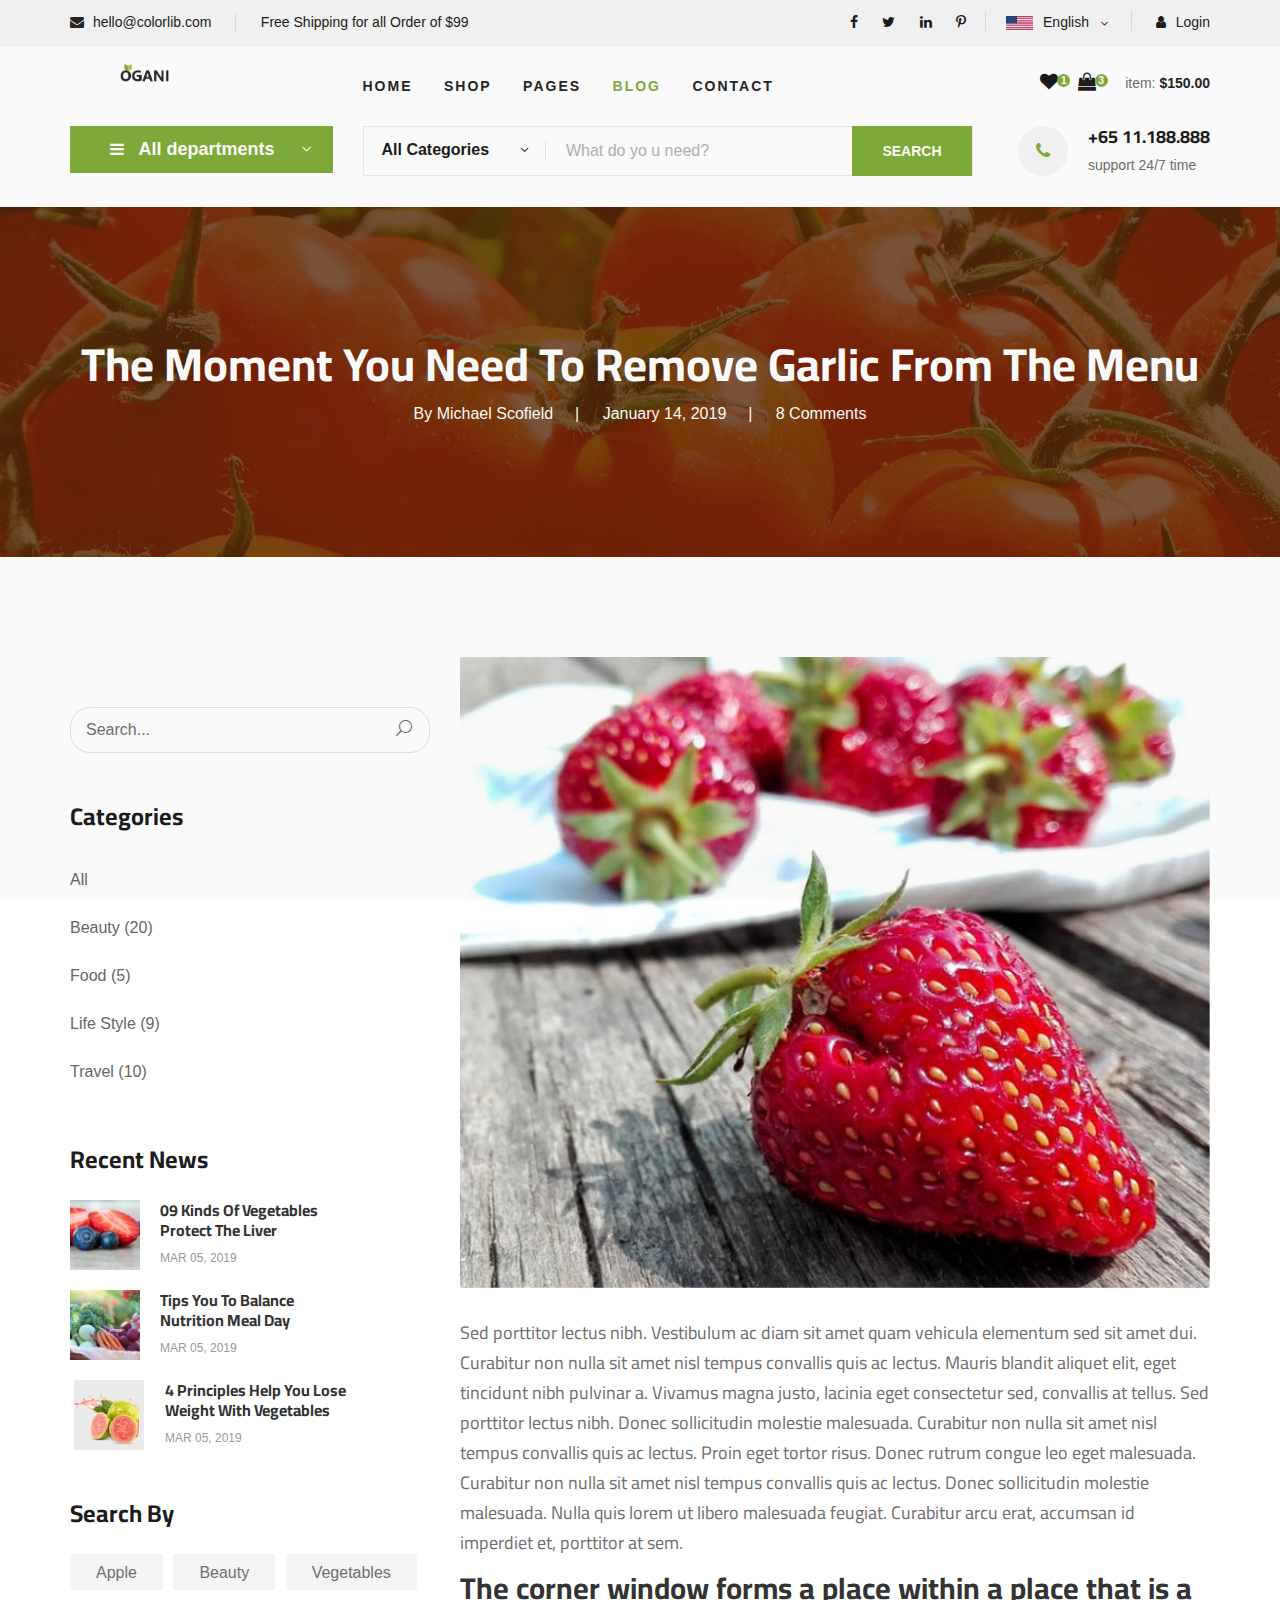
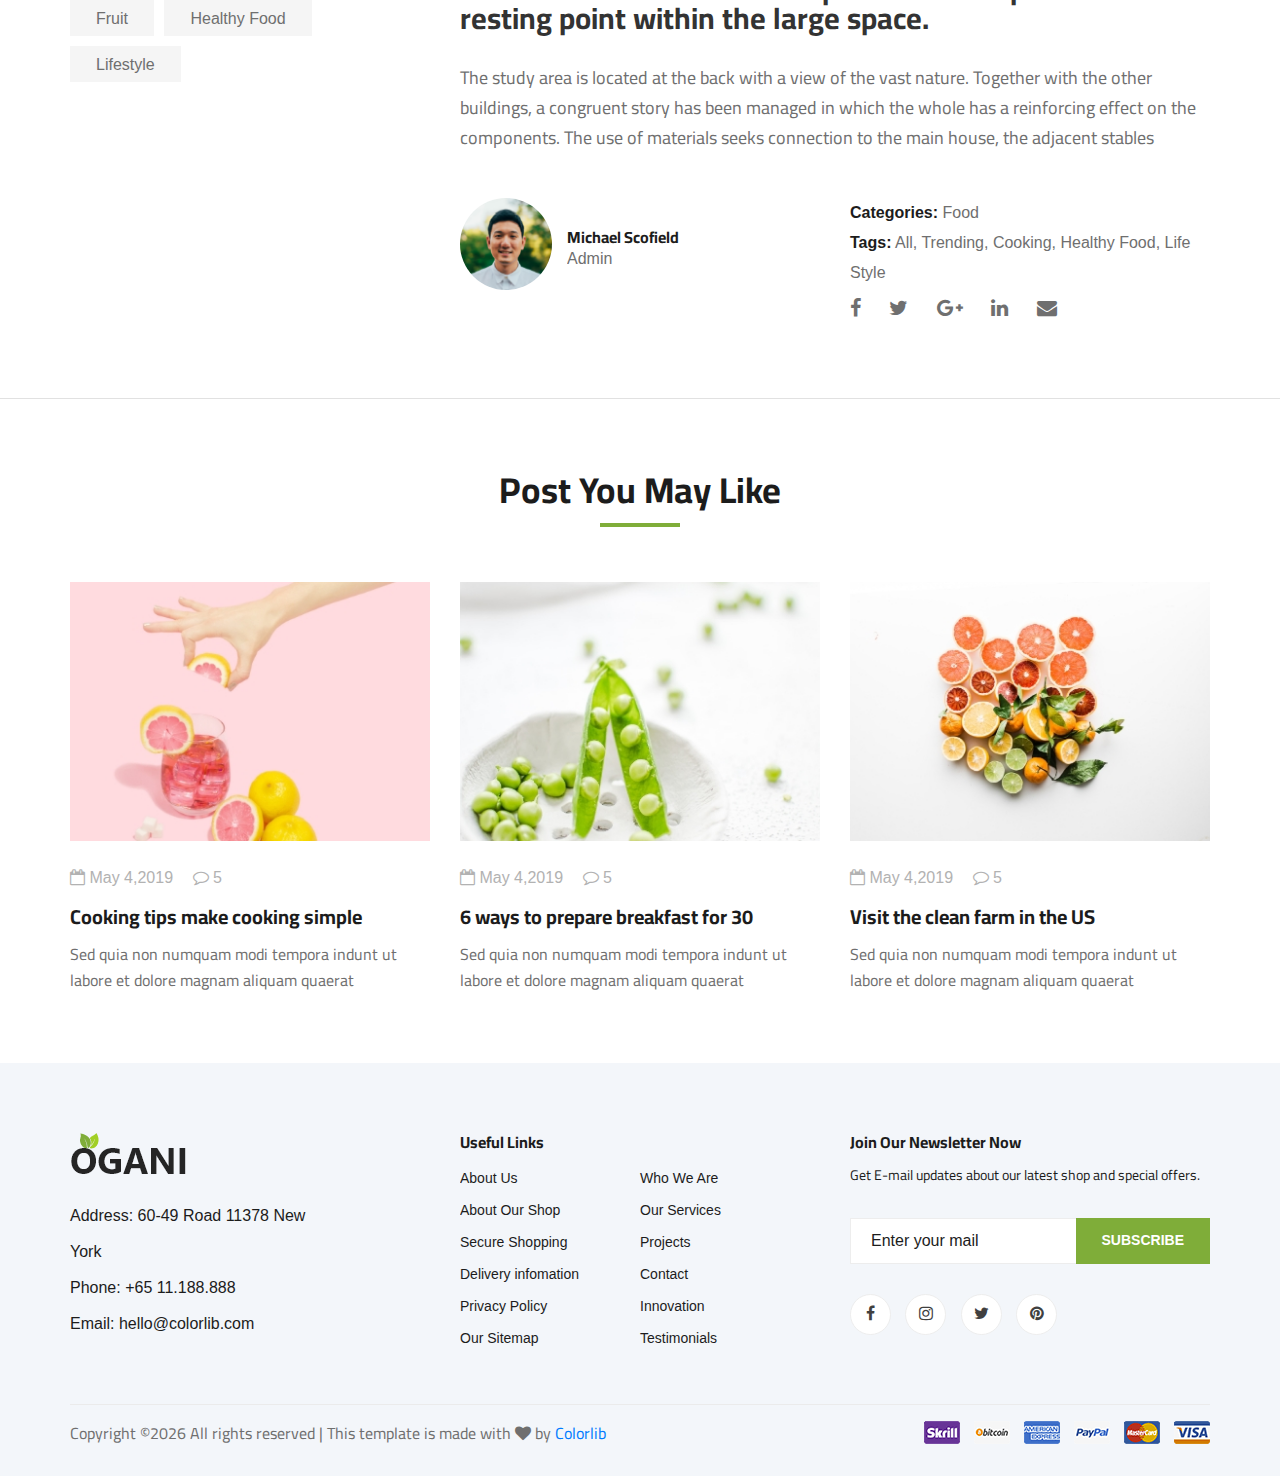
<file: blog-details.html>
<!DOCTYPE html>
<html lang="zxx">

<head>
    <meta charset="UTF-8">
    <meta name="description" content="Ogani Template">
    <meta name="keywords" content="Ogani, unica, creative, html">
    <meta name="viewport" content="width=device-width, initial-scale=1.0">
    <meta http-equiv="X-UA-Compatible" content="ie=edge">
    <title>Ogani | Template</title>

    <!-- Google Font -->
    <link href="https://fonts.googleapis.com/css2?family=Cairo:wght@200;300;400;600;900&display=swap" rel="stylesheet">

    <!-- Css Styles -->
    <link rel="stylesheet" href="css/bootstrap.min.css" type="text/css">
    <link rel="stylesheet" href="css/font-awesome.min.css" type="text/css">
    <link rel="stylesheet" href="css/elegant-icons.css" type="text/css">
    <link rel="stylesheet" href="css/nice-select.css" type="text/css">
    <link rel="stylesheet" href="css/jquery-ui.min.css" type="text/css">
    <link rel="stylesheet" href="css/owl.carousel.min.css" type="text/css">
    <link rel="stylesheet" href="css/slicknav.min.css" type="text/css">
    <link rel="stylesheet" href="css/style.css" type="text/css">
</head>

<body>
    <!-- Page Preloder -->
    <div id="preloder">
        <div class="loader"></div>
    </div>

    <!-- Humberger Begin -->
    <div class="humberger__menu__overlay"></div>
    <div class="humberger__menu__wrapper">
        <div class="humberger__menu__logo">
            <a href="#"><img src="img/logo.png" alt=""></a>
        </div>
        <div class="humberger__menu__cart">
            <ul>
                <li><a href="#"><i class="fa fa-heart"></i> <span>1</span></a></li>
                <li><a href="#"><i class="fa fa-shopping-bag"></i> <span>3</span></a></li>
            </ul>
            <div class="header__cart__price">item: <span>$150.00</span></div>
        </div>
        <div class="humberger__menu__widget">
            <div class="header__top__right__language">
                <img src="img/language.png" alt="">
                <div>English</div>
                <span class="arrow_carrot-down"></span>
                <ul>
                    <li><a href="#">Spanis</a></li>
                    <li><a href="#">English</a></li>
                </ul>
            </div>
            <div class="header__top__right__auth">
                <a href="#"><i class="fa fa-user"></i> Login</a>
            </div>
        </div>
        <nav class="humberger__menu__nav mobile-menu">
            <ul>
                <li class="active"><a href="./index.html">Home</a></li>
                <li><a href="./shop-grid.html">Shop</a></li>
                <li><a href="#">Pages</a>
                    <ul class="header__menu__dropdown">
                        <li><a href="./shop-details.html">Shop Details</a></li>
                        <li><a href="./shoping-cart.html">Shoping Cart</a></li>
                        <li><a href="./checkout.html">Check Out</a></li>
                        <li><a href="./blog-details.html">Blog Details</a></li>
                    </ul>
                </li>
                <li><a href="./blog.html">Blog</a></li>
                <li><a href="./contact.html">Contact</a></li>
            </ul>
        </nav>
        <div id="mobile-menu-wrap"></div>
        <div class="header__top__right__social">
            <a href="#"><i class="fa fa-facebook"></i></a>
            <a href="#"><i class="fa fa-twitter"></i></a>
            <a href="#"><i class="fa fa-linkedin"></i></a>
            <a href="#"><i class="fa fa-pinterest-p"></i></a>
        </div>
        <div class="humberger__menu__contact">
            <ul>
                <li><i class="fa fa-envelope"></i> hello@colorlib.com</li>
                <li>Free Shipping for all Order of $99</li>
            </ul>
        </div>
    </div>
    <!-- Humberger End -->

    <!-- Header Section Begin -->
    <header class="header">
        <div class="header__top">
            <div class="container">
                <div class="row">
                    <div class="col-lg-6">
                        <div class="header__top__left">
                            <ul>
                                <li><i class="fa fa-envelope"></i> hello@colorlib.com</li>
                                <li>Free Shipping for all Order of $99</li>
                            </ul>
                        </div>
                    </div>
                    <div class="col-lg-6">
                        <div class="header__top__right">
                            <div class="header__top__right__social">
                                <a href="#"><i class="fa fa-facebook"></i></a>
                                <a href="#"><i class="fa fa-twitter"></i></a>
                                <a href="#"><i class="fa fa-linkedin"></i></a>
                                <a href="#"><i class="fa fa-pinterest-p"></i></a>
                            </div>
                            <div class="header__top__right__language">
                                <img src="img/language.png" alt="">
                                <div>English</div>
                                <span class="arrow_carrot-down"></span>
                                <ul>
                                    <li><a href="#">Spanis</a></li>
                                    <li><a href="#">English</a></li>
                                </ul>
                            </div>
                            <div class="header__top__right__auth">
                                <a href="#"><i class="fa fa-user"></i> Login</a>
                            </div>
                        </div>
                    </div>
                </div>
            </div>
        </div>
        <div class="container">
            <div class="row">
                <div class="col-lg-3">
                    <div class="header__logo">
                        <a href="./index.html"><img src="img/logo.png" alt=""></a>
                    </div>
                </div>
                <div class="col-lg-6">
                    <nav class="header__menu">
                        <ul>
                            <li><a href="./index.html">Home</a></li>
                            <li><a href="./shop-grid.html">Shop</a></li>
                            <li><a href="#">Pages</a>
                                <ul class="header__menu__dropdown">
                                    <li><a href="./shop-details.html">Shop Details</a></li>
                                    <li><a href="./shoping-cart.html">Shoping Cart</a></li>
                                    <li><a href="./checkout.html">Check Out</a></li>
                                    <li><a href="./blog-details.html">Blog Details</a></li>
                                </ul>
                            </li>
                            <li class="active"><a href="./blog.html">Blog</a></li>
                            <li><a href="./contact.html">Contact</a></li>
                        </ul>
                    </nav>
                </div>
                <div class="col-lg-3">
                    <div class="header__cart">
                        <ul>
                            <li><a href="#"><i class="fa fa-heart"></i> <span>1</span></a></li>
                            <li><a href="#"><i class="fa fa-shopping-bag"></i> <span>3</span></a></li>
                        </ul>
                        <div class="header__cart__price">item: <span>$150.00</span></div>
                    </div>
                </div>
            </div>
            <div class="humberger__open">
                <i class="fa fa-bars"></i>
            </div>
        </div>
    </header>
    <!-- Header Section End -->

    <!-- Hero Section Begin -->
    <section class="hero hero-normal">
        <div class="container">
            <div class="row">
                <div class="col-lg-3">
                    <div class="hero__categories">
                        <div class="hero__categories__all">
                            <i class="fa fa-bars"></i>
                            <span>All departments</span>
                        </div>
                        <ul>
                            <li><a href="#">Fresh Meat</a></li>
                            <li><a href="#">Vegetables</a></li>
                            <li><a href="#">Fruit & Nut Gifts</a></li>
                            <li><a href="#">Fresh Berries</a></li>
                            <li><a href="#">Ocean Foods</a></li>
                            <li><a href="#">Butter & Eggs</a></li>
                            <li><a href="#">Fastfood</a></li>
                            <li><a href="#">Fresh Onion</a></li>
                            <li><a href="#">Papayaya & Crisps</a></li>
                            <li><a href="#">Oatmeal</a></li>
                            <li><a href="#">Fresh Bananas</a></li>
                        </ul>
                    </div>
                </div>
                <div class="col-lg-9">
                    <div class="hero__search">
                        <div class="hero__search__form">
                            <form action="#">
                                <div class="hero__search__categories">
                                    All Categories
                                    <span class="arrow_carrot-down"></span>
                                </div>
                                <input type="text" placeholder="What do yo u need?">
                                <button type="submit" class="site-btn">SEARCH</button>
                            </form>
                        </div>
                        <div class="hero__search__phone">
                            <div class="hero__search__phone__icon">
                                <i class="fa fa-phone"></i>
                            </div>
                            <div class="hero__search__phone__text">
                                <h5>+65 11.188.888</h5>
                                <span>support 24/7 time</span>
                            </div>
                        </div>
                    </div>
                </div>
            </div>
        </div>
    </section>
    <!-- Hero Section End -->

    <!-- Blog Details Hero Begin -->
    <section class="blog-details-hero set-bg" data-setbg="img/blog/details/details-hero.jpg">
        <div class="container">
            <div class="row">
                <div class="col-lg-12">
                    <div class="blog__details__hero__text">
                        <h2>The Moment You Need To Remove Garlic From The Menu</h2>
                        <ul>
                            <li>By Michael Scofield</li>
                            <li>January 14, 2019</li>
                            <li>8 Comments</li>
                        </ul>
                    </div>
                </div>
            </div>
        </div>
    </section>
    <!-- Blog Details Hero End -->

    <!-- Blog Details Section Begin -->
    <section class="blog-details spad">
        <div class="container">
            <div class="row">
                <div class="col-lg-4 col-md-5 order-md-1 order-2">
                    <div class="blog__sidebar">
                        <div class="blog__sidebar__search">
                            <form action="#">
                                <input type="text" placeholder="Search...">
                                <button type="submit"><span class="icon_search"></span></button>
                            </form>
                        </div>
                        <div class="blog__sidebar__item">
                            <h4>Categories</h4>
                            <ul>
                                <li><a href="#">All</a></li>
                                <li><a href="#">Beauty (20)</a></li>
                                <li><a href="#">Food (5)</a></li>
                                <li><a href="#">Life Style (9)</a></li>
                                <li><a href="#">Travel (10)</a></li>
                            </ul>
                        </div>
                        <div class="blog__sidebar__item">
                            <h4>Recent News</h4>
                            <div class="blog__sidebar__recent">
                                <a href="#" class="blog__sidebar__recent__item">
                                    <div class="blog__sidebar__recent__item__pic">
                                        <img src="img/blog/sidebar/sr-1.jpg" alt="">
                                    </div>
                                    <div class="blog__sidebar__recent__item__text">
                                        <h6>09 Kinds Of Vegetables<br /> Protect The Liver</h6>
                                        <span>MAR 05, 2019</span>
                                    </div>
                                </a>
                                <a href="#" class="blog__sidebar__recent__item">
                                    <div class="blog__sidebar__recent__item__pic">
                                        <img src="img/blog/sidebar/sr-2.jpg" alt="">
                                    </div>
                                    <div class="blog__sidebar__recent__item__text">
                                        <h6>Tips You To Balance<br /> Nutrition Meal Day</h6>
                                        <span>MAR 05, 2019</span>
                                    </div>
                                </a>
                                <a href="#" class="blog__sidebar__recent__item">
                                    <div class="blog__sidebar__recent__item__pic">
                                        <img src="img/blog/sidebar/sr-3.jpg" alt="">
                                    </div>
                                    <div class="blog__sidebar__recent__item__text">
                                        <h6>4 Principles Help You Lose <br />Weight With Vegetables</h6>
                                        <span>MAR 05, 2019</span>
                                    </div>
                                </a>
                            </div>
                        </div>
                        <div class="blog__sidebar__item">
                            <h4>Search By</h4>
                            <div class="blog__sidebar__item__tags">
                                <a href="#">Apple</a>
                                <a href="#">Beauty</a>
                                <a href="#">Vegetables</a>
                                <a href="#">Fruit</a>
                                <a href="#">Healthy Food</a>
                                <a href="#">Lifestyle</a>
                            </div>
                        </div>
                    </div>
                </div>
                <div class="col-lg-8 col-md-7 order-md-1 order-1">
                    <div class="blog__details__text">
                        <img src="img/blog/details/details-pic.jpg" alt="">
                        <p>Sed porttitor lectus nibh. Vestibulum ac diam sit amet quam vehicula elementum sed sit amet
                            dui. Curabitur non nulla sit amet nisl tempus convallis quis ac lectus. Mauris blandit
                            aliquet elit, eget tincidunt nibh pulvinar a. Vivamus magna justo, lacinia eget consectetur
                            sed, convallis at tellus. Sed porttitor lectus nibh. Donec sollicitudin molestie malesuada.
                            Curabitur non nulla sit amet nisl tempus convallis quis ac lectus. Proin eget tortor risus.
                            Donec rutrum congue leo eget malesuada. Curabitur non nulla sit amet nisl tempus convallis
                            quis ac lectus. Donec sollicitudin molestie malesuada. Nulla quis lorem ut libero malesuada
                            feugiat. Curabitur arcu erat, accumsan id imperdiet et, porttitor at sem.</p>
                        <h3>The corner window forms a place within a place that is a resting point within the large
                            space.</h3>
                        <p>The study area is located at the back with a view of the vast nature. Together with the other
                            buildings, a congruent story has been managed in which the whole has a reinforcing effect on
                            the components. The use of materials seeks connection to the main house, the adjacent
                            stables</p>
                    </div>
                    <div class="blog__details__content">
                        <div class="row">
                            <div class="col-lg-6">
                                <div class="blog__details__author">
                                    <div class="blog__details__author__pic">
                                        <img src="img/blog/details/details-author.jpg" alt="">
                                    </div>
                                    <div class="blog__details__author__text">
                                        <h6>Michael Scofield</h6>
                                        <span>Admin</span>
                                    </div>
                                </div>
                            </div>
                            <div class="col-lg-6">
                                <div class="blog__details__widget">
                                    <ul>
                                        <li><span>Categories:</span> Food</li>
                                        <li><span>Tags:</span> All, Trending, Cooking, Healthy Food, Life Style</li>
                                    </ul>
                                    <div class="blog__details__social">
                                        <a href="#"><i class="fa fa-facebook"></i></a>
                                        <a href="#"><i class="fa fa-twitter"></i></a>
                                        <a href="#"><i class="fa fa-google-plus"></i></a>
                                        <a href="#"><i class="fa fa-linkedin"></i></a>
                                        <a href="#"><i class="fa fa-envelope"></i></a>
                                    </div>
                                </div>
                            </div>
                        </div>
                    </div>
                </div>
            </div>
        </div>
    </section>
    <!-- Blog Details Section End -->

    <!-- Related Blog Section Begin -->
    <section class="related-blog spad">
        <div class="container">
            <div class="row">
                <div class="col-lg-12">
                    <div class="section-title related-blog-title">
                        <h2>Post You May Like</h2>
                    </div>
                </div>
            </div>
            <div class="row">
                <div class="col-lg-4 col-md-4 col-sm-6">
                    <div class="blog__item">
                        <div class="blog__item__pic">
                            <img src="img/blog/blog-1.jpg" alt="">
                        </div>
                        <div class="blog__item__text">
                            <ul>
                                <li><i class="fa fa-calendar-o"></i> May 4,2019</li>
                                <li><i class="fa fa-comment-o"></i> 5</li>
                            </ul>
                            <h5><a href="#">Cooking tips make cooking simple</a></h5>
                            <p>Sed quia non numquam modi tempora indunt ut labore et dolore magnam aliquam quaerat </p>
                        </div>
                    </div>
                </div>
                <div class="col-lg-4 col-md-4 col-sm-6">
                    <div class="blog__item">
                        <div class="blog__item__pic">
                            <img src="img/blog/blog-2.jpg" alt="">
                        </div>
                        <div class="blog__item__text">
                            <ul>
                                <li><i class="fa fa-calendar-o"></i> May 4,2019</li>
                                <li><i class="fa fa-comment-o"></i> 5</li>
                            </ul>
                            <h5><a href="#">6 ways to prepare breakfast for 30</a></h5>
                            <p>Sed quia non numquam modi tempora indunt ut labore et dolore magnam aliquam quaerat </p>
                        </div>
                    </div>
                </div>
                <div class="col-lg-4 col-md-4 col-sm-6">
                    <div class="blog__item">
                        <div class="blog__item__pic">
                            <img src="img/blog/blog-3.jpg" alt="">
                        </div>
                        <div class="blog__item__text">
                            <ul>
                                <li><i class="fa fa-calendar-o"></i> May 4,2019</li>
                                <li><i class="fa fa-comment-o"></i> 5</li>
                            </ul>
                            <h5><a href="#">Visit the clean farm in the US</a></h5>
                            <p>Sed quia non numquam modi tempora indunt ut labore et dolore magnam aliquam quaerat </p>
                        </div>
                    </div>
                </div>
            </div>
        </div>
    </section>
    <!-- Related Blog Section End -->

    <!-- Footer Section Begin -->
    <footer class="footer spad">
        <div class="container">
            <div class="row">
                <div class="col-lg-3 col-md-6 col-sm-6">
                    <div class="footer__about">
                        <div class="footer__about__logo">
                            <a href="./index.html"><img src="img/logo.png" alt=""></a>
                        </div>
                        <ul>
                            <li>Address: 60-49 Road 11378 New York</li>
                            <li>Phone: +65 11.188.888</li>
                            <li>Email: hello@colorlib.com</li>
                        </ul>
                    </div>
                </div>
                <div class="col-lg-4 col-md-6 col-sm-6 offset-lg-1">
                    <div class="footer__widget">
                        <h6>Useful Links</h6>
                        <ul>
                            <li><a href="#">About Us</a></li>
                            <li><a href="#">About Our Shop</a></li>
                            <li><a href="#">Secure Shopping</a></li>
                            <li><a href="#">Delivery infomation</a></li>
                            <li><a href="#">Privacy Policy</a></li>
                            <li><a href="#">Our Sitemap</a></li>
                        </ul>
                        <ul>
                            <li><a href="#">Who We Are</a></li>
                            <li><a href="#">Our Services</a></li>
                            <li><a href="#">Projects</a></li>
                            <li><a href="#">Contact</a></li>
                            <li><a href="#">Innovation</a></li>
                            <li><a href="#">Testimonials</a></li>
                        </ul>
                    </div>
                </div>
                <div class="col-lg-4 col-md-12">
                    <div class="footer__widget">
                        <h6>Join Our Newsletter Now</h6>
                        <p>Get E-mail updates about our latest shop and special offers.</p>
                        <form action="#">
                            <input type="text" placeholder="Enter your mail">
                            <button type="submit" class="site-btn">Subscribe</button>
                        </form>
                        <div class="footer__widget__social">
                            <a href="#"><i class="fa fa-facebook"></i></a>
                            <a href="#"><i class="fa fa-instagram"></i></a>
                            <a href="#"><i class="fa fa-twitter"></i></a>
                            <a href="#"><i class="fa fa-pinterest"></i></a>
                        </div>
                    </div>
                </div>
            </div>
            <div class="row">
                <div class="col-lg-12">
                    <div class="footer__copyright">
                        <div class="footer__copyright__text"><p><!-- Link back to Colorlib can't be removed. Template is licensed under CC BY 3.0. -->
  Copyright &copy;<script>document.write(new Date().getFullYear());</script> All rights reserved | This template is made with <i class="fa fa-heart" aria-hidden="true"></i> by <a href="https://colorlib.com" target="_blank">Colorlib</a>
  <!-- Link back to Colorlib can't be removed. Template is licensed under CC BY 3.0. --></p></div>
                        <div class="footer__copyright__payment"><img src="img/payment-item.png" alt=""></div>
                    </div>
                </div>
            </div>
        </div>
    </footer>
    <!-- Footer Section End -->

    <!-- Js Plugins -->
    <script src="js/jquery-3.3.1.min.js"></script>
    <script src="js/bootstrap.min.js"></script>
    <script src="js/jquery.nice-select.min.js"></script>
    <script src="js/jquery-ui.min.js"></script>
    <script src="js/jquery.slicknav.js"></script>
    <script src="js/mixitup.min.js"></script>
    <script src="js/owl.carousel.min.js"></script>
    <script src="js/main.js"></script>



</body>

</html>
</file>
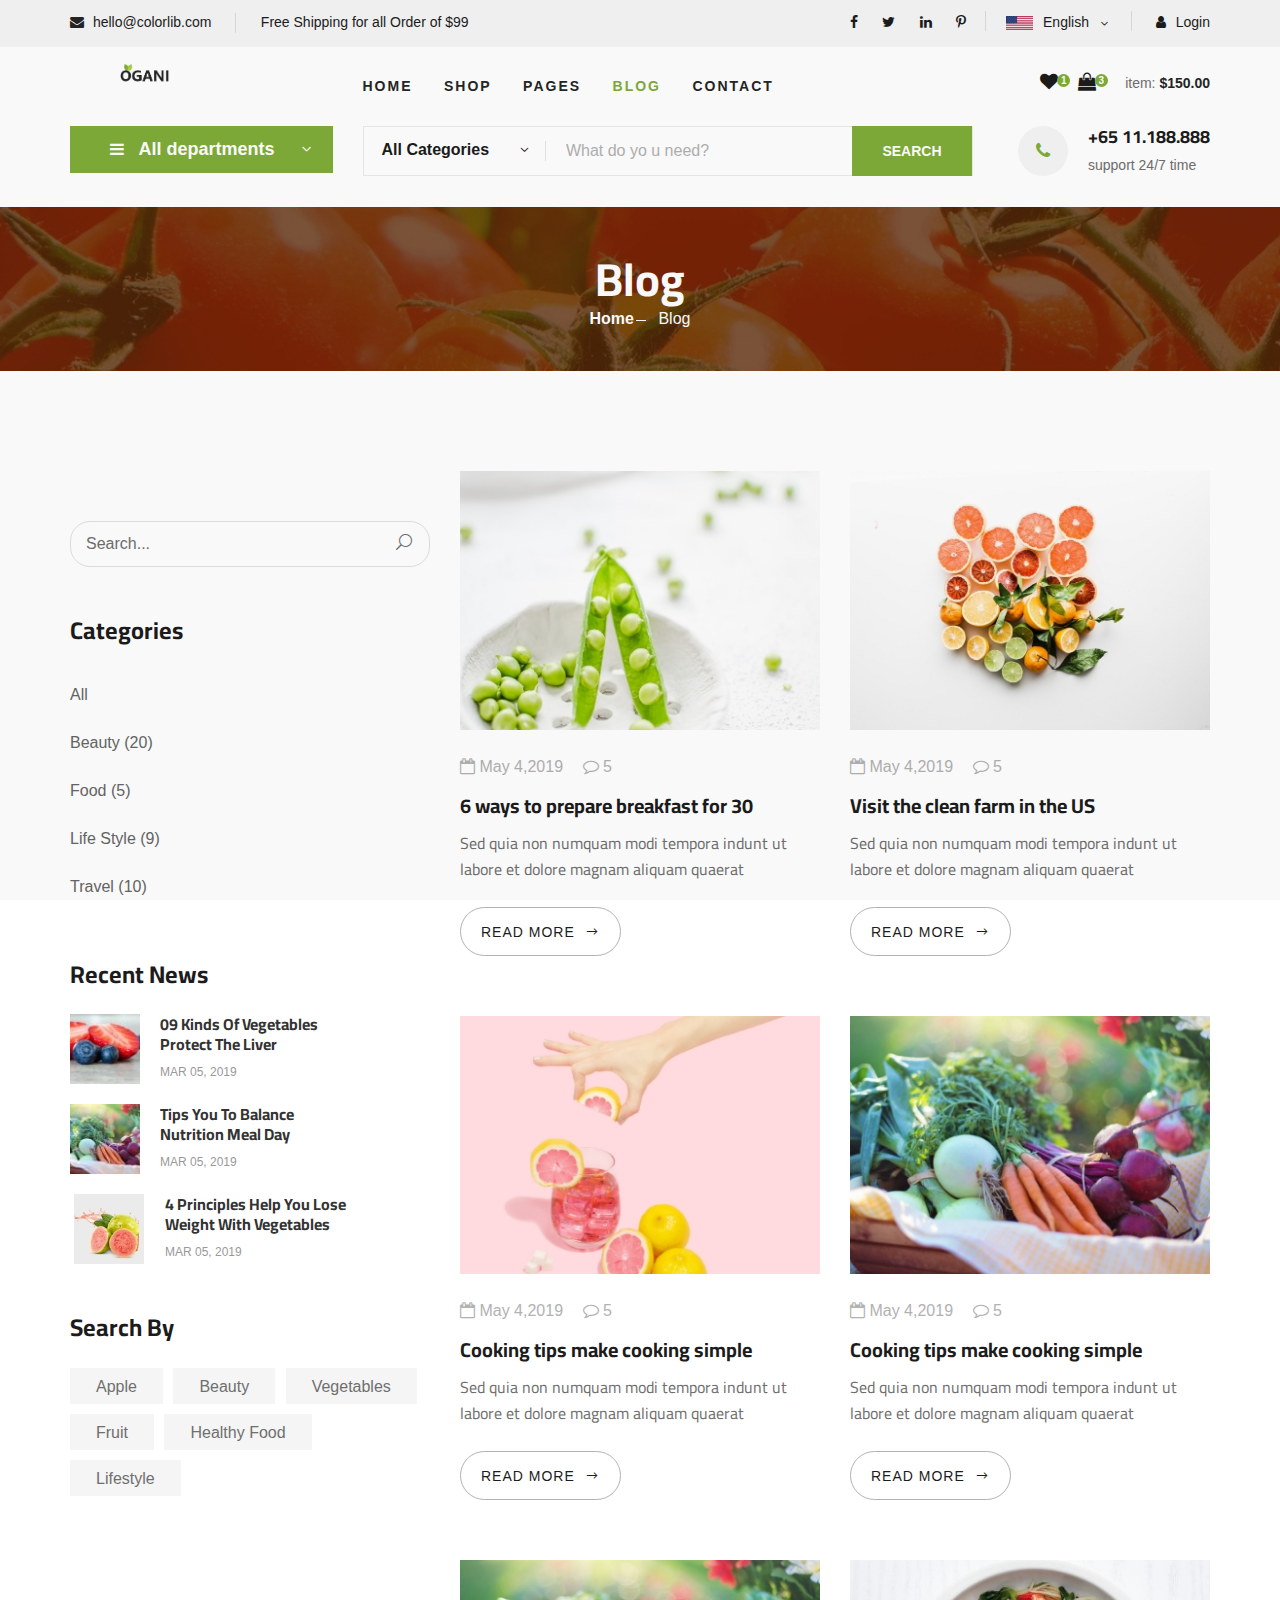
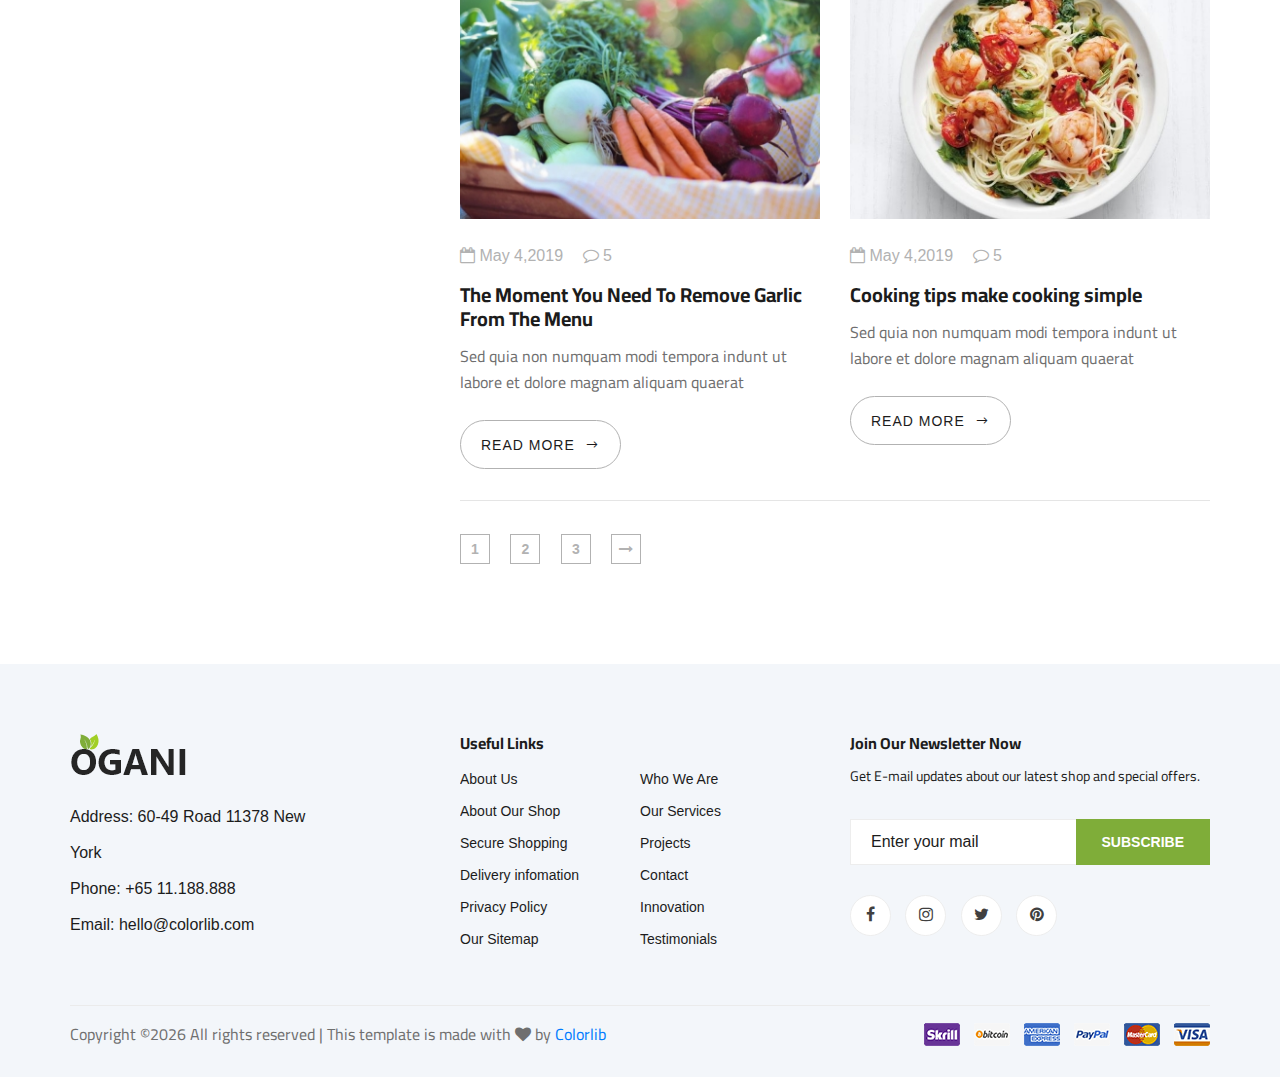
<file: blog.html>
<!DOCTYPE html>
<html lang="zxx">

<head>
    <meta charset="UTF-8">
    <meta name="description" content="Ogani Template">
    <meta name="keywords" content="Ogani, unica, creative, html">
    <meta name="viewport" content="width=device-width, initial-scale=1.0">
    <meta http-equiv="X-UA-Compatible" content="ie=edge">
    <title>Ogani | Template</title>

    <!-- Google Font -->
    <link href="https://fonts.googleapis.com/css2?family=Cairo:wght@200;300;400;600;900&display=swap" rel="stylesheet">

    <!-- Css Styles -->
    <link rel="stylesheet" href="css/bootstrap.min.css" type="text/css">
    <link rel="stylesheet" href="css/font-awesome.min.css" type="text/css">
    <link rel="stylesheet" href="css/elegant-icons.css" type="text/css">
    <link rel="stylesheet" href="css/nice-select.css" type="text/css">
    <link rel="stylesheet" href="css/jquery-ui.min.css" type="text/css">
    <link rel="stylesheet" href="css/owl.carousel.min.css" type="text/css">
    <link rel="stylesheet" href="css/slicknav.min.css" type="text/css">
    <link rel="stylesheet" href="css/style.css" type="text/css">
</head>

<body>
    <!-- Page Preloder -->
    <div id="preloder">
        <div class="loader"></div>
    </div>

    <!-- Humberger Begin -->
    <div class="humberger__menu__overlay"></div>
    <div class="humberger__menu__wrapper">
        <div class="humberger__menu__logo">
            <a href="#"><img src="img/logo.png" alt=""></a>
        </div>
        <div class="humberger__menu__cart">
            <ul>
                <li><a href="#"><i class="fa fa-heart"></i> <span>1</span></a></li>
                <li><a href="#"><i class="fa fa-shopping-bag"></i> <span>3</span></a></li>
            </ul>
            <div class="header__cart__price">item: <span>$150.00</span></div>
        </div>
        <div class="humberger__menu__widget">
            <div class="header__top__right__language">
                <img src="img/language.png" alt="">
                <div>English</div>
                <span class="arrow_carrot-down"></span>
                <ul>
                    <li><a href="#">Spanis</a></li>
                    <li><a href="#">English</a></li>
                </ul>
            </div>
            <div class="header__top__right__auth">
                <a href="#"><i class="fa fa-user"></i> Login</a>
            </div>
        </div>
        <nav class="humberger__menu__nav mobile-menu">
            <ul>
                <li class="active"><a href="./index.html">Home</a></li>
                <li><a href="./shop-grid.html">Shop</a></li>
                <li><a href="#">Pages</a>
                    <ul class="header__menu__dropdown">
                        <li><a href="./shop-details.html">Shop Details</a></li>
                        <li><a href="./shoping-cart.html">Shoping Cart</a></li>
                        <li><a href="./checkout.html">Check Out</a></li>
                        <li><a href="./blog-details.html">Blog Details</a></li>
                    </ul>
                </li>
                <li><a href="./blog.html">Blog</a></li>
                <li><a href="./contact.html">Contact</a></li>
            </ul>
        </nav>
        <div id="mobile-menu-wrap"></div>
        <div class="header__top__right__social">
            <a href="#"><i class="fa fa-facebook"></i></a>
            <a href="#"><i class="fa fa-twitter"></i></a>
            <a href="#"><i class="fa fa-linkedin"></i></a>
            <a href="#"><i class="fa fa-pinterest-p"></i></a>
        </div>
        <div class="humberger__menu__contact">
            <ul>
                <li><i class="fa fa-envelope"></i> hello@colorlib.com</li>
                <li>Free Shipping for all Order of $99</li>
            </ul>
        </div>
    </div>
    <!-- Humberger End -->

    <!-- Header Section Begin -->
    <header class="header">
        <div class="header__top">
            <div class="container">
                <div class="row">
                    <div class="col-lg-6">
                        <div class="header__top__left">
                            <ul>
                                <li><i class="fa fa-envelope"></i> hello@colorlib.com</li>
                                <li>Free Shipping for all Order of $99</li>
                            </ul>
                        </div>
                    </div>
                    <div class="col-lg-6">
                        <div class="header__top__right">
                            <div class="header__top__right__social">
                                <a href="#"><i class="fa fa-facebook"></i></a>
                                <a href="#"><i class="fa fa-twitter"></i></a>
                                <a href="#"><i class="fa fa-linkedin"></i></a>
                                <a href="#"><i class="fa fa-pinterest-p"></i></a>
                            </div>
                            <div class="header__top__right__language">
                                <img src="img/language.png" alt="">
                                <div>English</div>
                                <span class="arrow_carrot-down"></span>
                                <ul>
                                    <li><a href="#">Spanis</a></li>
                                    <li><a href="#">English</a></li>
                                </ul>
                            </div>
                            <div class="header__top__right__auth">
                                <a href="#"><i class="fa fa-user"></i> Login</a>
                            </div>
                        </div>
                    </div>
                </div>
            </div>
        </div>
        <div class="container">
            <div class="row">
                <div class="col-lg-3">
                    <div class="header__logo">
                        <a href="./index.html"><img src="img/logo.png" alt=""></a>
                    </div>
                </div>
                <div class="col-lg-6">
                    <nav class="header__menu">
                        <ul>
                            <li><a href="./index.html">Home</a></li>
                            <li><a href="./shop-grid.html">Shop</a></li>
                            <li><a href="#">Pages</a>
                                <ul class="header__menu__dropdown">
                                    <li><a href="./shop-details.html">Shop Details</a></li>
                                    <li><a href="./shoping-cart.html">Shoping Cart</a></li>
                                    <li><a href="./checkout.html">Check Out</a></li>
                                    <li><a href="./blog-details.html">Blog Details</a></li>
                                </ul>
                            </li>
                            <li class="active"><a href="./blog.html">Blog</a></li>
                            <li><a href="./contact.html">Contact</a></li>
                        </ul>
                    </nav>
                </div>
                <div class="col-lg-3">
                    <div class="header__cart">
                        <ul>
                            <li><a href="#"><i class="fa fa-heart"></i> <span>1</span></a></li>
                            <li><a href="#"><i class="fa fa-shopping-bag"></i> <span>3</span></a></li>
                        </ul>
                        <div class="header__cart__price">item: <span>$150.00</span></div>
                    </div>
                </div>
            </div>
            <div class="humberger__open">
                <i class="fa fa-bars"></i>
            </div>
        </div>
    </header>
    <!-- Header Section End -->

    <!-- Hero Section Begin -->
    <section class="hero hero-normal">
        <div class="container">
            <div class="row">
                <div class="col-lg-3">
                    <div class="hero__categories">
                        <div class="hero__categories__all">
                            <i class="fa fa-bars"></i>
                            <span>All departments</span>
                        </div>
                        <ul>
                            <li><a href="#">Fresh Meat</a></li>
                            <li><a href="#">Vegetables</a></li>
                            <li><a href="#">Fruit & Nut Gifts</a></li>
                            <li><a href="#">Fresh Berries</a></li>
                            <li><a href="#">Ocean Foods</a></li>
                            <li><a href="#">Butter & Eggs</a></li>
                            <li><a href="#">Fastfood</a></li>
                            <li><a href="#">Fresh Onion</a></li>
                            <li><a href="#">Papayaya & Crisps</a></li>
                            <li><a href="#">Oatmeal</a></li>
                            <li><a href="#">Fresh Bananas</a></li>
                        </ul>
                    </div>
                </div>
                <div class="col-lg-9">
                    <div class="hero__search">
                        <div class="hero__search__form">
                            <form action="#">
                                <div class="hero__search__categories">
                                    All Categories
                                    <span class="arrow_carrot-down"></span>
                                </div>
                                <input type="text" placeholder="What do yo u need?">
                                <button type="submit" class="site-btn">SEARCH</button>
                            </form>
                        </div>
                        <div class="hero__search__phone">
                            <div class="hero__search__phone__icon">
                                <i class="fa fa-phone"></i>
                            </div>
                            <div class="hero__search__phone__text">
                                <h5>+65 11.188.888</h5>
                                <span>support 24/7 time</span>
                            </div>
                        </div>
                    </div>
                </div>
            </div>
        </div>
    </section>
    <!-- Hero Section End -->

    <!-- Breadcrumb Section Begin -->
    <section class="breadcrumb-section set-bg" data-setbg="img/breadcrumb.jpg">
        <div class="container">
            <div class="row">
                <div class="col-lg-12 text-center">
                    <div class="breadcrumb__text">
                        <h2>Blog</h2>
                        <div class="breadcrumb__option">
                            <a href="./index.html">Home</a>
                            <span>Blog</span>
                        </div>
                    </div>
                </div>
            </div>
        </div>
    </section>
    <!-- Breadcrumb Section End -->

    <!-- Blog Section Begin -->
    <section class="blog spad">
        <div class="container">
            <div class="row">
                <div class="col-lg-4 col-md-5">
                    <div class="blog__sidebar">
                        <div class="blog__sidebar__search">
                            <form action="#">
                                <input type="text" placeholder="Search...">
                                <button type="submit"><span class="icon_search"></span></button>
                            </form>
                        </div>
                        <div class="blog__sidebar__item">
                            <h4>Categories</h4>
                            <ul>
                                <li><a href="#">All</a></li>
                                <li><a href="#">Beauty (20)</a></li>
                                <li><a href="#">Food (5)</a></li>
                                <li><a href="#">Life Style (9)</a></li>
                                <li><a href="#">Travel (10)</a></li>
                            </ul>
                        </div>
                        <div class="blog__sidebar__item">
                            <h4>Recent News</h4>
                            <div class="blog__sidebar__recent">
                                <a href="#" class="blog__sidebar__recent__item">
                                    <div class="blog__sidebar__recent__item__pic">
                                        <img src="img/blog/sidebar/sr-1.jpg" alt="">
                                    </div>
                                    <div class="blog__sidebar__recent__item__text">
                                        <h6>09 Kinds Of Vegetables<br /> Protect The Liver</h6>
                                        <span>MAR 05, 2019</span>
                                    </div>
                                </a>
                                <a href="#" class="blog__sidebar__recent__item">
                                    <div class="blog__sidebar__recent__item__pic">
                                        <img src="img/blog/sidebar/sr-2.jpg" alt="">
                                    </div>
                                    <div class="blog__sidebar__recent__item__text">
                                        <h6>Tips You To Balance<br /> Nutrition Meal Day</h6>
                                        <span>MAR 05, 2019</span>
                                    </div>
                                </a>
                                <a href="#" class="blog__sidebar__recent__item">
                                    <div class="blog__sidebar__recent__item__pic">
                                        <img src="img/blog/sidebar/sr-3.jpg" alt="">
                                    </div>
                                    <div class="blog__sidebar__recent__item__text">
                                        <h6>4 Principles Help You Lose <br />Weight With Vegetables</h6>
                                        <span>MAR 05, 2019</span>
                                    </div>
                                </a>
                            </div>
                        </div>
                        <div class="blog__sidebar__item">
                            <h4>Search By</h4>
                            <div class="blog__sidebar__item__tags">
                                <a href="#">Apple</a>
                                <a href="#">Beauty</a>
                                <a href="#">Vegetables</a>
                                <a href="#">Fruit</a>
                                <a href="#">Healthy Food</a>
                                <a href="#">Lifestyle</a>
                            </div>
                        </div>
                    </div>
                </div>
                <div class="col-lg-8 col-md-7">
                    <div class="row">
                        <div class="col-lg-6 col-md-6 col-sm-6">
                            <div class="blog__item">
                                <div class="blog__item__pic">
                                    <img src="img/blog/blog-2.jpg" alt="">
                                </div>
                                <div class="blog__item__text">
                                    <ul>
                                        <li><i class="fa fa-calendar-o"></i> May 4,2019</li>
                                        <li><i class="fa fa-comment-o"></i> 5</li>
                                    </ul>
                                    <h5><a href="#">6 ways to prepare breakfast for 30</a></h5>
                                    <p>Sed quia non numquam modi tempora indunt ut labore et dolore magnam aliquam
                                        quaerat </p>
                                    <a href="#" class="blog__btn">READ MORE <span class="arrow_right"></span></a>
                                </div>
                            </div>
                        </div>
                        <div class="col-lg-6 col-md-6 col-sm-6">
                            <div class="blog__item">
                                <div class="blog__item__pic">
                                    <img src="img/blog/blog-3.jpg" alt="">
                                </div>
                                <div class="blog__item__text">
                                    <ul>
                                        <li><i class="fa fa-calendar-o"></i> May 4,2019</li>
                                        <li><i class="fa fa-comment-o"></i> 5</li>
                                    </ul>
                                    <h5><a href="#">Visit the clean farm in the US</a></h5>
                                    <p>Sed quia non numquam modi tempora indunt ut labore et dolore magnam aliquam
                                        quaerat </p>
                                    <a href="#" class="blog__btn">READ MORE <span class="arrow_right"></span></a>
                                </div>
                            </div>
                        </div>
                        <div class="col-lg-6 col-md-6 col-sm-6">
                            <div class="blog__item">
                                <div class="blog__item__pic">
                                    <img src="img/blog/blog-1.jpg" alt="">
                                </div>
                                <div class="blog__item__text">
                                    <ul>
                                        <li><i class="fa fa-calendar-o"></i> May 4,2019</li>
                                        <li><i class="fa fa-comment-o"></i> 5</li>
                                    </ul>
                                    <h5><a href="#">Cooking tips make cooking simple</a></h5>
                                    <p>Sed quia non numquam modi tempora indunt ut labore et dolore magnam aliquam
                                        quaerat </p>
                                    <a href="#" class="blog__btn">READ MORE <span class="arrow_right"></span></a>
                                </div>
                            </div>
                        </div>
                        <div class="col-lg-6 col-md-6 col-sm-6">
                            <div class="blog__item">
                                <div class="blog__item__pic">
                                    <img src="img/blog/blog-4.jpg" alt="">
                                </div>
                                <div class="blog__item__text">
                                    <ul>
                                        <li><i class="fa fa-calendar-o"></i> May 4,2019</li>
                                        <li><i class="fa fa-comment-o"></i> 5</li>
                                    </ul>
                                    <h5><a href="#">Cooking tips make cooking simple</a></h5>
                                    <p>Sed quia non numquam modi tempora indunt ut labore et dolore magnam aliquam
                                        quaerat </p>
                                    <a href="#" class="blog__btn">READ MORE <span class="arrow_right"></span></a>
                                </div>
                            </div>
                        </div>
                        <div class="col-lg-6 col-md-6 col-sm-6">
                            <div class="blog__item">
                                <div class="blog__item__pic">
                                    <img src="img/blog/blog-4.jpg" alt="">
                                </div>
                                <div class="blog__item__text">
                                    <ul>
                                        <li><i class="fa fa-calendar-o"></i> May 4,2019</li>
                                        <li><i class="fa fa-comment-o"></i> 5</li>
                                    </ul>
                                    <h5><a href="#">The Moment You Need To Remove Garlic From The Menu</a></h5>
                                    <p>Sed quia non numquam modi tempora indunt ut labore et dolore magnam aliquam
                                        quaerat </p>
                                    <a href="#" class="blog__btn">READ MORE <span class="arrow_right"></span></a>
                                </div>
                            </div>
                        </div>
                        <div class="col-lg-6 col-md-6 col-sm-6">
                            <div class="blog__item">
                                <div class="blog__item__pic">
                                    <img src="img/blog/blog-6.jpg" alt="">
                                </div>
                                <div class="blog__item__text">
                                    <ul>
                                        <li><i class="fa fa-calendar-o"></i> May 4,2019</li>
                                        <li><i class="fa fa-comment-o"></i> 5</li>
                                    </ul>
                                    <h5><a href="#">Cooking tips make cooking simple</a></h5>
                                    <p>Sed quia non numquam modi tempora indunt ut labore et dolore magnam aliquam
                                        quaerat </p>
                                    <a href="#" class="blog__btn">READ MORE <span class="arrow_right"></span></a>
                                </div>
                            </div>
                        </div>
                        <div class="col-lg-12">
                            <div class="product__pagination blog__pagination">
                                <a href="#">1</a>
                                <a href="#">2</a>
                                <a href="#">3</a>
                                <a href="#"><i class="fa fa-long-arrow-right"></i></a>
                            </div>
                        </div>
                    </div>
                </div>
            </div>
        </div>
    </section>
    <!-- Blog Section End -->

    <!-- Footer Section Begin -->
    <footer class="footer spad">
        <div class="container">
            <div class="row">
                <div class="col-lg-3 col-md-6 col-sm-6">
                    <div class="footer__about">
                        <div class="footer__about__logo">
                            <a href="./index.html"><img src="img/logo.png" alt=""></a>
                        </div>
                        <ul>
                            <li>Address: 60-49 Road 11378 New York</li>
                            <li>Phone: +65 11.188.888</li>
                            <li>Email: hello@colorlib.com</li>
                        </ul>
                    </div>
                </div>
                <div class="col-lg-4 col-md-6 col-sm-6 offset-lg-1">
                    <div class="footer__widget">
                        <h6>Useful Links</h6>
                        <ul>
                            <li><a href="#">About Us</a></li>
                            <li><a href="#">About Our Shop</a></li>
                            <li><a href="#">Secure Shopping</a></li>
                            <li><a href="#">Delivery infomation</a></li>
                            <li><a href="#">Privacy Policy</a></li>
                            <li><a href="#">Our Sitemap</a></li>
                        </ul>
                        <ul>
                            <li><a href="#">Who We Are</a></li>
                            <li><a href="#">Our Services</a></li>
                            <li><a href="#">Projects</a></li>
                            <li><a href="#">Contact</a></li>
                            <li><a href="#">Innovation</a></li>
                            <li><a href="#">Testimonials</a></li>
                        </ul>
                    </div>
                </div>
                <div class="col-lg-4 col-md-12">
                    <div class="footer__widget">
                        <h6>Join Our Newsletter Now</h6>
                        <p>Get E-mail updates about our latest shop and special offers.</p>
                        <form action="#">
                            <input type="text" placeholder="Enter your mail">
                            <button type="submit" class="site-btn">Subscribe</button>
                        </form>
                        <div class="footer__widget__social">
                            <a href="#"><i class="fa fa-facebook"></i></a>
                            <a href="#"><i class="fa fa-instagram"></i></a>
                            <a href="#"><i class="fa fa-twitter"></i></a>
                            <a href="#"><i class="fa fa-pinterest"></i></a>
                        </div>
                    </div>
                </div>
            </div>
            <div class="row">
                <div class="col-lg-12">
                    <div class="footer__copyright">
                        <div class="footer__copyright__text"><p><!-- Link back to Colorlib can't be removed. Template is licensed under CC BY 3.0. -->
  Copyright &copy;<script>document.write(new Date().getFullYear());</script> All rights reserved | This template is made with <i class="fa fa-heart" aria-hidden="true"></i> by <a href="https://colorlib.com" target="_blank">Colorlib</a>
  <!-- Link back to Colorlib can't be removed. Template is licensed under CC BY 3.0. --></p></div>
                        <div class="footer__copyright__payment"><img src="img/payment-item.png" alt=""></div>
                    </div>
                </div>
            </div>
        </div>
    </footer>
    <!-- Footer Section End -->

    <!-- Js Plugins -->
    <script src="js/jquery-3.3.1.min.js"></script>
    <script src="js/bootstrap.min.js"></script>
    <script src="js/jquery.nice-select.min.js"></script>
    <script src="js/jquery-ui.min.js"></script>
    <script src="js/jquery.slicknav.js"></script>
    <script src="js/mixitup.min.js"></script>
    <script src="js/owl.carousel.min.js"></script>
    <script src="js/main.js"></script>



</body>

</html>
</file>
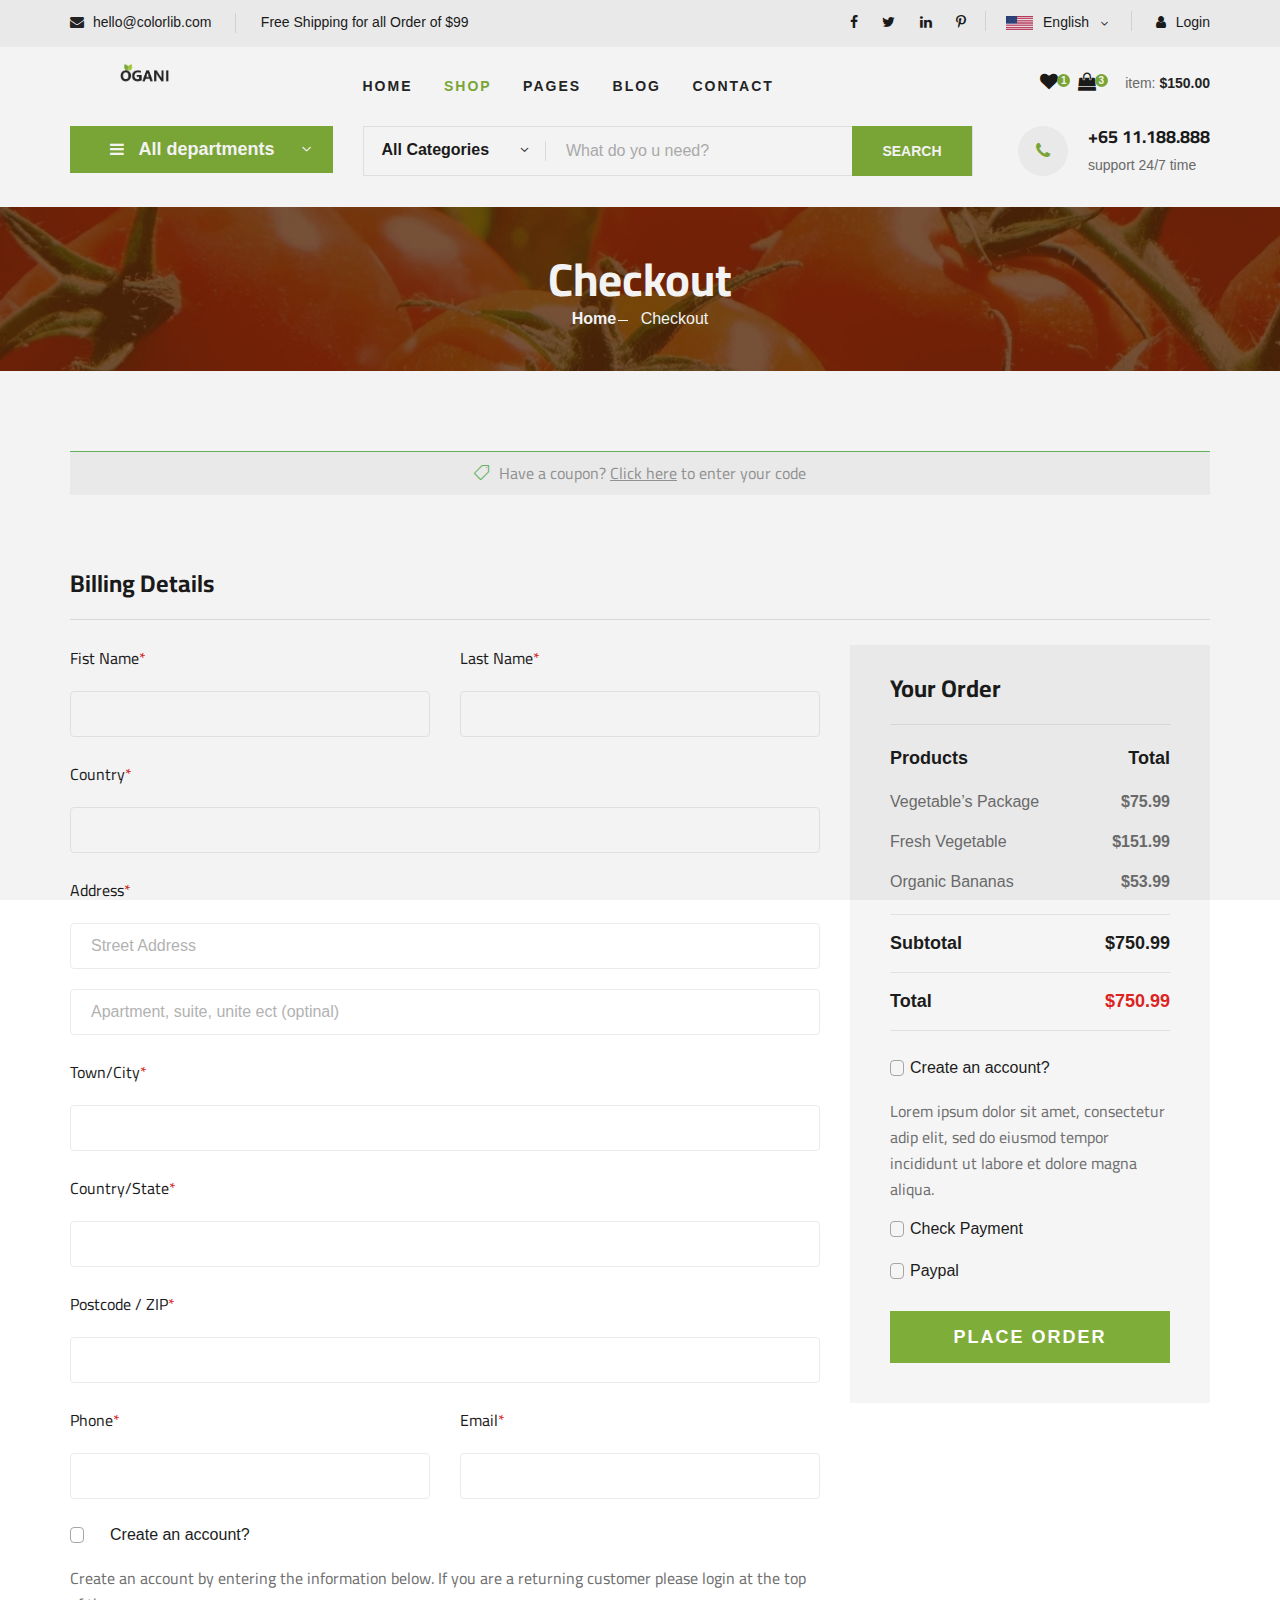
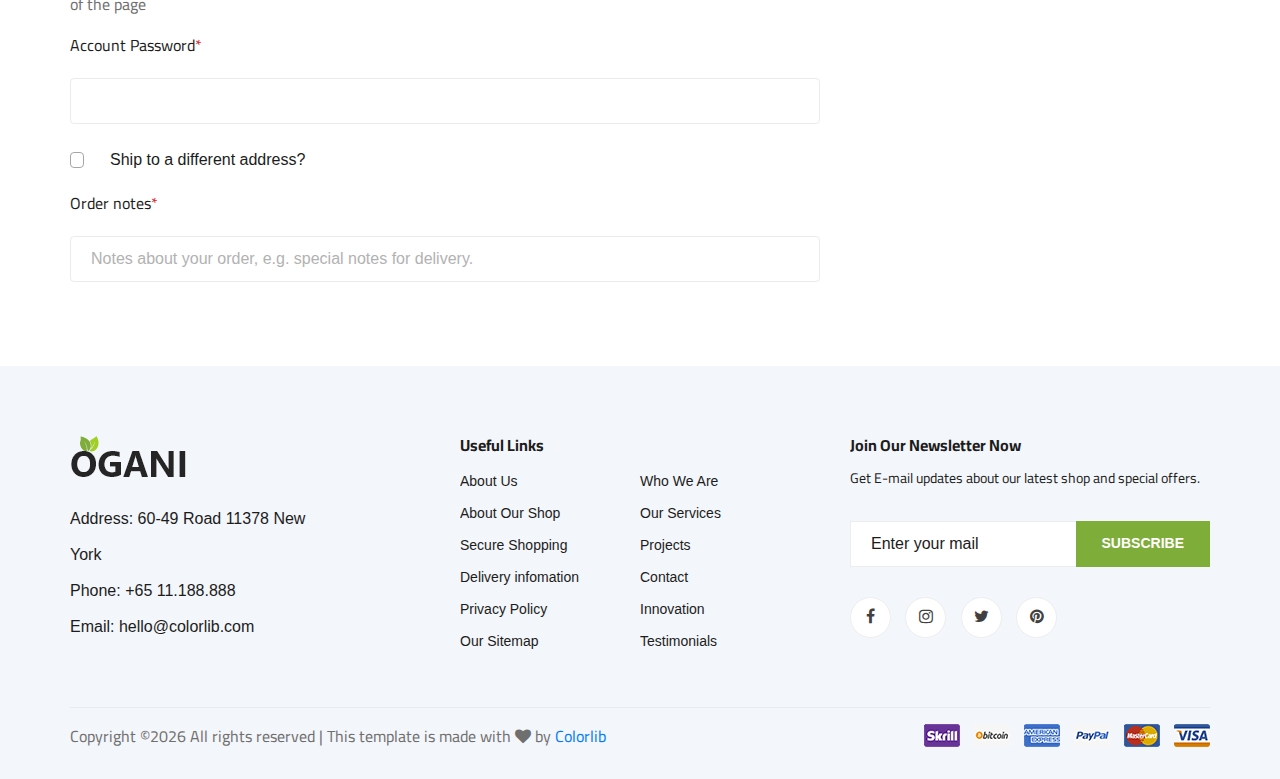
<file: checkout.html>
<!DOCTYPE html>
<html lang="zxx">

<head>
    <meta charset="UTF-8">
    <meta name="description" content="Ogani Template">
    <meta name="keywords" content="Ogani, unica, creative, html">
    <meta name="viewport" content="width=device-width, initial-scale=1.0">
    <meta http-equiv="X-UA-Compatible" content="ie=edge">
    <title>báo thủ vùng cao</title>

    <!-- Google Font -->
    <link href="https://fonts.googleapis.com/css2?family=Cairo:wght@200;300;400;600;900&display=swap" rel="stylesheet">

    <!-- Css Styles -->
    <link rel="stylesheet" href="css/bootstrap.min.css" type="text/css">
    <link rel="stylesheet" href="css/font-awesome.min.css" type="text/css">
    <link rel="stylesheet" href="css/elegant-icons.css" type="text/css">
    <link rel="stylesheet" href="css/nice-select.css" type="text/css">
    <link rel="stylesheet" href="css/jquery-ui.min.css" type="text/css">
    <link rel="stylesheet" href="css/owl.carousel.min.css" type="text/css">
    <link rel="stylesheet" href="css/slicknav.min.css" type="text/css">
    <link rel="stylesheet" href="css/style.css" type="text/css">
</head>

<body>
    <!-- Page Preloder -->
    <div id="preloder">
        <div class="loader"></div>
    </div>

    <!-- Humberger Begin -->
    <div class="humberger__menu__overlay"></div>
    <div class="humberger__menu__wrapper">
        <div class="humberger__menu__logo">
            <a href="#"><img src="img/logo.png" alt=""></a>
        </div>
        <div class="humberger__menu__cart">
            <ul>
                <li><a href="#"><i class="fa fa-heart"></i> <span>1</span></a></li>
                <li><a href="#"><i class="fa fa-shopping-bag"></i> <span>3</span></a></li>
            </ul>
            <div class="header__cart__price">item: <span>$150.00</span></div>
        </div>
        <div class="humberger__menu__widget">
            <div class="header__top__right__language">
                <img src="img/language.png" alt="">
                <div>English</div>
                <span class="arrow_carrot-down"></span>
                <ul>
                    <li><a href="#">Spanis</a></li>
                    <li><a href="#">English</a></li>
                </ul>
            </div>
            <div class="header__top__right__auth">
                <a href="#"><i class="fa fa-user"></i> Login</a>
            </div>
        </div>
        <nav class="humberger__menu__nav mobile-menu">
            <ul>
                <li class="active"><a href="./index.html">Home</a></li>
                <li><a href="./shop-grid.html">Shop</a></li>
                <li><a href="#">Pages</a>
                    <ul class="header__menu__dropdown">
                        <li><a href="./shop-details.html">Shop Details</a></li>
                        <li><a href="./shoping-cart.html">Shoping Cart</a></li>
                        <li><a href="./checkout.html">Check Out</a></li>
                        <li><a href="./blog-details.html">Blog Details</a></li>
                    </ul>
                </li>
                <li><a href="./blog.html">Blog</a></li>
                <li><a href="./contact.html">Contact</a></li>
            </ul>
        </nav>
        <div id="mobile-menu-wrap"></div>
        <div class="header__top__right__social">
            <a href="#"><i class="fa fa-facebook"></i></a>
            <a href="#"><i class="fa fa-twitter"></i></a>
            <a href="#"><i class="fa fa-linkedin"></i></a>
            <a href="#"><i class="fa fa-pinterest-p"></i></a>
        </div>
        <div class="humberger__menu__contact">
            <ul>
                <li><i class="fa fa-envelope"></i> hello@colorlib.com</li>
                <li>Free Shipping for all Order of $99</li>
            </ul>
        </div>
    </div>
    <!-- Humberger End -->

    <!-- Header Section Begin -->
    <header class="header">
        <div class="header__top">
            <div class="container">
                <div class="row">
                    <div class="col-lg-6">
                        <div class="header__top__left">
                            <ul>
                                <li><i class="fa fa-envelope"></i> hello@colorlib.com</li>
                                <li>Free Shipping for all Order of $99</li>
                            </ul>
                        </div>
                    </div>
                    <div class="col-lg-6">
                        <div class="header__top__right">
                            <div class="header__top__right__social">
                                <a href="#"><i class="fa fa-facebook"></i></a>
                                <a href="#"><i class="fa fa-twitter"></i></a>
                                <a href="#"><i class="fa fa-linkedin"></i></a>
                                <a href="#"><i class="fa fa-pinterest-p"></i></a>
                            </div>
                            <div class="header__top__right__language">
                                <img src="img/language.png" alt="">
                                <div>English</div>
                                <span class="arrow_carrot-down"></span>
                                <ul>
                                    <li><a href="#">Spanis</a></li>
                                    <li><a href="#">English</a></li>
                                </ul>
                            </div>
                            <div class="header__top__right__auth">
                                <a href="#"><i class="fa fa-user"></i> Login</a>
                            </div>
                        </div>
                    </div>
                </div>
            </div>
        </div>
        <div class="container">
            <div class="row">
                <div class="col-lg-3">
                    <div class="header__logo">
                        <a href="./index.html"><img src="img/logo.png" alt=""></a>
                    </div>
                </div>
                <div class="col-lg-6">
                    <nav class="header__menu">
                        <ul>
                            <li><a href="./index.html">Home</a></li>
                            <li class="active"><a href="./shop-grid.html">Shop</a></li>
                            <li><a href="#">Pages</a>
                                <ul class="header__menu__dropdown">
                                    <li><a href="./shop-details.html">Shop Details</a></li>
                                    <li><a href="./shoping-cart.html">Shoping Cart</a></li>
                                    <li><a href="./checkout.html">Check Out</a></li>
                                    <li><a href="./blog-details.html">Blog Details</a></li>
                                </ul>
                            </li>
                            <li><a href="./blog.html">Blog</a></li>
                            <li><a href="./contact.html">Contact</a></li>
                        </ul>
                    </nav>
                </div>
                <div class="col-lg-3">
                    <div class="header__cart">
                        <ul>
                            <li><a href="#"><i class="fa fa-heart"></i> <span>1</span></a></li>
                            <li><a href="#"><i class="fa fa-shopping-bag"></i> <span>3</span></a></li>
                        </ul>
                        <div class="header__cart__price">item: <span>$150.00</span></div>
                    </div>
                </div>
            </div>
            <div class="humberger__open">
                <i class="fa fa-bars"></i>
            </div>
        </div>
    </header>
    <!-- Header Section End -->

    <!-- Hero Section Begin -->
    <section class="hero hero-normal">
        <div class="container">
            <div class="row">
                <div class="col-lg-3">
                    <div class="hero__categories">
                        <div class="hero__categories__all">
                            <i class="fa fa-bars"></i>
                            <span>All departments</span>
                        </div>
                        <ul>
                            <li><a href="#">Fresh Meat</a></li>
                            <li><a href="#">Vegetables</a></li>
                            <li><a href="#">Fruit & Nut Gifts</a></li>
                            <li><a href="#">Fresh Berries</a></li>
                            <li><a href="#">Ocean Foods</a></li>
                            <li><a href="#">Butter & Eggs</a></li>
                            <li><a href="#">Fastfood</a></li>
                            <li><a href="#">Fresh Onion</a></li>
                            <li><a href="#">Papayaya & Crisps</a></li>
                            <li><a href="#">Oatmeal</a></li>
                            <li><a href="#">Fresh Bananas</a></li>
                        </ul>
                    </div>
                </div>
                <div class="col-lg-9">
                    <div class="hero__search">
                        <div class="hero__search__form">
                            <form action="#">
                                <div class="hero__search__categories">
                                    All Categories
                                    <span class="arrow_carrot-down"></span>
                                </div>
                                <input type="text" placeholder="What do yo u need?">
                                <button type="submit" class="site-btn">SEARCH</button>
                            </form>
                        </div>
                        <div class="hero__search__phone">
                            <div class="hero__search__phone__icon">
                                <i class="fa fa-phone"></i>
                            </div>
                            <div class="hero__search__phone__text">
                                <h5>+65 11.188.888</h5>
                                <span>support 24/7 time</span>
                            </div>
                        </div>
                    </div>
                </div>
            </div>
        </div>
    </section>
    <!-- Hero Section End -->

    <!-- Breadcrumb Section Begin -->
    <section class="breadcrumb-section set-bg" data-setbg="img/breadcrumb.jpg">
        <div class="container">
            <div class="row">
                <div class="col-lg-12 text-center">
                    <div class="breadcrumb__text">
                        <h2>Checkout</h2>
                        <div class="breadcrumb__option">
                            <a href="./index.html">Home</a>
                            <span>Checkout</span>
                        </div>
                    </div>
                </div>
            </div>
        </div>
    </section>
    <!-- Breadcrumb Section End -->

    <!-- Checkout Section Begin -->
    <section class="checkout spad">
        <div class="container">
            <div class="row">
                <div class="col-lg-12">
                    <h6><span class="icon_tag_alt"></span> Have a coupon? <a href="#">Click here</a> to enter your code
                    </h6>
                </div>
            </div>
            <div class="checkout__form">
                <h4>Billing Details</h4>
                <form action="#">
                    <div class="row">
                        <div class="col-lg-8 col-md-6">
                            <div class="row">
                                <div class="col-lg-6">
                                    <div class="checkout__input">
                                        <p>Fist Name<span>*</span></p>
                                        <input type="text">
                                    </div>
                                </div>
                                <div class="col-lg-6">
                                    <div class="checkout__input">
                                        <p>Last Name<span>*</span></p>
                                        <input type="text">
                                    </div>
                                </div>
                            </div>
                            <div class="checkout__input">
                                <p>Country<span>*</span></p>
                                <input type="text">
                            </div>
                            <div class="checkout__input">
                                <p>Address<span>*</span></p>
                                <input type="text" placeholder="Street Address" class="checkout__input__add">
                                <input type="text" placeholder="Apartment, suite, unite ect (optinal)">
                            </div>
                            <div class="checkout__input">
                                <p>Town/City<span>*</span></p>
                                <input type="text">
                            </div>
                            <div class="checkout__input">
                                <p>Country/State<span>*</span></p>
                                <input type="text">
                            </div>
                            <div class="checkout__input">
                                <p>Postcode / ZIP<span>*</span></p>
                                <input type="text">
                            </div>
                            <div class="row">
                                <div class="col-lg-6">
                                    <div class="checkout__input">
                                        <p>Phone<span>*</span></p>
                                        <input type="text">
                                    </div>
                                </div>
                                <div class="col-lg-6">
                                    <div class="checkout__input">
                                        <p>Email<span>*</span></p>
                                        <input type="text">
                                    </div>
                                </div>
                            </div>
                            <div class="checkout__input__checkbox">
                                <label for="acc">
                                    Create an account?
                                    <input type="checkbox" id="acc">
                                    <span class="checkmark"></span>
                                </label>
                            </div>
                            <p>Create an account by entering the information below. If you are a returning customer
                                please login at the top of the page</p>
                            <div class="checkout__input">
                                <p>Account Password<span>*</span></p>
                                <input type="text">
                            </div>
                            <div class="checkout__input__checkbox">
                                <label for="diff-acc">
                                    Ship to a different address?
                                    <input type="checkbox" id="diff-acc">
                                    <span class="checkmark"></span>
                                </label>
                            </div>
                            <div class="checkout__input">
                                <p>Order notes<span>*</span></p>
                                <input type="text"
                                    placeholder="Notes about your order, e.g. special notes for delivery.">
                            </div>
                        </div>
                        <div class="col-lg-4 col-md-6">
                            <div class="checkout__order">
                                <h4>Your Order</h4>
                                <div class="checkout__order__products">Products <span>Total</span></div>
                                <ul>
                                    <li>Vegetable’s Package <span>$75.99</span></li>
                                    <li>Fresh Vegetable <span>$151.99</span></li>
                                    <li>Organic Bananas <span>$53.99</span></li>
                                </ul>
                                <div class="checkout__order__subtotal">Subtotal <span>$750.99</span></div>
                                <div class="checkout__order__total">Total <span>$750.99</span></div>
                                <div class="checkout__input__checkbox">
                                    <label for="acc-or">
                                        Create an account?
                                        <input type="checkbox" id="acc-or">
                                        <span class="checkmark"></span>
                                    </label>
                                </div>
                                <p>Lorem ipsum dolor sit amet, consectetur adip elit, sed do eiusmod tempor incididunt
                                    ut labore et dolore magna aliqua.</p>
                                <div class="checkout__input__checkbox">
                                    <label for="payment">
                                        Check Payment
                                        <input type="checkbox" id="payment">
                                        <span class="checkmark"></span>
                                    </label>
                                </div>
                                <div class="checkout__input__checkbox">
                                    <label for="paypal">
                                        Paypal
                                        <input type="checkbox" id="paypal">
                                        <span class="checkmark"></span>
                                    </label>
                                </div>
                                <button type="submit" class="site-btn">PLACE ORDER</button>
                            </div>
                        </div>
                    </div>
                </form>
            </div>
        </div>
    </section>
    <!-- Checkout Section End -->

    <!-- Footer Section Begin -->
    <footer class="footer spad">
        <div class="container">
            <div class="row">
                <div class="col-lg-3 col-md-6 col-sm-6">
                    <div class="footer__about">
                        <div class="footer__about__logo">
                            <a href="./index.html"><img src="img/logo.png" alt=""></a>
                        </div>
                        <ul>
                            <li>Address: 60-49 Road 11378 New York</li>
                            <li>Phone: +65 11.188.888</li>
                            <li>Email: hello@colorlib.com</li>
                        </ul>
                    </div>
                </div>
                <div class="col-lg-4 col-md-6 col-sm-6 offset-lg-1">
                    <div class="footer__widget">
                        <h6>Useful Links</h6>
                        <ul>
                            <li><a href="#">About Us</a></li>
                            <li><a href="#">About Our Shop</a></li>
                            <li><a href="#">Secure Shopping</a></li>
                            <li><a href="#">Delivery infomation</a></li>
                            <li><a href="#">Privacy Policy</a></li>
                            <li><a href="#">Our Sitemap</a></li>
                        </ul>
                        <ul>
                            <li><a href="#">Who We Are</a></li>
                            <li><a href="#">Our Services</a></li>
                            <li><a href="#">Projects</a></li>
                            <li><a href="#">Contact</a></li>
                            <li><a href="#">Innovation</a></li>
                            <li><a href="#">Testimonials</a></li>
                        </ul>
                    </div>
                </div>
                <div class="col-lg-4 col-md-12">
                    <div class="footer__widget">
                        <h6>Join Our Newsletter Now</h6>
                        <p>Get E-mail updates about our latest shop and special offers.</p>
                        <form action="#">
                            <input type="text" placeholder="Enter your mail">
                            <button type="submit" class="site-btn">Subscribe</button>
                        </form>
                        <div class="footer__widget__social">
                            <a href="#"><i class="fa fa-facebook"></i></a>
                            <a href="#"><i class="fa fa-instagram"></i></a>
                            <a href="#"><i class="fa fa-twitter"></i></a>
                            <a href="#"><i class="fa fa-pinterest"></i></a>
                        </div>
                    </div>
                </div>
            </div>
            <div class="row">
                <div class="col-lg-12">
                    <div class="footer__copyright">
                        <div class="footer__copyright__text"><p><!-- Link back to Colorlib can't be removed. Template is licensed under CC BY 3.0. -->
  Copyright &copy;<script>document.write(new Date().getFullYear());</script> All rights reserved | This template is made with <i class="fa fa-heart" aria-hidden="true"></i> by <a href="https://colorlib.com" target="_blank">Colorlib</a>
  <!-- Link back to Colorlib can't be removed. Template is licensed under CC BY 3.0. --></p></div>
                        <div class="footer__copyright__payment"><img src="img/payment-item.png" alt=""></div>
                    </div>
                </div>
            </div>
        </div>
    </footer>
    <!-- Footer Section End -->

    <!-- Js Plugins -->
    <script src="js/jquery-3.3.1.min.js"></script>
    <script src="js/bootstrap.min.js"></script>
    <script src="js/jquery.nice-select.min.js"></script>
    <script src="js/jquery-ui.min.js"></script>
    <script src="js/jquery.slicknav.js"></script>
    <script src="js/mixitup.min.js"></script>
    <script src="js/owl.carousel.min.js"></script>
    <script src="js/main.js"></script>

 

</body>

</html>
</file>
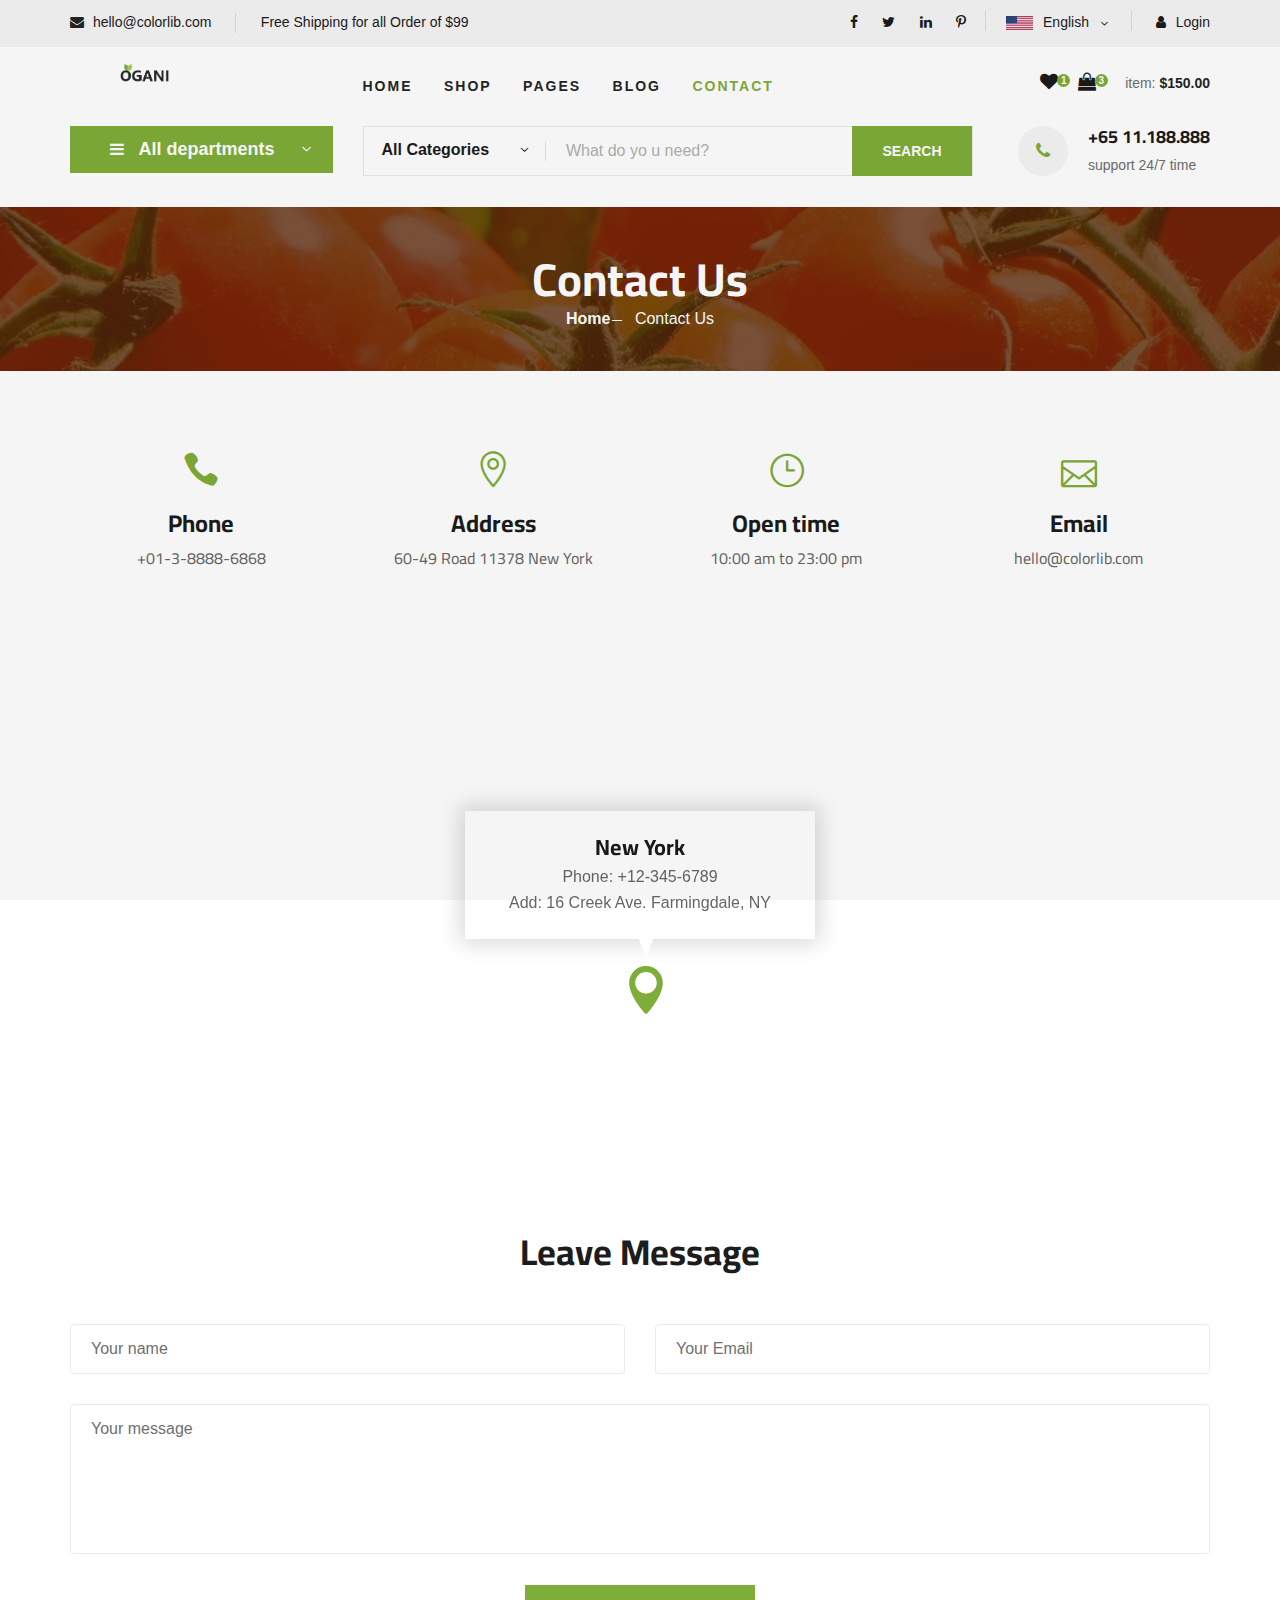
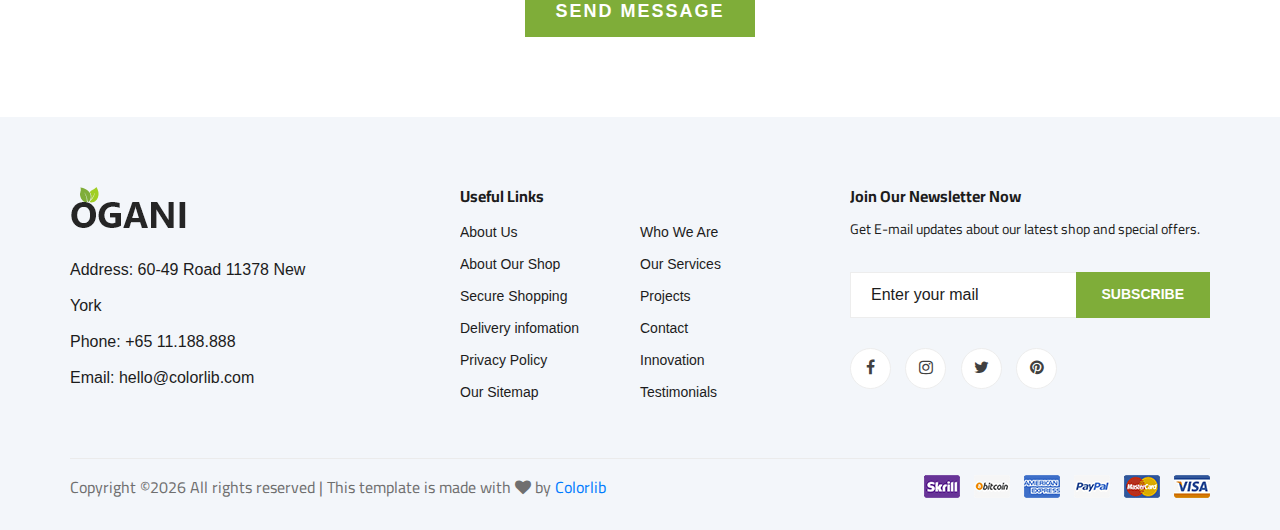
<file: contact.html>
<!DOCTYPE html>
<html lang="zxx">

<head>
    <meta charset="UTF-8">
    <meta name="description" content="Ogani Template">
    <meta name="keywords" content="Ogani, unica, creative, html">
    <meta name="viewport" content="width=device-width, initial-scale=1.0">
    <meta http-equiv="X-UA-Compatible" content="ie=edge">
    <title>Ogani | Template</title>

    <!-- Google Font -->
    <link href="https://fonts.googleapis.com/css2?family=Cairo:wght@200;300;400;600;900&display=swap" rel="stylesheet">

    <!-- Css Styles -->
    <link rel="stylesheet" href="css/bootstrap.min.css" type="text/css">
    <link rel="stylesheet" href="css/font-awesome.min.css" type="text/css">
    <link rel="stylesheet" href="css/elegant-icons.css" type="text/css">
    <link rel="stylesheet" href="css/nice-select.css" type="text/css">
    <link rel="stylesheet" href="css/jquery-ui.min.css" type="text/css">
    <link rel="stylesheet" href="css/owl.carousel.min.css" type="text/css">
    <link rel="stylesheet" href="css/slicknav.min.css" type="text/css">
    <link rel="stylesheet" href="css/style.css" type="text/css">
</head>

<body>
    <!-- Page Preloder -->
    <div id="preloder">
        <div class="loader"></div>
    </div>

    <!-- Humberger Begin -->
    <div class="humberger__menu__overlay"></div>
    <div class="humberger__menu__wrapper">
        <div class="humberger__menu__logo">
            <a href="#"><img src="img/logo.png" alt=""></a>
        </div>
        <div class="humberger__menu__cart">
            <ul>
                <li><a href="#"><i class="fa fa-heart"></i> <span>1</span></a></li>
                <li><a href="#"><i class="fa fa-shopping-bag"></i> <span>3</span></a></li>
            </ul>
            <div class="header__cart__price">item: <span>$150.00</span></div>
        </div>
        <div class="humberger__menu__widget">
            <div class="header__top__right__language">
                <img src="img/language.png" alt="">
                <div>English</div>
                <span class="arrow_carrot-down"></span>
                <ul>
                    <li><a href="#">Spanis</a></li>
                    <li><a href="#">English</a></li>
                </ul>
            </div>
            <div class="header__top__right__auth">
                <a href="#"><i class="fa fa-user"></i> Login</a>
            </div>
        </div>
        <nav class="humberger__menu__nav mobile-menu">
            <ul>
                <li class="active"><a href="./index.html">Home</a></li>
                <li><a href="./shop-grid.html">Shop</a></li>
                <li><a href="#">Pages</a>
                    <ul class="header__menu__dropdown">
                        <li><a href="./shop-details.html">Shop Details</a></li>
                        <li><a href="./shoping-cart.html">Shoping Cart</a></li>
                        <li><a href="./checkout.html">Check Out</a></li>
                        <li><a href="./blog-details.html">Blog Details</a></li>
                    </ul>
                </li>
                <li><a href="./blog.html">Blog</a></li>
                <li><a href="./contact.html">Contact</a></li>
            </ul>
        </nav>
        <div id="mobile-menu-wrap"></div>
        <div class="header__top__right__social">
            <a href="#"><i class="fa fa-facebook"></i></a>
            <a href="#"><i class="fa fa-twitter"></i></a>
            <a href="#"><i class="fa fa-linkedin"></i></a>
            <a href="#"><i class="fa fa-pinterest-p"></i></a>
        </div>
        <div class="humberger__menu__contact">
            <ul>
                <li><i class="fa fa-envelope"></i> hello@colorlib.com</li>
                <li>Free Shipping for all Order of $99</li>
            </ul>
        </div>
    </div>
    <!-- Humberger End -->

    <!-- Header Section Begin -->
    <header class="header">
        <div class="header__top">
            <div class="container">
                <div class="row">
                    <div class="col-lg-6">
                        <div class="header__top__left">
                            <ul>
                                <li><i class="fa fa-envelope"></i> hello@colorlib.com</li>
                                <li>Free Shipping for all Order of $99</li>
                            </ul>
                        </div>
                    </div>
                    <div class="col-lg-6">
                        <div class="header__top__right">
                            <div class="header__top__right__social">
                                <a href="#"><i class="fa fa-facebook"></i></a>
                                <a href="#"><i class="fa fa-twitter"></i></a>
                                <a href="#"><i class="fa fa-linkedin"></i></a>
                                <a href="#"><i class="fa fa-pinterest-p"></i></a>
                            </div>
                            <div class="header__top__right__language">
                                <img src="img/language.png" alt="">
                                <div>English</div>
                                <span class="arrow_carrot-down"></span>
                                <ul>
                                    <li><a href="#">Spanis</a></li>
                                    <li><a href="#">English</a></li>
                                </ul>
                            </div>
                            <div class="header__top__right__auth">
                                <a href="#"><i class="fa fa-user"></i> Login</a>
                            </div>
                        </div>
                    </div>
                </div>
            </div>
        </div>
        <div class="container">
            <div class="row">
                <div class="col-lg-3">
                    <div class="header__logo">
                        <a href="./index.html"><img src="img/logo.png" alt=""></a>
                    </div>
                </div>
                <div class="col-lg-6">
                    <nav class="header__menu">
                        <ul>
                            <li><a href="./index.html">Home</a></li>
                            <li><a href="./shop-grid.html">Shop</a></li>
                            <li><a href="#">Pages</a>
                                <ul class="header__menu__dropdown">
                                    <li><a href="./shop-details.html">Shop Details</a></li>
                                    <li><a href="./shoping-cart.html">Shoping Cart</a></li>
                                    <li><a href="./checkout.html">Check Out</a></li>
                                    <li><a href="./blog-details.html">Blog Details</a></li>
                                </ul>
                            </li>
                            <li><a href="./blog.html">Blog</a></li>
                            <li class="active"><a href="./contact.html">Contact</a></li>
                        </ul>
                    </nav>
                </div>
                <div class="col-lg-3">
                    <div class="header__cart">
                        <ul>
                            <li><a href="#"><i class="fa fa-heart"></i> <span>1</span></a></li>
                            <li><a href="#"><i class="fa fa-shopping-bag"></i> <span>3</span></a></li>
                        </ul>
                        <div class="header__cart__price">item: <span>$150.00</span></div>
                    </div>
                </div>
            </div>
            <div class="humberger__open">
                <i class="fa fa-bars"></i>
            </div>
        </div>
    </header>
    <!-- Header Section End -->

    <!-- Hero Section Begin -->
    <section class="hero hero-normal">
        <div class="container">
            <div class="row">
                <div class="col-lg-3">
                    <div class="hero__categories">
                        <div class="hero__categories__all">
                            <i class="fa fa-bars"></i>
                            <span>All departments</span>
                        </div>
                        <ul>
                            <li><a href="#">Fresh Meat</a></li>
                            <li><a href="#">Vegetables</a></li>
                            <li><a href="#">Fruit & Nut Gifts</a></li>
                            <li><a href="#">Fresh Berries</a></li>
                            <li><a href="#">Ocean Foods</a></li>
                            <li><a href="#">Butter & Eggs</a></li>
                            <li><a href="#">Fastfood</a></li>
                            <li><a href="#">Fresh Onion</a></li>
                            <li><a href="#">Papayaya & Crisps</a></li>
                            <li><a href="#">Oatmeal</a></li>
                            <li><a href="#">Fresh Bananas</a></li>
                        </ul>
                    </div>
                </div>
                <div class="col-lg-9">
                    <div class="hero__search">
                        <div class="hero__search__form">
                            <form action="#">
                                <div class="hero__search__categories">
                                    All Categories
                                    <span class="arrow_carrot-down"></span>
                                </div>
                                <input type="text" placeholder="What do yo u need?">
                                <button type="submit" class="site-btn">SEARCH</button>
                            </form>
                        </div>
                        <div class="hero__search__phone">
                            <div class="hero__search__phone__icon">
                                <i class="fa fa-phone"></i>
                            </div>
                            <div class="hero__search__phone__text">
                                <h5>+65 11.188.888</h5>
                                <span>support 24/7 time</span>
                            </div>
                        </div>
                    </div>
                </div>
            </div>
        </div>
    </section>
    <!-- Hero Section End -->

    <!-- Breadcrumb Section Begin -->
    <section class="breadcrumb-section set-bg" data-setbg="img/breadcrumb.jpg">
        <div class="container">
            <div class="row">
                <div class="col-lg-12 text-center">
                    <div class="breadcrumb__text">
                        <h2>Contact Us</h2>
                        <div class="breadcrumb__option">
                            <a href="./index.html">Home</a>
                            <span>Contact Us</span>
                        </div>
                    </div>
                </div>
            </div>
        </div>
    </section>
    <!-- Breadcrumb Section End -->

    <!-- Contact Section Begin -->
    <section class="contact spad">
        <div class="container">
            <div class="row">
                <div class="col-lg-3 col-md-3 col-sm-6 text-center">
                    <div class="contact__widget">
                        <span class="icon_phone"></span>
                        <h4>Phone</h4>
                        <p>+01-3-8888-6868</p>
                    </div>
                </div>
                <div class="col-lg-3 col-md-3 col-sm-6 text-center">
                    <div class="contact__widget">
                        <span class="icon_pin_alt"></span>
                        <h4>Address</h4>
                        <p>60-49 Road 11378 New York</p>
                    </div>
                </div>
                <div class="col-lg-3 col-md-3 col-sm-6 text-center">
                    <div class="contact__widget">
                        <span class="icon_clock_alt"></span>
                        <h4>Open time</h4>
                        <p>10:00 am to 23:00 pm</p>
                    </div>
                </div>
                <div class="col-lg-3 col-md-3 col-sm-6 text-center">
                    <div class="contact__widget">
                        <span class="icon_mail_alt"></span>
                        <h4>Email</h4>
                        <p>hello@colorlib.com</p>
                    </div>
                </div>
            </div>
        </div>
    </section>
    <!-- Contact Section End -->

    <!-- Map Begin -->
    <div class="map">
        <iframe
            src="https://www.google.com/maps/embed?pb=!1m18!1m12!1m3!1d49116.39176087041!2d-86.41867791216099!3d39.69977417971648!2m3!1f0!2f0!3f0!3m2!1i1024!2i768!4f13.1!3m3!1m2!1s0x886ca48c841038a1%3A0x70cfba96bf847f0!2sPlainfield%2C%20IN%2C%20USA!5e0!3m2!1sen!2sbd!4v1586106673811!5m2!1sen!2sbd"
            height="500" style="border:0;" allowfullscreen="" aria-hidden="false" tabindex="0"></iframe>
        <div class="map-inside">
            <i class="icon_pin"></i>
            <div class="inside-widget">
                <h4>New York</h4>
                <ul>
                    <li>Phone: +12-345-6789</li>
                    <li>Add: 16 Creek Ave. Farmingdale, NY</li>
                </ul>
            </div>
        </div>
    </div>
    <!-- Map End -->

    <!-- Contact Form Begin -->
    <div class="contact-form spad">
        <div class="container">
            <div class="row">
                <div class="col-lg-12">
                    <div class="contact__form__title">
                        <h2>Leave Message</h2>
                    </div>
                </div>
            </div>
            <form action="#">
                <div class="row">
                    <div class="col-lg-6 col-md-6">
                        <input type="text" placeholder="Your name">
                    </div>
                    <div class="col-lg-6 col-md-6">
                        <input type="text" placeholder="Your Email">
                    </div>
                    <div class="col-lg-12 text-center">
                        <textarea placeholder="Your message"></textarea>
                        <button type="submit" class="site-btn">SEND MESSAGE</button>
                    </div>
                </div>
            </form>
        </div>
    </div>
    <!-- Contact Form End -->

    <!-- Footer Section Begin -->
    <footer class="footer spad">
        <div class="container">
            <div class="row">
                <div class="col-lg-3 col-md-6 col-sm-6">
                    <div class="footer__about">
                        <div class="footer__about__logo">
                            <a href="./index.html"><img src="img/logo.png" alt=""></a>
                        </div>
                        <ul>
                            <li>Address: 60-49 Road 11378 New York</li>
                            <li>Phone: +65 11.188.888</li>
                            <li>Email: hello@colorlib.com</li>
                        </ul>
                    </div>
                </div>
                <div class="col-lg-4 col-md-6 col-sm-6 offset-lg-1">
                    <div class="footer__widget">
                        <h6>Useful Links</h6>
                        <ul>
                            <li><a href="#">About Us</a></li>
                            <li><a href="#">About Our Shop</a></li>
                            <li><a href="#">Secure Shopping</a></li>
                            <li><a href="#">Delivery infomation</a></li>
                            <li><a href="#">Privacy Policy</a></li>
                            <li><a href="#">Our Sitemap</a></li>
                        </ul>
                        <ul>
                            <li><a href="#">Who We Are</a></li>
                            <li><a href="#">Our Services</a></li>
                            <li><a href="#">Projects</a></li>
                            <li><a href="#">Contact</a></li>
                            <li><a href="#">Innovation</a></li>
                            <li><a href="#">Testimonials</a></li>
                        </ul>
                    </div>
                </div>
                <div class="col-lg-4 col-md-12">
                    <div class="footer__widget">
                        <h6>Join Our Newsletter Now</h6>
                        <p>Get E-mail updates about our latest shop and special offers.</p>
                        <form action="#">
                            <input type="text" placeholder="Enter your mail">
                            <button type="submit" class="site-btn">Subscribe</button>
                        </form>
                        <div class="footer__widget__social">
                            <a href="#"><i class="fa fa-facebook"></i></a>
                            <a href="#"><i class="fa fa-instagram"></i></a>
                            <a href="#"><i class="fa fa-twitter"></i></a>
                            <a href="#"><i class="fa fa-pinterest"></i></a>
                        </div>
                    </div>
                </div>
            </div>
            <div class="row">
                <div class="col-lg-12">
                    <div class="footer__copyright">
                        <div class="footer__copyright__text"><p><!-- Link back to Colorlib can't be removed. Template is licensed under CC BY 3.0. -->
  Copyright &copy;<script>document.write(new Date().getFullYear());</script> All rights reserved | This template is made with <i class="fa fa-heart" aria-hidden="true"></i> by <a href="https://colorlib.com" target="_blank">Colorlib</a>
  <!-- Link back to Colorlib can't be removed. Template is licensed under CC BY 3.0. --></p></div>
                        <div class="footer__copyright__payment"><img src="img/payment-item.png" alt=""></div>
                    </div>
                </div>
            </div>
        </div>
    </footer>
    <!-- Footer Section End -->

    <!-- Js Plugins -->
    <script src="js/jquery-3.3.1.min.js"></script>
    <script src="js/bootstrap.min.js"></script>
    <script src="js/jquery.nice-select.min.js"></script>
    <script src="js/jquery-ui.min.js"></script>
    <script src="js/jquery.slicknav.js"></script>
    <script src="js/mixitup.min.js"></script>
    <script src="js/owl.carousel.min.js"></script>
    <script src="js/main.js"></script>



</body>

</html>
</file>
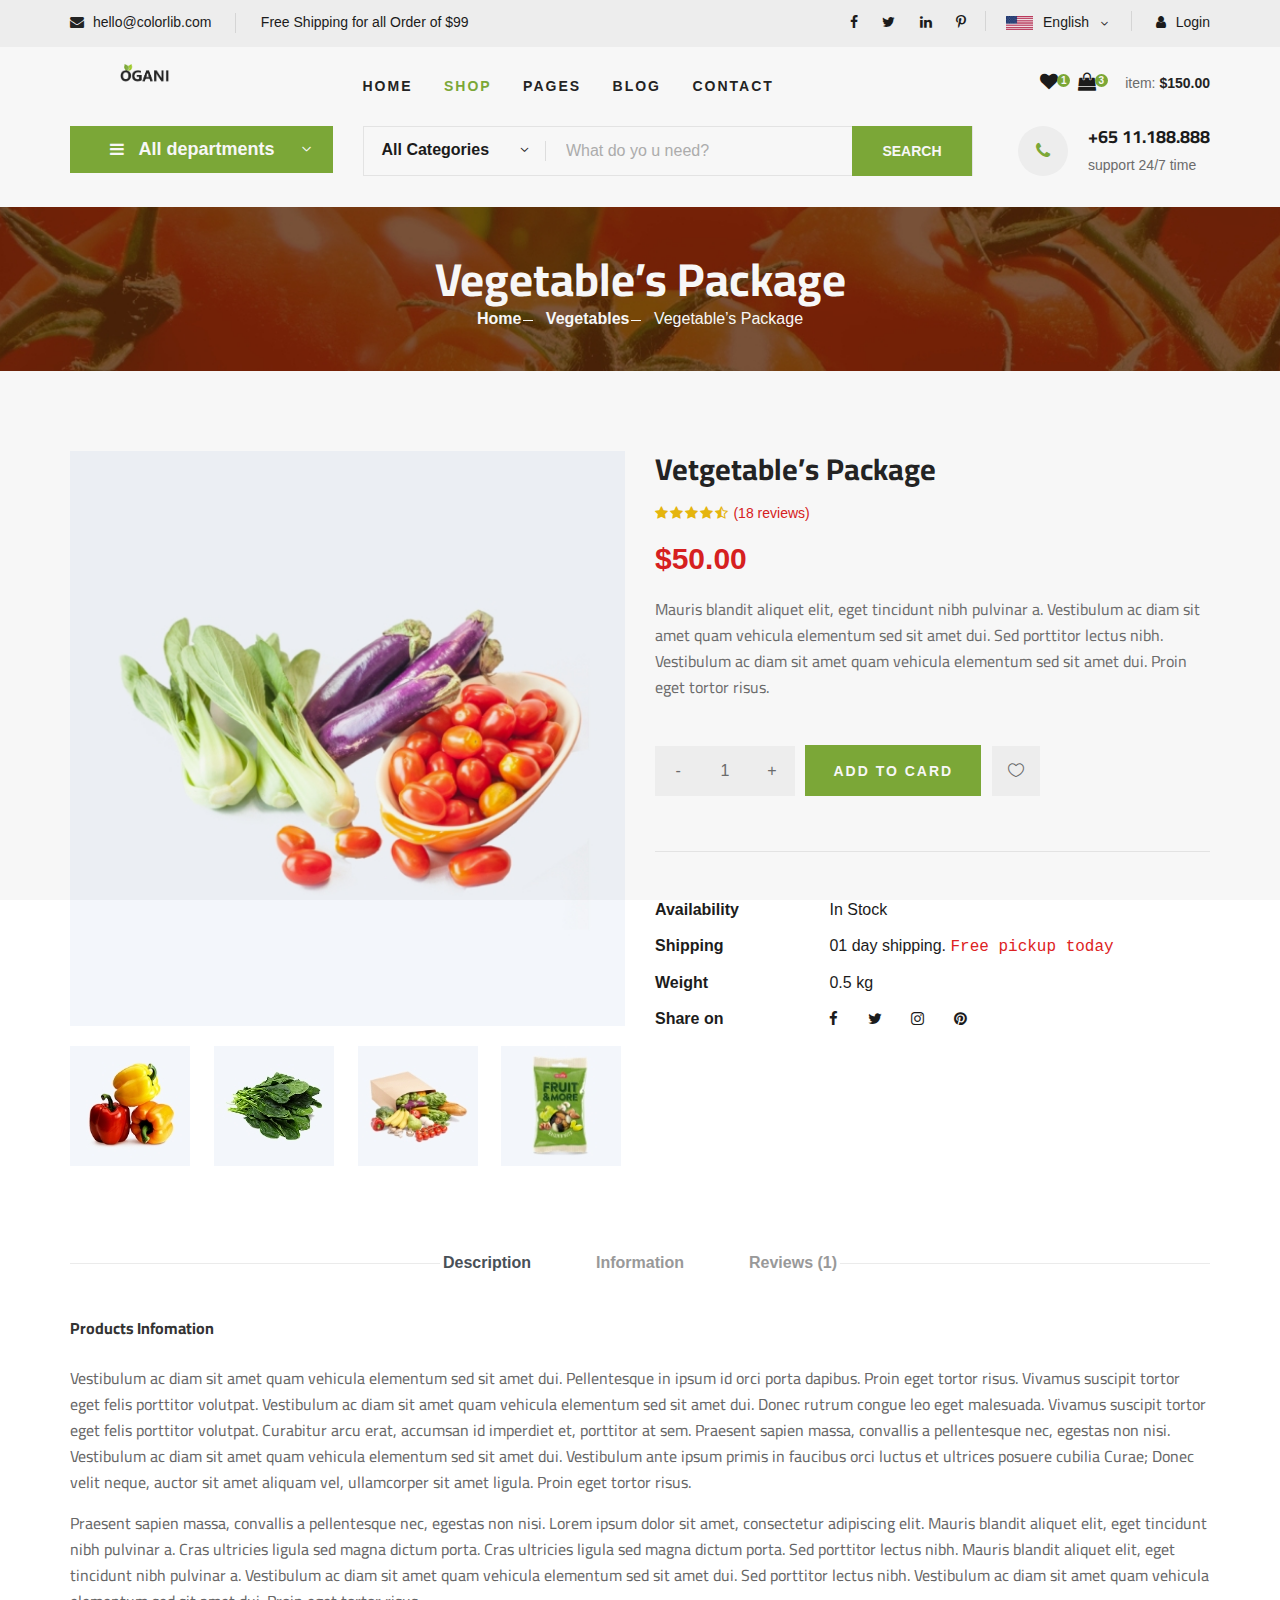
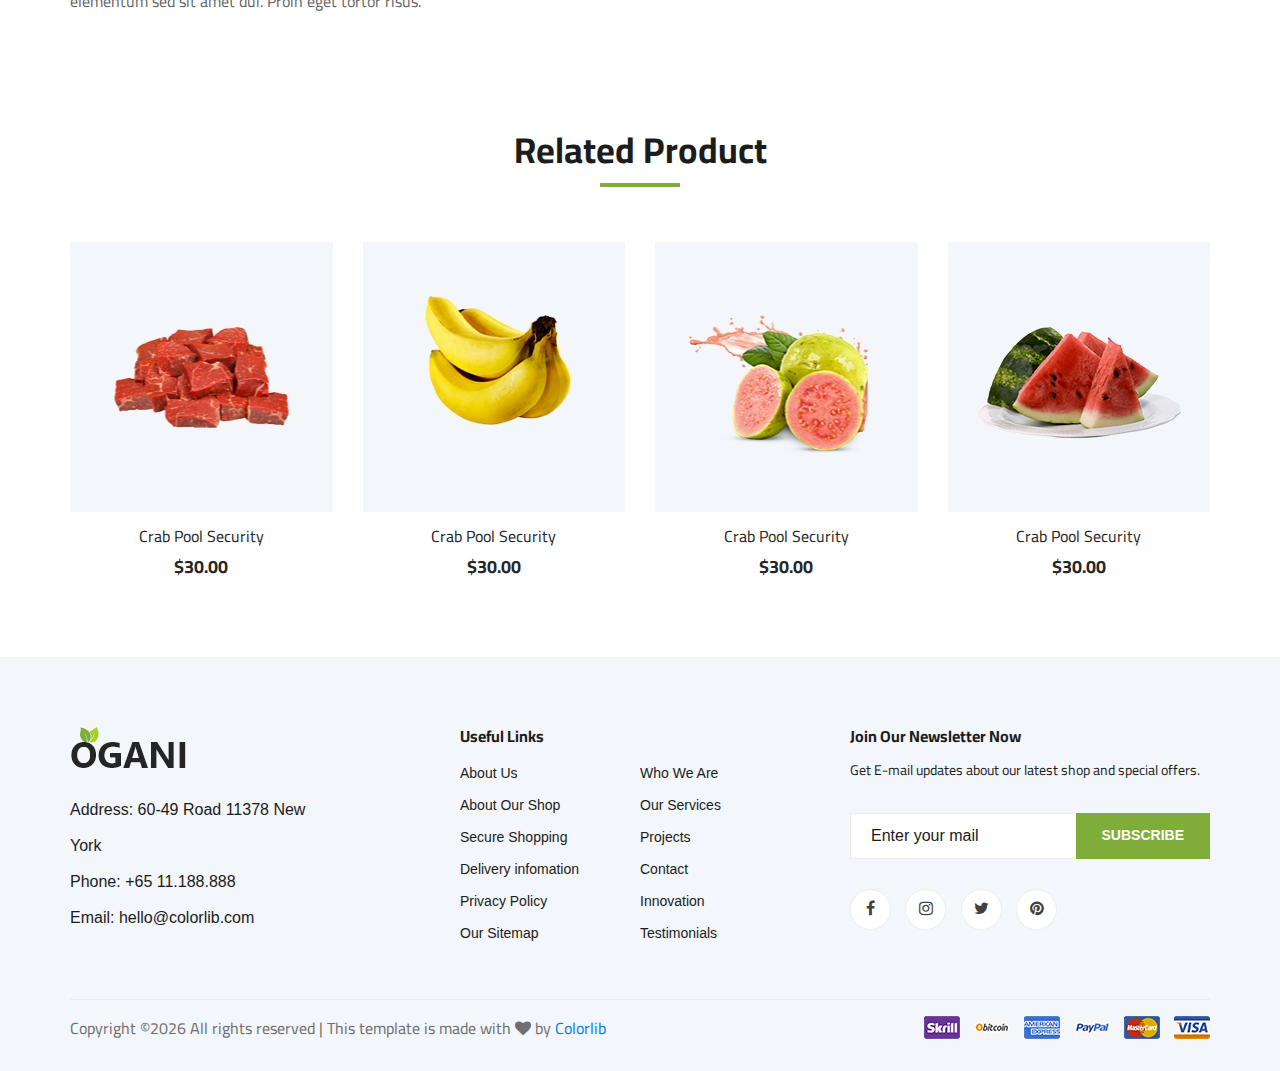
<file: shop-details.html>
<!DOCTYPE html>
<html lang="zxx">

<head>
    <meta charset="UTF-8">
    <meta name="description" content="Ogani Template">
    <meta name="keywords" content="Ogani, unica, creative, html">
    <meta name="viewport" content="width=device-width, initial-scale=1.0">
    <meta http-equiv="X-UA-Compatible" content="ie=edge">
    <title>Ogani | Template</title>

    <!-- Google Font -->
    <link href="https://fonts.googleapis.com/css2?family=Cairo:wght@200;300;400;600;900&display=swap" rel="stylesheet">

    <!-- Css Styles -->
    <link rel="stylesheet" href="css/bootstrap.min.css" type="text/css">
    <link rel="stylesheet" href="css/font-awesome.min.css" type="text/css">
    <link rel="stylesheet" href="css/elegant-icons.css" type="text/css">
    <link rel="stylesheet" href="css/nice-select.css" type="text/css">
    <link rel="stylesheet" href="css/jquery-ui.min.css" type="text/css">
    <link rel="stylesheet" href="css/owl.carousel.min.css" type="text/css">
    <link rel="stylesheet" href="css/slicknav.min.css" type="text/css">
    <link rel="stylesheet" href="css/style.css" type="text/css">
</head>

<body>
    <!-- Page Preloder -->
    <div id="preloder">
        <div class="loader"></div>
    </div>

    <!-- Humberger Begin -->
    <div class="humberger__menu__overlay"></div>
    <div class="humberger__menu__wrapper">
        <div class="humberger__menu__logo">
            <a href="#"><img src="img/logo.png" alt=""></a>
        </div>
        <div class="humberger__menu__cart">
            <ul>
                <li><a href="#"><i class="fa fa-heart"></i> <span>1</span></a></li>
                <li><a href="#"><i class="fa fa-shopping-bag"></i> <span>3</span></a></li>
            </ul>
            <div class="header__cart__price">item: <span>$150.00</span></div>
        </div>
        <div class="humberger__menu__widget">
            <div class="header__top__right__language">
                <img src="img/language.png" alt="">
                <div>English</div>
                <span class="arrow_carrot-down"></span>
                <ul>
                    <li><a href="#">Spanis</a></li>
                    <li><a href="#">English</a></li>
                </ul>
            </div>
            <div class="header__top__right__auth">
                <a href="#"><i class="fa fa-user"></i> Login</a>
            </div>
        </div>
        <nav class="humberger__menu__nav mobile-menu">
            <ul>
                <li class="active"><a href="./index.html">Home</a></li>
                <li><a href="./shop-grid.html">Shop</a></li>
                <li><a href="#">Pages</a>
                    <ul class="header__menu__dropdown">
                        <li><a href="./shop-details.html">Shop Details</a></li>
                        <li><a href="./shoping-cart.html">Shoping Cart</a></li>
                        <li><a href="./checkout.html">Check Out</a></li>
                        <li><a href="./blog-details.html">Blog Details</a></li>
                    </ul>
                </li>
                <li><a href="./blog.html">Blog</a></li>
                <li><a href="./contact.html">Contact</a></li>
            </ul>
        </nav>
        <div id="mobile-menu-wrap"></div>
        <div class="header__top__right__social">
            <a href="#"><i class="fa fa-facebook"></i></a>
            <a href="#"><i class="fa fa-twitter"></i></a>
            <a href="#"><i class="fa fa-linkedin"></i></a>
            <a href="#"><i class="fa fa-pinterest-p"></i></a>
        </div>
        <div class="humberger__menu__contact">
            <ul>
                <li><i class="fa fa-envelope"></i> hello@colorlib.com</li>
                <li>Free Shipping for all Order of $99</li>
            </ul>
        </div>
    </div>
    <!-- Humberger End -->

    <!-- Header Section Begin -->
    <header class="header">
        <div class="header__top">
            <div class="container">
                <div class="row">
                    <div class="col-lg-6">
                        <div class="header__top__left">
                            <ul>
                                <li><i class="fa fa-envelope"></i> hello@colorlib.com</li>
                                <li>Free Shipping for all Order of $99</li>
                            </ul>
                        </div>
                    </div>
                    <div class="col-lg-6">
                        <div class="header__top__right">
                            <div class="header__top__right__social">
                                <a href="#"><i class="fa fa-facebook"></i></a>
                                <a href="#"><i class="fa fa-twitter"></i></a>
                                <a href="#"><i class="fa fa-linkedin"></i></a>
                                <a href="#"><i class="fa fa-pinterest-p"></i></a>
                            </div>
                            <div class="header__top__right__language">
                                <img src="img/language.png" alt="">
                                <div>English</div>
                                <span class="arrow_carrot-down"></span>
                                <ul>
                                    <li><a href="#">Spanis</a></li>
                                    <li><a href="#">English</a></li>
                                </ul>
                            </div>
                            <div class="header__top__right__auth">
                                <a href="#"><i class="fa fa-user"></i> Login</a>
                            </div>
                        </div>
                    </div>
                </div>
            </div>
        </div>
        <div class="container">
            <div class="row">
                <div class="col-lg-3">
                    <div class="header__logo">
                        <a href="./index.html"><img src="img/logo.png" alt=""></a>
                    </div>
                </div>
                <div class="col-lg-6">
                    <nav class="header__menu">
                        <ul>
                            <li><a href="./index.html">Home</a></li>
                            <li class="active"><a href="./shop-grid.html">Shop</a></li>
                            <li><a href="#">Pages</a>
                                <ul class="header__menu__dropdown">
                                    <li><a href="./shop-details.html">Shop Details</a></li>
                                    <li><a href="./shoping-cart.html">Shoping Cart</a></li>
                                    <li><a href="./checkout.html">Check Out</a></li>
                                    <li><a href="./blog-details.html">Blog Details</a></li>
                                </ul>
                            </li>
                            <li><a href="./blog.html">Blog</a></li>
                            <li><a href="./contact.html">Contact</a></li>
                        </ul>
                    </nav>
                </div>
                <div class="col-lg-3">
                    <div class="header__cart">
                        <ul>
                            <li><a href="#"><i class="fa fa-heart"></i> <span>1</span></a></li>
                            <li><a href="#"><i class="fa fa-shopping-bag"></i> <span>3</span></a></li>
                        </ul>
                        <div class="header__cart__price">item: <span>$150.00</span></div>
                    </div>
                </div>
            </div>
            <div class="humberger__open">
                <i class="fa fa-bars"></i>
            </div>
        </div>
    </header>
    <!-- Header Section End -->

    <!-- Hero Section Begin -->
    <section class="hero hero-normal">
        <div class="container">
            <div class="row">
                <div class="col-lg-3">
                    <div class="hero__categories">
                        <div class="hero__categories__all">
                            <i class="fa fa-bars"></i>
                            <span>All departments</span>
                        </div>
                        <ul>
                            <li><a href="#">Fresh Meat</a></li>
                            <li><a href="#">Vegetables</a></li>
                            <li><a href="#">Fruit & Nut Gifts</a></li>
                            <li><a href="#">Fresh Berries</a></li>
                            <li><a href="#">Ocean Foods</a></li>
                            <li><a href="#">Butter & Eggs</a></li>
                            <li><a href="#">Fastfood</a></li>
                            <li><a href="#">Fresh Onion</a></li>
                            <li><a href="#">Papayaya & Crisps</a></li>
                            <li><a href="#">Oatmeal</a></li>
                            <li><a href="#">Fresh Bananas</a></li>
                        </ul>
                    </div>
                </div>
                <div class="col-lg-9">
                    <div class="hero__search">
                        <div class="hero__search__form">
                            <form action="#">
                                <div class="hero__search__categories">
                                    All Categories
                                    <span class="arrow_carrot-down"></span>
                                </div>
                                <input type="text" placeholder="What do yo u need?">
                                <button type="submit" class="site-btn">SEARCH</button>
                            </form>
                        </div>
                        <div class="hero__search__phone">
                            <div class="hero__search__phone__icon">
                                <i class="fa fa-phone"></i>
                            </div>
                            <div class="hero__search__phone__text">
                                <h5>+65 11.188.888</h5>
                                <span>support 24/7 time</span>
                            </div>
                        </div>
                    </div>
                </div>
            </div>
        </div>
    </section>
    <!-- Hero Section End -->

    <!-- Breadcrumb Section Begin -->
    <section class="breadcrumb-section set-bg" data-setbg="img/breadcrumb.jpg">
        <div class="container">
            <div class="row">
                <div class="col-lg-12 text-center">
                    <div class="breadcrumb__text">
                        <h2>Vegetable’s Package</h2>
                        <div class="breadcrumb__option">
                            <a href="./index.html">Home</a>
                            <a href="./index.html">Vegetables</a>
                            <span>Vegetable’s Package</span>
                        </div>
                    </div>
                </div>
            </div>
        </div>
    </section>
    <!-- Breadcrumb Section End -->

    <!-- Product Details Section Begin -->
    <section class="product-details spad">
        <div class="container">
            <div class="row">
                <div class="col-lg-6 col-md-6">
                    <div class="product__details__pic">
                        <div class="product__details__pic__item">
                            <img class="product__details__pic__item--large"
                                src="img/product/details/product-details-1.jpg" alt="">
                        </div>
                        <div class="product__details__pic__slider owl-carousel">
                            <img data-imgbigurl="img/product/details/product-details-2.jpg"
                                src="img/product/details/thumb-1.jpg" alt="">
                            <img data-imgbigurl="img/product/details/product-details-3.jpg"
                                src="img/product/details/thumb-2.jpg" alt="">
                            <img data-imgbigurl="img/product/details/product-details-5.jpg"
                                src="img/product/details/thumb-3.jpg" alt="">
                            <img data-imgbigurl="img/product/details/product-details-4.jpg"
                                src="img/product/details/thumb-4.jpg" alt="">
                        </div>
                    </div>
                </div>
                <div class="col-lg-6 col-md-6">
                    <div class="product__details__text">
                        <h3>Vetgetable’s Package</h3>
                        <div class="product__details__rating">
                            <i class="fa fa-star"></i>
                            <i class="fa fa-star"></i>
                            <i class="fa fa-star"></i>
                            <i class="fa fa-star"></i>
                            <i class="fa fa-star-half-o"></i>
                            <span>(18 reviews)</span>
                        </div>
                        <div class="product__details__price">$50.00</div>
                        <p>Mauris blandit aliquet elit, eget tincidunt nibh pulvinar a. Vestibulum ac diam sit amet quam
                            vehicula elementum sed sit amet dui. Sed porttitor lectus nibh. Vestibulum ac diam sit amet
                            quam vehicula elementum sed sit amet dui. Proin eget tortor risus.</p>
                        <div class="product__details__quantity">
                            <div class="quantity">
                                <div class="pro-qty">
                                    <input type="text" value="1">
                                </div>
                            </div>
                        </div>
                        <a href="#" class="primary-btn">ADD TO CARD</a>
                        <a href="#" class="heart-icon"><span class="icon_heart_alt"></span></a>
                        <ul>
                            <li><b>Availability</b> <span>In Stock</span></li>
                            <li><b>Shipping</b> <span>01 day shipping. <samp>Free pickup today</samp></span></li>
                            <li><b>Weight</b> <span>0.5 kg</span></li>
                            <li><b>Share on</b>
                                <div class="share">
                                    <a href="#"><i class="fa fa-facebook"></i></a>
                                    <a href="#"><i class="fa fa-twitter"></i></a>
                                    <a href="#"><i class="fa fa-instagram"></i></a>
                                    <a href="#"><i class="fa fa-pinterest"></i></a>
                                </div>
                            </li>
                        </ul>
                    </div>
                </div>
                <div class="col-lg-12">
                    <div class="product__details__tab">
                        <ul class="nav nav-tabs" role="tablist">
                            <li class="nav-item">
                                <a class="nav-link active" data-toggle="tab" href="#tabs-1" role="tab"
                                    aria-selected="true">Description</a>
                            </li>
                            <li class="nav-item">
                                <a class="nav-link" data-toggle="tab" href="#tabs-2" role="tab"
                                    aria-selected="false">Information</a>
                            </li>
                            <li class="nav-item">
                                <a class="nav-link" data-toggle="tab" href="#tabs-3" role="tab"
                                    aria-selected="false">Reviews <span>(1)</span></a>
                            </li>
                        </ul>
                        <div class="tab-content">
                            <div class="tab-pane active" id="tabs-1" role="tabpanel">
                                <div class="product__details__tab__desc">
                                    <h6>Products Infomation</h6>
                                    <p>Vestibulum ac diam sit amet quam vehicula elementum sed sit amet dui.
                                        Pellentesque in ipsum id orci porta dapibus. Proin eget tortor risus. Vivamus
                                        suscipit tortor eget felis porttitor volutpat. Vestibulum ac diam sit amet quam
                                        vehicula elementum sed sit amet dui. Donec rutrum congue leo eget malesuada.
                                        Vivamus suscipit tortor eget felis porttitor volutpat. Curabitur arcu erat,
                                        accumsan id imperdiet et, porttitor at sem. Praesent sapien massa, convallis a
                                        pellentesque nec, egestas non nisi. Vestibulum ac diam sit amet quam vehicula
                                        elementum sed sit amet dui. Vestibulum ante ipsum primis in faucibus orci luctus
                                        et ultrices posuere cubilia Curae; Donec velit neque, auctor sit amet aliquam
                                        vel, ullamcorper sit amet ligula. Proin eget tortor risus.</p>
                                        <p>Praesent sapien massa, convallis a pellentesque nec, egestas non nisi. Lorem
                                        ipsum dolor sit amet, consectetur adipiscing elit. Mauris blandit aliquet
                                        elit, eget tincidunt nibh pulvinar a. Cras ultricies ligula sed magna dictum
                                        porta. Cras ultricies ligula sed magna dictum porta. Sed porttitor lectus
                                        nibh. Mauris blandit aliquet elit, eget tincidunt nibh pulvinar a.
                                        Vestibulum ac diam sit amet quam vehicula elementum sed sit amet dui. Sed
                                        porttitor lectus nibh. Vestibulum ac diam sit amet quam vehicula elementum
                                        sed sit amet dui. Proin eget tortor risus.</p>
                                </div>
                            </div>
                            <div class="tab-pane" id="tabs-2" role="tabpanel">
                                <div class="product__details__tab__desc">
                                    <h6>Products Infomation</h6>
                                    <p>Vestibulum ac diam sit amet quam vehicula elementum sed sit amet dui.
                                        Pellentesque in ipsum id orci porta dapibus. Proin eget tortor risus.
                                        Vivamus suscipit tortor eget felis porttitor volutpat. Vestibulum ac diam
                                        sit amet quam vehicula elementum sed sit amet dui. Donec rutrum congue leo
                                        eget malesuada. Vivamus suscipit tortor eget felis porttitor volutpat.
                                        Curabitur arcu erat, accumsan id imperdiet et, porttitor at sem. Praesent
                                        sapien massa, convallis a pellentesque nec, egestas non nisi. Vestibulum ac
                                        diam sit amet quam vehicula elementum sed sit amet dui. Vestibulum ante
                                        ipsum primis in faucibus orci luctus et ultrices posuere cubilia Curae;
                                        Donec velit neque, auctor sit amet aliquam vel, ullamcorper sit amet ligula.
                                        Proin eget tortor risus.</p>
                                    <p>Praesent sapien massa, convallis a pellentesque nec, egestas non nisi. Lorem
                                        ipsum dolor sit amet, consectetur adipiscing elit. Mauris blandit aliquet
                                        elit, eget tincidunt nibh pulvinar a. Cras ultricies ligula sed magna dictum
                                        porta. Cras ultricies ligula sed magna dictum porta. Sed porttitor lectus
                                        nibh. Mauris blandit aliquet elit, eget tincidunt nibh pulvinar a.</p>
                                </div>
                            </div>
                            <div class="tab-pane" id="tabs-3" role="tabpanel">
                                <div class="product__details__tab__desc">
                                    <h6>Products Infomation</h6>
                                    <p>Vestibulum ac diam sit amet quam vehicula elementum sed sit amet dui.
                                        Pellentesque in ipsum id orci porta dapibus. Proin eget tortor risus.
                                        Vivamus suscipit tortor eget felis porttitor volutpat. Vestibulum ac diam
                                        sit amet quam vehicula elementum sed sit amet dui. Donec rutrum congue leo
                                        eget malesuada. Vivamus suscipit tortor eget felis porttitor volutpat.
                                        Curabitur arcu erat, accumsan id imperdiet et, porttitor at sem. Praesent
                                        sapien massa, convallis a pellentesque nec, egestas non nisi. Vestibulum ac
                                        diam sit amet quam vehicula elementum sed sit amet dui. Vestibulum ante
                                        ipsum primis in faucibus orci luctus et ultrices posuere cubilia Curae;
                                        Donec velit neque, auctor sit amet aliquam vel, ullamcorper sit amet ligula.
                                        Proin eget tortor risus.</p>
                                </div>
                            </div>
                        </div>
                    </div>
                </div>
            </div>
        </div>
    </section>
    <!-- Product Details Section End -->

    <!-- Related Product Section Begin -->
    <section class="related-product">
        <div class="container">
            <div class="row">
                <div class="col-lg-12">
                    <div class="section-title related__product__title">
                        <h2>Related Product</h2>
                    </div>
                </div>
            </div>
            <div class="row">
                <div class="col-lg-3 col-md-4 col-sm-6">
                    <div class="product__item">
                        <div class="product__item__pic set-bg" data-setbg="img/product/product-1.jpg">
                            <ul class="product__item__pic__hover">
                                <li><a href="#"><i class="fa fa-heart"></i></a></li>
                                <li><a href="#"><i class="fa fa-retweet"></i></a></li>
                                <li><a href="#"><i class="fa fa-shopping-cart"></i></a></li>
                            </ul>
                        </div>
                        <div class="product__item__text">
                            <h6><a href="#">Crab Pool Security</a></h6>
                            <h5>$30.00</h5>
                        </div>
                    </div>
                </div>
                <div class="col-lg-3 col-md-4 col-sm-6">
                    <div class="product__item">
                        <div class="product__item__pic set-bg" data-setbg="img/product/product-2.jpg">
                            <ul class="product__item__pic__hover">
                                <li><a href="#"><i class="fa fa-heart"></i></a></li>
                                <li><a href="#"><i class="fa fa-retweet"></i></a></li>
                                <li><a href="#"><i class="fa fa-shopping-cart"></i></a></li>
                            </ul>
                        </div>
                        <div class="product__item__text">
                            <h6><a href="#">Crab Pool Security</a></h6>
                            <h5>$30.00</h5>
                        </div>
                    </div>
                </div>
                <div class="col-lg-3 col-md-4 col-sm-6">
                    <div class="product__item">
                        <div class="product__item__pic set-bg" data-setbg="img/product/product-3.jpg">
                            <ul class="product__item__pic__hover">
                                <li><a href="#"><i class="fa fa-heart"></i></a></li>
                                <li><a href="#"><i class="fa fa-retweet"></i></a></li>
                                <li><a href="#"><i class="fa fa-shopping-cart"></i></a></li>
                            </ul>
                        </div>
                        <div class="product__item__text">
                            <h6><a href="#">Crab Pool Security</a></h6>
                            <h5>$30.00</h5>
                        </div>
                    </div>
                </div>
                <div class="col-lg-3 col-md-4 col-sm-6">
                    <div class="product__item">
                        <div class="product__item__pic set-bg" data-setbg="img/product/product-7.jpg">
                            <ul class="product__item__pic__hover">
                                <li><a href="#"><i class="fa fa-heart"></i></a></li>
                                <li><a href="#"><i class="fa fa-retweet"></i></a></li>
                                <li><a href="#"><i class="fa fa-shopping-cart"></i></a></li>
                            </ul>
                        </div>
                        <div class="product__item__text">
                            <h6><a href="#">Crab Pool Security</a></h6>
                            <h5>$30.00</h5>
                        </div>
                    </div>
                </div>
            </div>
        </div>
    </section>
    <!-- Related Product Section End -->

    <!-- Footer Section Begin -->
    <footer class="footer spad">
        <div class="container">
            <div class="row">
                <div class="col-lg-3 col-md-6 col-sm-6">
                    <div class="footer__about">
                        <div class="footer__about__logo">
                            <a href="./index.html"><img src="img/logo.png" alt=""></a>
                        </div>
                        <ul>
                            <li>Address: 60-49 Road 11378 New York</li>
                            <li>Phone: +65 11.188.888</li>
                            <li>Email: hello@colorlib.com</li>
                        </ul>
                    </div>
                </div>
                <div class="col-lg-4 col-md-6 col-sm-6 offset-lg-1">
                    <div class="footer__widget">
                        <h6>Useful Links</h6>
                        <ul>
                            <li><a href="#">About Us</a></li>
                            <li><a href="#">About Our Shop</a></li>
                            <li><a href="#">Secure Shopping</a></li>
                            <li><a href="#">Delivery infomation</a></li>
                            <li><a href="#">Privacy Policy</a></li>
                            <li><a href="#">Our Sitemap</a></li>
                        </ul>
                        <ul>
                            <li><a href="#">Who We Are</a></li>
                            <li><a href="#">Our Services</a></li>
                            <li><a href="#">Projects</a></li>
                            <li><a href="#">Contact</a></li>
                            <li><a href="#">Innovation</a></li>
                            <li><a href="#">Testimonials</a></li>
                        </ul>
                    </div>
                </div>
                <div class="col-lg-4 col-md-12">
                    <div class="footer__widget">
                        <h6>Join Our Newsletter Now</h6>
                        <p>Get E-mail updates about our latest shop and special offers.</p>
                        <form action="#">
                            <input type="text" placeholder="Enter your mail">
                            <button type="submit" class="site-btn">Subscribe</button>
                        </form>
                        <div class="footer__widget__social">
                            <a href="#"><i class="fa fa-facebook"></i></a>
                            <a href="#"><i class="fa fa-instagram"></i></a>
                            <a href="#"><i class="fa fa-twitter"></i></a>
                            <a href="#"><i class="fa fa-pinterest"></i></a>
                        </div>
                    </div>
                </div>
            </div>
            <div class="row">
                <div class="col-lg-12">
                    <div class="footer__copyright">
                        <div class="footer__copyright__text"><p><!-- Link back to Colorlib can't be removed. Template is licensed under CC BY 3.0. -->
  Copyright &copy;<script>document.write(new Date().getFullYear());</script> All rights reserved | This template is made with <i class="fa fa-heart" aria-hidden="true"></i> by <a href="https://colorlib.com" target="_blank">Colorlib</a>
  <!-- Link back to Colorlib can't be removed. Template is licensed under CC BY 3.0. --></p></div>
                        <div class="footer__copyright__payment"><img src="img/payment-item.png" alt=""></div>
                    </div>
                </div>
            </div>
        </div>
    </footer>
    <!-- Footer Section End -->

    <!-- Js Plugins -->
    <script src="js/jquery-3.3.1.min.js"></script>
    <script src="js/bootstrap.min.js"></script>
    <script src="js/jquery.nice-select.min.js"></script>
    <script src="js/jquery-ui.min.js"></script>
    <script src="js/jquery.slicknav.js"></script>
    <script src="js/mixitup.min.js"></script>
    <script src="js/owl.carousel.min.js"></script>
    <script src="js/main.js"></script>


</body>

</html>
</file>
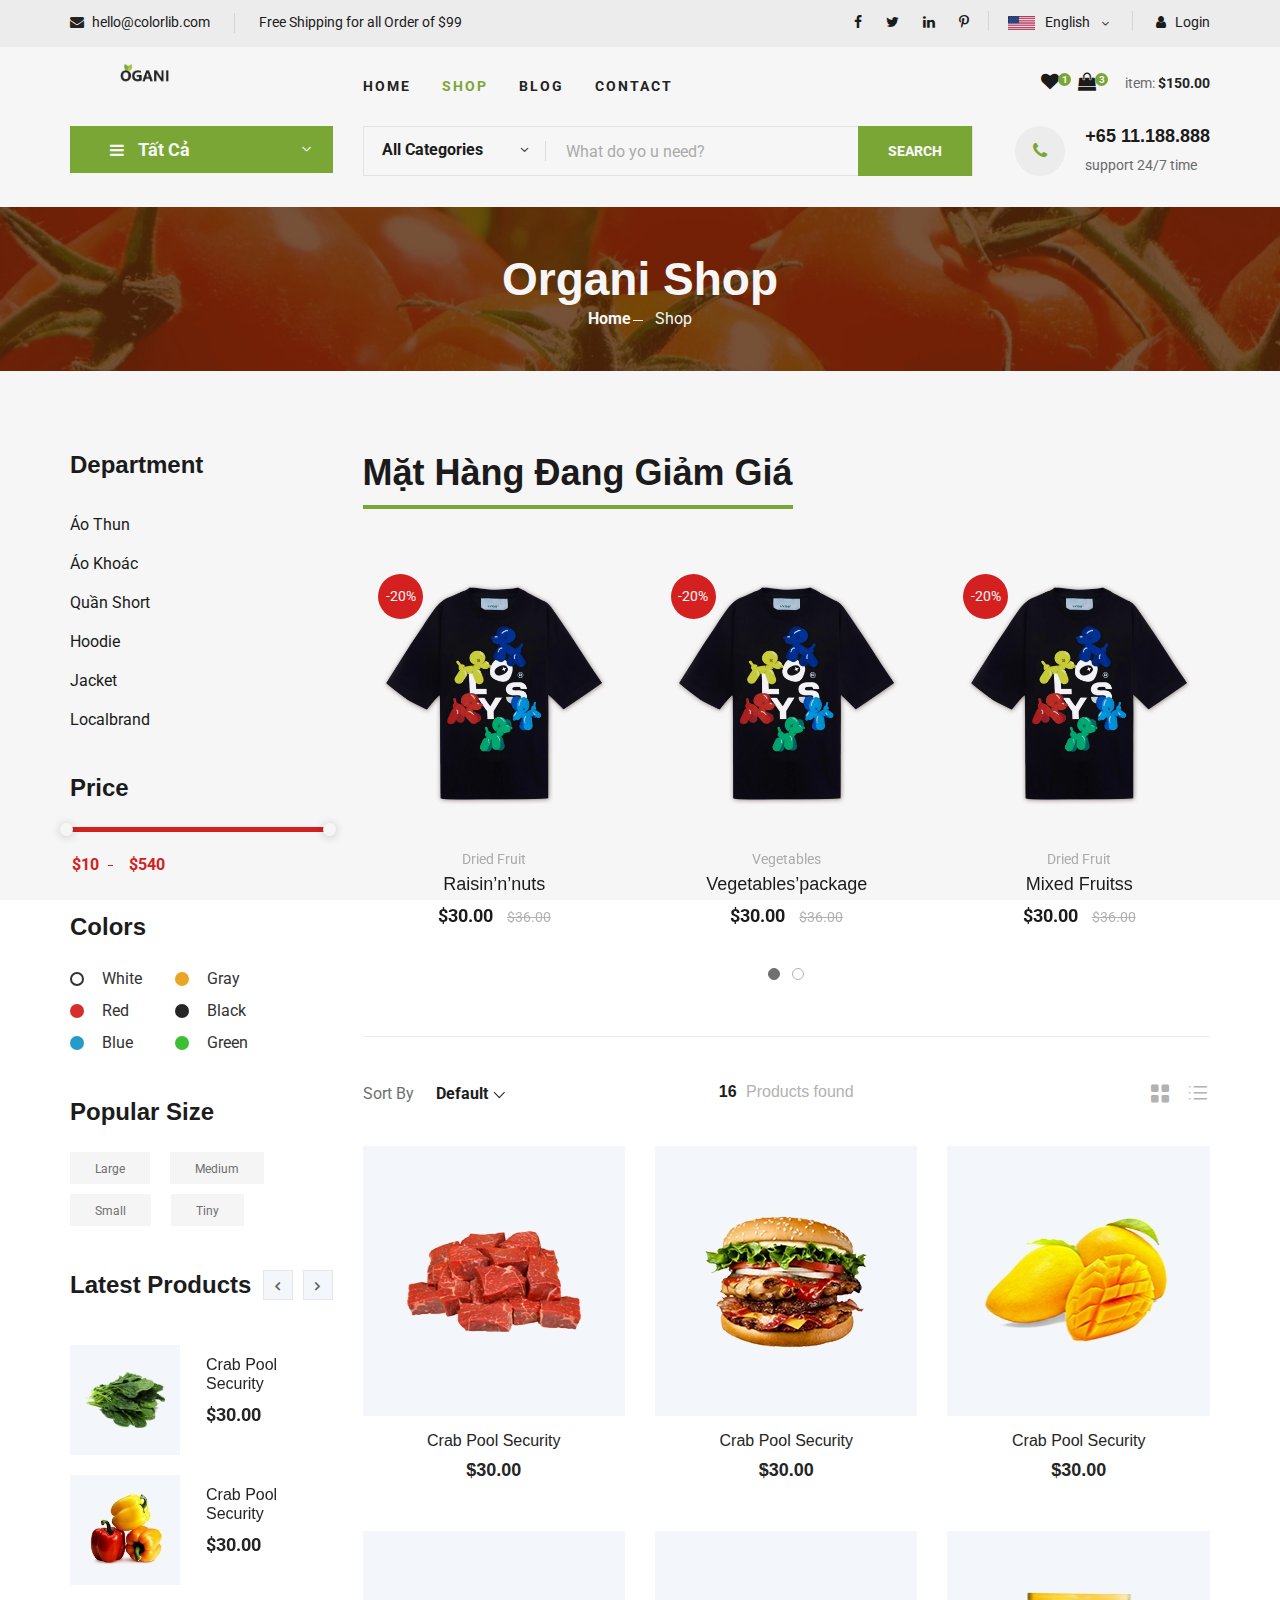
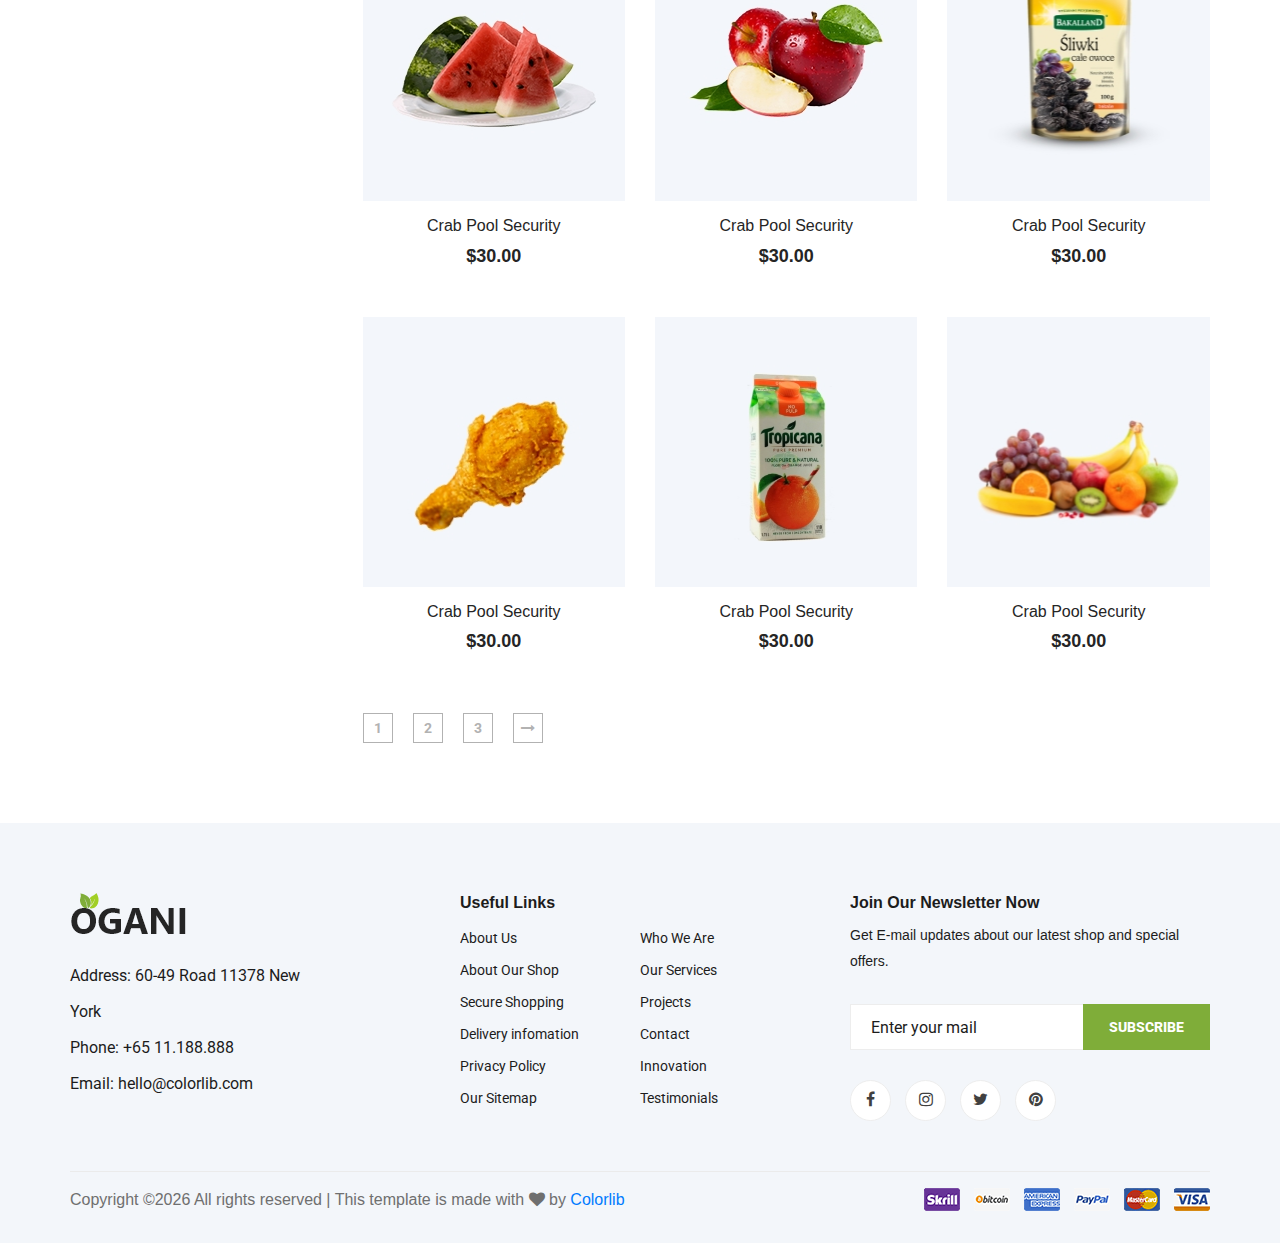
<file: shop-grid.html>
<!DOCTYPE html>
<html lang="zxx">

<head>
    <meta charset="UTF-8">
    <meta name="description" content="Ogani Template">
    <meta name="keywords" content="Ogani, unica, creative, html">
    <meta name="viewport" content="width=device-width, initial-scale=1.0">
    <meta http-equiv="X-UA-Compatible" content="ie=edge">
    <title>Ogani | Template</title>

    <!-- Google Font -->
    <link rel="preconnect" href="https://fonts.googleapis.com">
    <link rel="preconnect" href="https://fonts.gstatic.com" crossorigin>
    <link href="https://fonts.googleapis.com/css2?family=Montserrat:wght@200;400&family=Roboto:wght@100&display=swap" rel="stylesheet">

    <!-- Css Styles -->
    <link rel="stylesheet" href="css/bootstrap.min.css" type="text/css">
    <link rel="stylesheet" href="css/font-awesome.min.css" type="text/css">
    <link rel="stylesheet" href="css/elegant-icons.css" type="text/css">
    <link rel="stylesheet" href="css/nice-select.css" type="text/css">
    <link rel="stylesheet" href="css/jquery-ui.min.css" type="text/css">
    <link rel="stylesheet" href="css/owl.carousel.min.css" type="text/css">
    <link rel="stylesheet" href="css/slicknav.min.css" type="text/css">
    <link rel="stylesheet" href="css/style.css" type="text/css">
</head>

<body>
    <!-- Page Preloder -->
    <div id="preloder">
        <div class="loader"></div>
    </div>

    <!-- Humberger Begin -->
    <!-- <div class="humberger__menu__overlay"></div>
    <div class="humberger__menu__wrapper">
        <div class="humberger__menu__logo">
            <a href="#"><img src="img/logo.png" alt=""></a>
        </div>
        <div class="humberger__menu__cart">
            <ul>
                <li><a href="#"><i class="fa fa-heart"></i> <span>1</span></a></li>
                <li><a href="#"><i class="fa fa-shopping-bag"></i> <span>3</span></a></li>
            </ul>
            <div class="header__cart__price">item: <span>$150.00</span></div>
        </div>
        <div class="humberger__menu__widget">
            <div class="header__top__right__language">
                <img src="img/language.png" alt="">
                <div>English</div>
                <span class="arrow_carrot-down"></span>
                <ul>
                    <li><a href="#">Spanis</a></li>
                    <li><a href="#">English</a></li>
                </ul>
            </div>
            <div class="header__top__right__auth">
                <a href="#"><i class="fa fa-user"></i> Login</a>
            </div>
        </div>
        <nav class="humberger__menu__nav mobile-menu">
            <ul>
                <li class="active"><a href="./index.html">Home</a></li>
                <li><a href="./shop-grid.html">Shop</a></li>
                <li><a href="#">Pages</a>
                    <ul class="header__menu__dropdown">
                        <li><a href="./shop-details.html">Shop Details</a></li>
                        <li><a href="./shoping-cart.html">Shoping Cart</a></li>
                        <li><a href="./checkout.html">Check Out</a></li>
                        <li><a href="./blog-details.html">Blog Details</a></li>
                    </ul>
                </li>
                <li><a href="./blog.html">Blog</a></li>
                <li><a href="./contact.html">Contact</a></li>
            </ul>
        </nav>
        <div id="mobile-menu-wrap"></div>
        <div class="header__top__right__social">
            <a href="#"><i class="fa fa-facebook"></i></a>
            <a href="#"><i class="fa fa-twitter"></i></a>
            <a href="#"><i class="fa fa-linkedin"></i></a>
            <a href="#"><i class="fa fa-pinterest-p"></i></a>
        </div>
        <div class="humberger__menu__contact">
            <ul>
                <li><i class="fa fa-envelope"></i> hello@colorlib.com</li>
                <li>Free Shipping for all Order of $99</li>
            </ul>
        </div>
    </div> -->
    <!-- Humberger End -->

    <!-- Header Section Begin -->
    <header class="header">
        <div class="header__top">
            <div class="container">
                <div class="row">
                    <div class="col-lg-6">
                        <div class="header__top__left">
                            <ul>
                                <li><i class="fa fa-envelope"></i> hello@colorlib.com</li>
                                <li>Free Shipping for all Order of $99</li>
                            </ul>
                        </div>
                    </div>
                    <div class="col-lg-6">
                        <div class="header__top__right">
                            <div class="header__top__right__social">
                                <a href="#"><i class="fa fa-facebook"></i></a>
                                <a href="#"><i class="fa fa-twitter"></i></a>
                                <a href="#"><i class="fa fa-linkedin"></i></a>
                                <a href="#"><i class="fa fa-pinterest-p"></i></a>
                            </div>
                            <div class="header__top__right__language">
                                <img src="img/language.png" alt="">
                                <div>English</div>
                                <span class="arrow_carrot-down"></span>
                                <ul>
                                    <li><a href="#">Spanis</a></li>
                                    <li><a href="#">English</a></li>
                                </ul>
                            </div>
                            <div class="header__top__right__auth">
                                <a href="#"><i class="fa fa-user"></i> Login</a>
                            </div>
                        </div>
                    </div>
                </div>
            </div>
        </div>
        <div class="container">
            <div class="row">
                <div class="col-lg-3">
                    <div class="header__logo">
                        <a href="./index.html"><img src="img/logo.png" alt=""></a>
                    </div>
                </div>
                <div class="col-lg-6">
                    <nav class="header__menu">
                        <ul>
                            <li><a href="./index.html">Home</a></li>
                            <li class="active"><a href="./shop-grid.html">Shop</a></li>
                            <!-- <li><a href="#">Pages</a>
                                <ul class="header__menu__dropdown">
                                    <li><a href="./shop-details.html">Shop Details</a></li>
                                    <li><a href="./shoping-cart.html">Shoping Cart</a></li>
                                    <li><a href="./checkout.html">Check Out</a></li>
                                    <li><a href="./blog-details.html">Blog Details</a></li>
                                </ul>
                            </li> -->
                            <li><a href="./blog.html">Blog</a></li>
                            <li><a href="./contact.html">Contact</a></li>
                        </ul>
                    </nav>
                </div>
                <div class="col-lg-3">
                    <div class="header__cart">
                        <ul>
                            <li><a href="#"><i class="fa fa-heart"></i> <span>1</span></a></li>
                            <li><a href="#"><i class="fa fa-shopping-bag"></i> <span>3</span></a></li>
                        </ul>
                        <div class="header__cart__price">item: <span>$150.00</span></div>
                    </div>
                </div>
            </div>
            <div class="humberger__open">
                <i class="fa fa-bars"></i>
            </div>
        </div>
    </header>
    <!-- Header Section End -->

    <!-- Hero Section Begin -->
    <section class="hero hero-normal">
        <div class="container">
            <div class="row">
                <div class="col-lg-3">
                    <div class="hero__categories">
                        <div class="hero__categories__all">
                            <i class="fa fa-bars"></i>
                            <span>Tất Cả</span>
                        </div>
                        <ul>
                            <li><a href="#">Áo Thun</a></li>
                            <li><a href="#">Áo Khoác</a></li>
                            <li><a href="#">Quần Short</a></li>
                            <li><a href="#">Hoodie</a></li>
                            <li><a href="#">Jacket</a></li>
                            <li><a href="#">Localbrand</a></li>
                        </ul>
                    </div>
                </div>
                <div class="col-lg-9">
                    <div class="hero__search">
                        <div class="hero__search__form">
                            <form action="#">
                                <div class="hero__search__categories">
                                    All Categories
                                    <span class="arrow_carrot-down"></span>
                                </div>
                                <input type="text" placeholder="What do yo u need?">
                                <button type="submit" class="site-btn">SEARCH</button>
                            </form>
                        </div>
                        <div class="hero__search__phone">
                            <div class="hero__search__phone__icon">
                                <i class="fa fa-phone"></i>
                            </div>
                            <div class="hero__search__phone__text">
                                <h5>+65 11.188.888</h5>
                                <span>support 24/7 time</span>
                            </div>
                        </div>
                    </div>
                </div>
            </div>
        </div>
    </section>
    <!-- Hero Section End -->

    <!-- Breadcrumb Section Begin -->
    <section class="breadcrumb-section set-bg" data-setbg="img/breadcrumb.jpg">
        <div class="container">
            <div class="row">
                <div class="col-lg-12 text-center">
                    <div class="breadcrumb__text">
                        <h2>Organi Shop</h2>
                        <div class="breadcrumb__option">
                            <a href="./index.html">Home</a>
                            <span>Shop</span>
                        </div>
                    </div>
                </div>
            </div>
        </div>
    </section>
    <!-- Breadcrumb Section End -->

    <!-- Product Section Begin -->
    <section class="product spad">
        <div class="container">
            <div class="row">
                <div class="col-lg-3 col-md-5">
                    <div class="sidebar">
                        <div class="sidebar__item">
                            <h4>Department</h4>
                            <ul>
                                <li><a href="#">Áo Thun</a></li>
                                <li><a href="#">Áo Khoác</a></li>
                                <li><a href="#">Quần Short</a></li>
                                <li><a href="#">Hoodie</a></li>
                                <li><a href="#">Jacket</a></li>
                                <li><a href="#">Localbrand</a></li>
                                </ul>
                        </div>
                        <div class="sidebar__item">
                            <h4>Price</h4>
                            <div class="price-range-wrap">
                                <div class="price-range ui-slider ui-corner-all ui-slider-horizontal ui-widget ui-widget-content"
                                    data-min="10" data-max="540">
                                    <div class="ui-slider-range ui-corner-all ui-widget-header"></div>
                                    <span tabindex="0" class="ui-slider-handle ui-corner-all ui-state-default"></span>
                                    <span tabindex="0" class="ui-slider-handle ui-corner-all ui-state-default"></span>
                                </div>
                                <div class="range-slider">
                                    <div class="price-input">
                                        <input type="text" id="minamount">
                                        <input type="text" id="maxamount">
                                    </div>
                                </div>
                            </div>
                        </div>
                        <div class="sidebar__item sidebar__item__color--option">
                            <h4>Colors</h4>
                            <div class="sidebar__item__color sidebar__item__color--white">
                                <label for="white">
                                    White
                                    <input type="radio" id="white">
                                </label>
                            </div>
                            <div class="sidebar__item__color sidebar__item__color--gray">
                                <label for="gray">
                                    Gray
                                    <input type="radio" id="gray">
                                </label>
                            </div>
                            <div class="sidebar__item__color sidebar__item__color--red">
                                <label for="red">
                                    Red
                                    <input type="radio" id="red">
                                </label>
                            </div>
                            <div class="sidebar__item__color sidebar__item__color--black">
                                <label for="black">
                                    Black
                                    <input type="radio" id="black">
                                </label>
                            </div>
                            <div class="sidebar__item__color sidebar__item__color--blue">
                                <label for="blue">
                                    Blue
                                    <input type="radio" id="blue">
                                </label>
                            </div>
                            <div class="sidebar__item__color sidebar__item__color--green">
                                <label for="green">
                                    Green
                                    <input type="radio" id="green">
                                </label>
                            </div>
                        </div>
                        <div class="sidebar__item">
                            <h4>Popular Size</h4>
                            <div class="sidebar__item__size">
                                <label for="large">
                                    Large
                                    <input type="radio" id="large">
                                </label>
                            </div>
                            <div class="sidebar__item__size">
                                <label for="medium">
                                    Medium
                                    <input type="radio" id="medium">
                                </label>
                            </div>
                            <div class="sidebar__item__size">
                                <label for="small">
                                    Small
                                    <input type="radio" id="small">
                                </label>
                            </div>
                            <div class="sidebar__item__size">
                                <label for="tiny">
                                    Tiny
                                    <input type="radio" id="tiny">
                                </label>
                            </div>
                        </div>
                        <div class="sidebar__item">
                            <div class="latest-product__text">
                                <h4>Latest Products</h4>
                                <div class="latest-product__slider owl-carousel">
                                    <div class="latest-prdouct__slider__item">
                                        <a href="#" class="latest-product__item">
                                            <div class="latest-product__item__pic">
                                                <img src="img/latest-product/lp-1.jpg" alt="">
                                            </div>
                                            <div class="latest-product__item__text">
                                                <h6>Crab Pool Security</h6>
                                                <span>$30.00</span>
                                            </div>
                                        </a>
                                        <a href="#" class="latest-product__item">
                                            <div class="latest-product__item__pic">
                                                <img src="img/latest-product/lp-2.jpg" alt="">
                                            </div>
                                            <div class="latest-product__item__text">
                                                <h6>Crab Pool Security</h6>
                                                <span>$30.00</span>
                                            </div>
                                        </a>
                                        <!-- <a href="#" class="latest-product__item">
                                            <div class="latest-product__item__pic">
                                                <img src="img/latest-product/lp-3.jpg" alt="">
                                            </div>
                                            <div class="latest-product__item__text">
                                                <h6>Crab Pool Security</h6>
                                                <span>$30.00</span>
                                            </div>
                                        </a> -->
                                    </div>
                                    <div class="latest-prdouct__slider__item">
                                        <a href="#" class="latest-product__item">
                                            <div class="latest-product__item__pic">
                                                <img src="img/latest-product/lp-1.jpg" alt="">
                                            </div>
                                            <div class="latest-product__item__text">
                                                <h6>Crab Pool Security</h6>
                                                <span>$30.00</span>
                                            </div>
                                        </a>
                                        <!-- <a href="#" class="latest-product__item">
                                            <div class="latest-product__item__pic">
                                                <img src="img/latest-product/lp-2.jpg" alt="">
                                            </div>
                                            <div class="latest-product__item__text">
                                                <h6>Crab Pool Security</h6>
                                                <span>$30.00</span>
                                            </div>
                                        </a> -->
                                        <!-- <a href="#" class="latest-product__item">
                                            <div class="latest-product__item__pic">
                                                <img src="img/latest-product/lp-3.jpg" alt="">
                                            </div>
                                            <div class="latest-product__item__text">
                                                <h6>Crab Pool Security</h6>
                                                <span>$30.00</span>
                                            </div>
                                        </a> -->
                                    </div>
                                </div>
                            </div>
                        </div>
                    </div>
                </div>
                <div class="col-lg-9 col-md-7">
                    <div class="product__discount">
                        <div class="section-title product__discount__title">
                            <h2>Mặt Hàng Đang Giảm Giá</h2>
                        </div>
                        <div class="row">
                            <div class="product__discount__slider owl-carousel">
                                <div class="col-lg-4">
                                    <div class="product__discount__item">
                                        <div class="product__discount__item__pic set-bg"
                                            data-setbg="img/featured/ao-1.webp">
                                            <div class="product__discount__percent">-20%</div>
                                            <ul class="product__item__pic__hover">
                                                <li><a href="#"><i class="fa fa-heart"></i></a></li>
                                                <li><a href="#"><i class="fa fa-retweet"></i></a></li>
                                                <li><a href="#"><i class="fa fa-shopping-cart"></i></a></li>
                                            </ul>
                                        </div>
                                        <div class="product__discount__item__text">
                                            <span>Dried Fruit</span>
                                            <h5><a href="#">Raisin’n’nuts</a></h5>
                                            <div class="product__item__price">$30.00 <span>$36.00</span></div>
                                        </div>
                                    </div>
                                </div>
                                <div class="col-lg-4">
                                    <div class="product__discount__item">
                                        <div class="product__discount__item__pic set-bg"
                                            data-setbg="img/featured/ao-1.webp">
                                            <div class="product__discount__percent">-20%</div>
                                            <ul class="product__item__pic__hover">
                                                <li><a href="#"><i class="fa fa-heart"></i></a></li>
                                                <li><a href="#"><i class="fa fa-retweet"></i></a></li>
                                                <li><a href="#"><i class="fa fa-shopping-cart"></i></a></li>
                                            </ul>
                                        </div>
                                        <div class="product__discount__item__text">
                                            <span>Vegetables</span>
                                            <h5><a href="#">Vegetables’package</a></h5>
                                            <div class="product__item__price">$30.00 <span>$36.00</span></div>
                                        </div>
                                    </div>
                                </div>
                                <div class="col-lg-4">
                                    <div class="product__discount__item">
                                        <div class="product__discount__item__pic set-bg"
                                            data-setbg="img/featured/ao-1.webp">
                                            <div class="product__discount__percent">-20%</div>
                                            <ul class="product__item__pic__hover">
                                                <li><a href="#"><i class="fa fa-heart"></i></a></li>
                                                <li><a href="#"><i class="fa fa-retweet"></i></a></li>
                                                <li><a href="#"><i class="fa fa-shopping-cart"></i></a></li>
                                            </ul>
                                        </div>
                                        <div class="product__discount__item__text">
                                            <span>Dried Fruit</span>
                                            <h5><a href="#">Mixed Fruitss</a></h5>
                                            <div class="product__item__price">$30.00 <span>$36.00</span></div>
                                        </div>
                                    </div>
                                </div>
                                <div class="col-lg-4">
                                    <div class="product__discount__item">
                                        <div class="product__discount__item__pic set-bg"
                                            data-setbg="img/featured/ao-1.webp">
                                            <div class="product__discount__percent">-20%</div>
                                            <ul class="product__item__pic__hover">
                                                <li><a href="#"><i class="fa fa-heart"></i></a></li>
                                                <li><a href="#"><i class="fa fa-retweet"></i></a></li>
                                                <li><a href="#"><i class="fa fa-shopping-cart"></i></a></li>
                                            </ul>
                                        </div>
                                        <div class="product__discount__item__text">
                                            <span>Dried Fruit</span>
                                            <h5><a href="#">Raisin’n’nuts</a></h5>
                                            <div class="product__item__price">$30.00 <span>$36.00</span></div>
                                        </div>
                                    </div>
                                </div>
                                <div class="col-lg-4">
                                    <div class="product__discount__item">
                                        <div class="product__discount__item__pic set-bg"
                                            data-setbg="img/featured/ao-1.webp">
                                            <div class="product__discount__percent">-20%</div>
                                            <ul class="product__item__pic__hover">
                                                <li><a href="#"><i class="fa fa-heart"></i></a></li>
                                                <li><a href="#"><i class="fa fa-retweet"></i></a></li>
                                                <li><a href="#"><i class="fa fa-shopping-cart"></i></a></li>
                                            </ul>
                                        </div>
                                        <div class="product__discount__item__text">
                                            <span>Dried Fruit</span>
                                            <h5><a href="#">Raisin’n’nuts</a></h5>
                                            <div class="product__item__price">$30.00 <span>$36.00</span></div>
                                        </div>
                                    </div>
                                </div>
                                <div class="col-lg-4">
                                    <div class="product__discount__item">
                                        <div class="product__discount__item__pic set-bg"
                                            data-setbg="img/featured/ao-1.webp">
                                            <div class="product__discount__percent">-20%</div>
                                            <ul class="product__item__pic__hover">
                                                <li><a href="#"><i class="fa fa-heart"></i></a></li>
                                                <li><a href="#"><i class="fa fa-retweet"></i></a></li>
                                                <li><a href="#"><i class="fa fa-shopping-cart"></i></a></li>
                                            </ul>
                                        </div>
                                        <div class="product__discount__item__text">
                                            <span>Dried Fruit</span>
                                            <h5><a href="#">Raisin’n’nuts</a></h5>
                                            <div class="product__item__price">$30.00 <span>$36.00</span></div>
                                        </div>
                                    </div>
                                </div>
                            </div>
                        </div>
                    </div>
                    <div class="filter__item">
                        <div class="row">
                            <div class="col-lg-4 col-md-5">
                                <div class="filter__sort">
                                    <span>Sort By</span>
                                    <select>
                                        <option value="0">Default</option>
                                        <option value="0">Default</option>
                                    </select>
                                </div>
                            </div>
                            <div class="col-lg-4 col-md-4">
                                <div class="filter__found">
                                    <h6><span>16</span> Products found</h6>
                                </div>
                            </div>
                            <div class="col-lg-4 col-md-3">
                                <div class="filter__option">
                                    <span class="icon_grid-2x2"></span>
                                    <span class="icon_ul"></span>
                                </div>
                            </div>
                        </div>
                    </div>
                    <div class="row">
                        <div class="col-lg-4 col-md-6 col-sm-6">
                            <div class="product__item">
                                <div class="product__item__pic set-bg" data-setbg="img/product/product-1.jpg">
                                    <ul class="product__item__pic__hover">
                                        <li><a href="#"><i class="fa fa-heart"></i></a></li>
                                        <li><a href="#"><i class="fa fa-retweet"></i></a></li>
                                        <li><a href="#"><i class="fa fa-shopping-cart"></i></a></li>
                                    </ul>
                                </div>
                                <!-- <div class="product__item__text">
                                    <h6><a href="#">Crab Pool Security</a></h6>
                                    <h5>$30.00</h5>
                                </div>
                            </div>
                        </div>
                        <div class="col-lg-4 col-md-6 col-sm-6">
                            <div class="product__item">
                                <div class="product__item__pic set-bg" data-setbg="img/product/product-2.jpg">
                                    <ul class="product__item__pic__hover">
                                        <li><a href="#"><i class="fa fa-heart"></i></a></li>
                                        <li><a href="#"><i class="fa fa-retweet"></i></a></li>
                                        <li><a href="#"><i class="fa fa-shopping-cart"></i></a></li>
                                    </ul>
                                </div> -->
                                <!-- <div class="product__item__text">
                                    <h6><a href="#">Crab Pool Security</a></h6>
                                    <h5>$30.00</h5>
                                </div>
                            </div>
                        </div>
                        <div class="col-lg-4 col-md-6 col-sm-6">
                            <div class="product__item">
                                <div class="product__item__pic set-bg" data-setbg="img/product/product-3.jpg">
                                    <ul class="product__item__pic__hover">
                                        <li><a href="#"><i class="fa fa-heart"></i></a></li>
                                        <li><a href="#"><i class="fa fa-retweet"></i></a></li>
                                        <li><a href="#"><i class="fa fa-shopping-cart"></i></a></li>
                                    </ul>
                                </div> -->
                                <!-- <div class="product__item__text">
                                    <h6><a href="#">Crab Pool Security</a></h6>
                                    <h5>$30.00</h5>
                                </div>
                            </div>
                        </div>
                        <div class="col-lg-4 col-md-6 col-sm-6">
                            <div class="product__item">
                                <div class="product__item__pic set-bg" data-setbg="img/product/product-4.jpg">
                                    <ul class="product__item__pic__hover">
                                        <li><a href="#"><i class="fa fa-heart"></i></a></li>
                                        <li><a href="#"><i class="fa fa-retweet"></i></a></li>
                                        <li><a href="#"><i class="fa fa-shopping-cart"></i></a></li>
                                    </ul>
                                </div> -->
                                <div class="product__item__text">
                                    <h6><a href="#">Crab Pool Security</a></h6>
                                    <h5>$30.00</h5>
                                </div>
                            </div>
                        </div>
                        <div class="col-lg-4 col-md-6 col-sm-6">
                            <div class="product__item">
                                <div class="product__item__pic set-bg" data-setbg="img/product/product-5.jpg">
                                    <ul class="product__item__pic__hover">
                                        <li><a href="#"><i class="fa fa-heart"></i></a></li>
                                        <li><a href="#"><i class="fa fa-retweet"></i></a></li>
                                        <li><a href="#"><i class="fa fa-shopping-cart"></i></a></li>
                                    </ul>
                                </div>
                                <div class="product__item__text">
                                    <h6><a href="#">Crab Pool Security</a></h6>
                                    <h5>$30.00</h5>
                                </div>
                            </div>
                        </div>
                        <div class="col-lg-4 col-md-6 col-sm-6">
                            <div class="product__item">
                                <div class="product__item__pic set-bg" data-setbg="img/product/product-6.jpg">
                                    <ul class="product__item__pic__hover">
                                        <li><a href="#"><i class="fa fa-heart"></i></a></li>
                                        <li><a href="#"><i class="fa fa-retweet"></i></a></li>
                                        <li><a href="#"><i class="fa fa-shopping-cart"></i></a></li>
                                    </ul>
                                </div>
                                <div class="product__item__text">
                                    <h6><a href="#">Crab Pool Security</a></h6>
                                    <h5>$30.00</h5>
                                </div>
                            </div>
                        </div>
                        <div class="col-lg-4 col-md-6 col-sm-6">
                            <div class="product__item">
                                <div class="product__item__pic set-bg" data-setbg="img/product/product-7.jpg">
                                    <ul class="product__item__pic__hover">
                                        <li><a href="#"><i class="fa fa-heart"></i></a></li>
                                        <li><a href="#"><i class="fa fa-retweet"></i></a></li>
                                        <li><a href="#"><i class="fa fa-shopping-cart"></i></a></li>
                                    </ul>
                                </div>
                                <div class="product__item__text">
                                    <h6><a href="#">Crab Pool Security</a></h6>
                                    <h5>$30.00</h5>
                                </div>
                            </div>
                        </div>
                        <div class="col-lg-4 col-md-6 col-sm-6">
                            <div class="product__item">
                                <div class="product__item__pic set-bg" data-setbg="img/product/product-8.jpg">
                                    <ul class="product__item__pic__hover">
                                        <li><a href="#"><i class="fa fa-heart"></i></a></li>
                                        <li><a href="#"><i class="fa fa-retweet"></i></a></li>
                                        <li><a href="#"><i class="fa fa-shopping-cart"></i></a></li>
                                    </ul>
                                </div>
                                <div class="product__item__text">
                                    <h6><a href="#">Crab Pool Security</a></h6>
                                    <h5>$30.00</h5>
                                </div>
                            </div>
                        </div>
                        <div class="col-lg-4 col-md-6 col-sm-6">
                            <div class="product__item">
                                <div class="product__item__pic set-bg" data-setbg="img/product/product-9.jpg">
                                    <ul class="product__item__pic__hover">
                                        <li><a href="#"><i class="fa fa-heart"></i></a></li>
                                        <li><a href="#"><i class="fa fa-retweet"></i></a></li>
                                        <li><a href="#"><i class="fa fa-shopping-cart"></i></a></li>
                                    </ul>
                                </div>
                                <div class="product__item__text">
                                    <h6><a href="#">Crab Pool Security</a></h6>
                                    <h5>$30.00</h5>
                                </div>
                            </div>
                        </div>
                        <div class="col-lg-4 col-md-6 col-sm-6">
                            <div class="product__item">
                                <div class="product__item__pic set-bg" data-setbg="img/product/product-10.jpg">
                                    <ul class="product__item__pic__hover">
                                        <li><a href="#"><i class="fa fa-heart"></i></a></li>
                                        <li><a href="#"><i class="fa fa-retweet"></i></a></li>
                                        <li><a href="#"><i class="fa fa-shopping-cart"></i></a></li>
                                    </ul>
                                </div>
                                <div class="product__item__text">
                                    <h6><a href="#">Crab Pool Security</a></h6>
                                    <h5>$30.00</h5>
                                </div>
                            </div>
                        </div>
                        <div class="col-lg-4 col-md-6 col-sm-6">
                            <div class="product__item">
                                <div class="product__item__pic set-bg" data-setbg="img/product/product-11.jpg">
                                    <ul class="product__item__pic__hover">
                                        <li><a href="#"><i class="fa fa-heart"></i></a></li>
                                        <li><a href="#"><i class="fa fa-retweet"></i></a></li>
                                        <li><a href="#"><i class="fa fa-shopping-cart"></i></a></li>
                                    </ul>
                                </div>
                                <div class="product__item__text">
                                    <h6><a href="#">Crab Pool Security</a></h6>
                                    <h5>$30.00</h5>
                                </div>
                            </div>
                        </div>
                        <div class="col-lg-4 col-md-6 col-sm-6">
                            <div class="product__item">
                                <div class="product__item__pic set-bg" data-setbg="img/product/product-12.jpg">
                                    <ul class="product__item__pic__hover">
                                        <li><a href="#"><i class="fa fa-heart"></i></a></li>
                                        <li><a href="#"><i class="fa fa-retweet"></i></a></li>
                                        <li><a href="#"><i class="fa fa-shopping-cart"></i></a></li>
                                    </ul>
                                </div>
                                <div class="product__item__text">
                                    <h6><a href="#">Crab Pool Security</a></h6>
                                    <h5>$30.00</h5>
                                </div>
                            </div>
                        </div>
                    </div>
                    <div class="product__pagination">
                        <a href="#">1</a>
                        <a href="#">2</a>
                        <a href="#">3</a>
                        <a href="#"><i class="fa fa-long-arrow-right"></i></a>
                    </div>
                </div>
            </div>
        </div>
    </section>
    <!-- Product Section End -->

    <!-- Footer Section Begin -->
    <footer class="footer spad">
        <div class="container">
            <div class="row">
                <div class="col-lg-3 col-md-6 col-sm-6">
                    <div class="footer__about">
                        <div class="footer__about__logo">
                            <a href="./index.html"><img src="img/logo.png" alt=""></a>
                        </div>
                        <ul>
                            <li>Address: 60-49 Road 11378 New York</li>
                            <li>Phone: +65 11.188.888</li>
                            <li>Email: hello@colorlib.com</li>
                        </ul>
                    </div>
                </div>
                <div class="col-lg-4 col-md-6 col-sm-6 offset-lg-1">
                    <div class="footer__widget">
                        <h6>Useful Links</h6>
                        <ul>
                            <li><a href="#">About Us</a></li>
                            <li><a href="#">About Our Shop</a></li>
                            <li><a href="#">Secure Shopping</a></li>
                            <li><a href="#">Delivery infomation</a></li>
                            <li><a href="#">Privacy Policy</a></li>
                            <li><a href="#">Our Sitemap</a></li>
                        </ul>
                        <ul>
                            <li><a href="#">Who We Are</a></li>
                            <li><a href="#">Our Services</a></li>
                            <li><a href="#">Projects</a></li>
                            <li><a href="#">Contact</a></li>
                            <li><a href="#">Innovation</a></li>
                            <li><a href="#">Testimonials</a></li>
                        </ul>
                    </div>
                </div>
                <div class="col-lg-4 col-md-12">
                    <div class="footer__widget">
                        <h6>Join Our Newsletter Now</h6>
                        <p>Get E-mail updates about our latest shop and special offers.</p>
                        <form action="#">
                            <input type="text" placeholder="Enter your mail">
                            <button type="submit" class="site-btn">Subscribe</button>
                        </form>
                        <div class="footer__widget__social">
                            <a href="#"><i class="fa fa-facebook"></i></a>
                            <a href="#"><i class="fa fa-instagram"></i></a>
                            <a href="#"><i class="fa fa-twitter"></i></a>
                            <a href="#"><i class="fa fa-pinterest"></i></a>
                        </div>
                    </div>
                </div>
            </div>
            <div class="row">
                <div class="col-lg-12">
                    <div class="footer__copyright">
                        <div class="footer__copyright__text"><p><!-- Link back to Colorlib can't be removed. Template is licensed under CC BY 3.0. -->
  Copyright &copy;<script>document.write(new Date().getFullYear());</script> All rights reserved | This template is made with <i class="fa fa-heart" aria-hidden="true"></i> by <a href="https://colorlib.com" target="_blank">Colorlib</a>
  <!-- Link back to Colorlib can't be removed. Template is licensed under CC BY 3.0. --></p></div>
                        <div class="footer__copyright__payment"><img src="img/payment-item.png" alt=""></div>
                    </div>
                </div>
            </div>
        </div>
    </footer>
    <!-- Footer Section End -->

    <!-- Js Plugins -->
    <script src="js/jquery-3.3.1.min.js"></script>
    <script src="js/bootstrap.min.js"></script>
    <script src="js/jquery.nice-select.min.js"></script>
    <script src="js/jquery-ui.min.js"></script>
    <script src="js/jquery.slicknav.js"></script>
    <script src="js/mixitup.min.js"></script>
    <script src="js/owl.carousel.min.js"></script>
    <script src="js/main.js"></script>



</body>

</html>
</file>
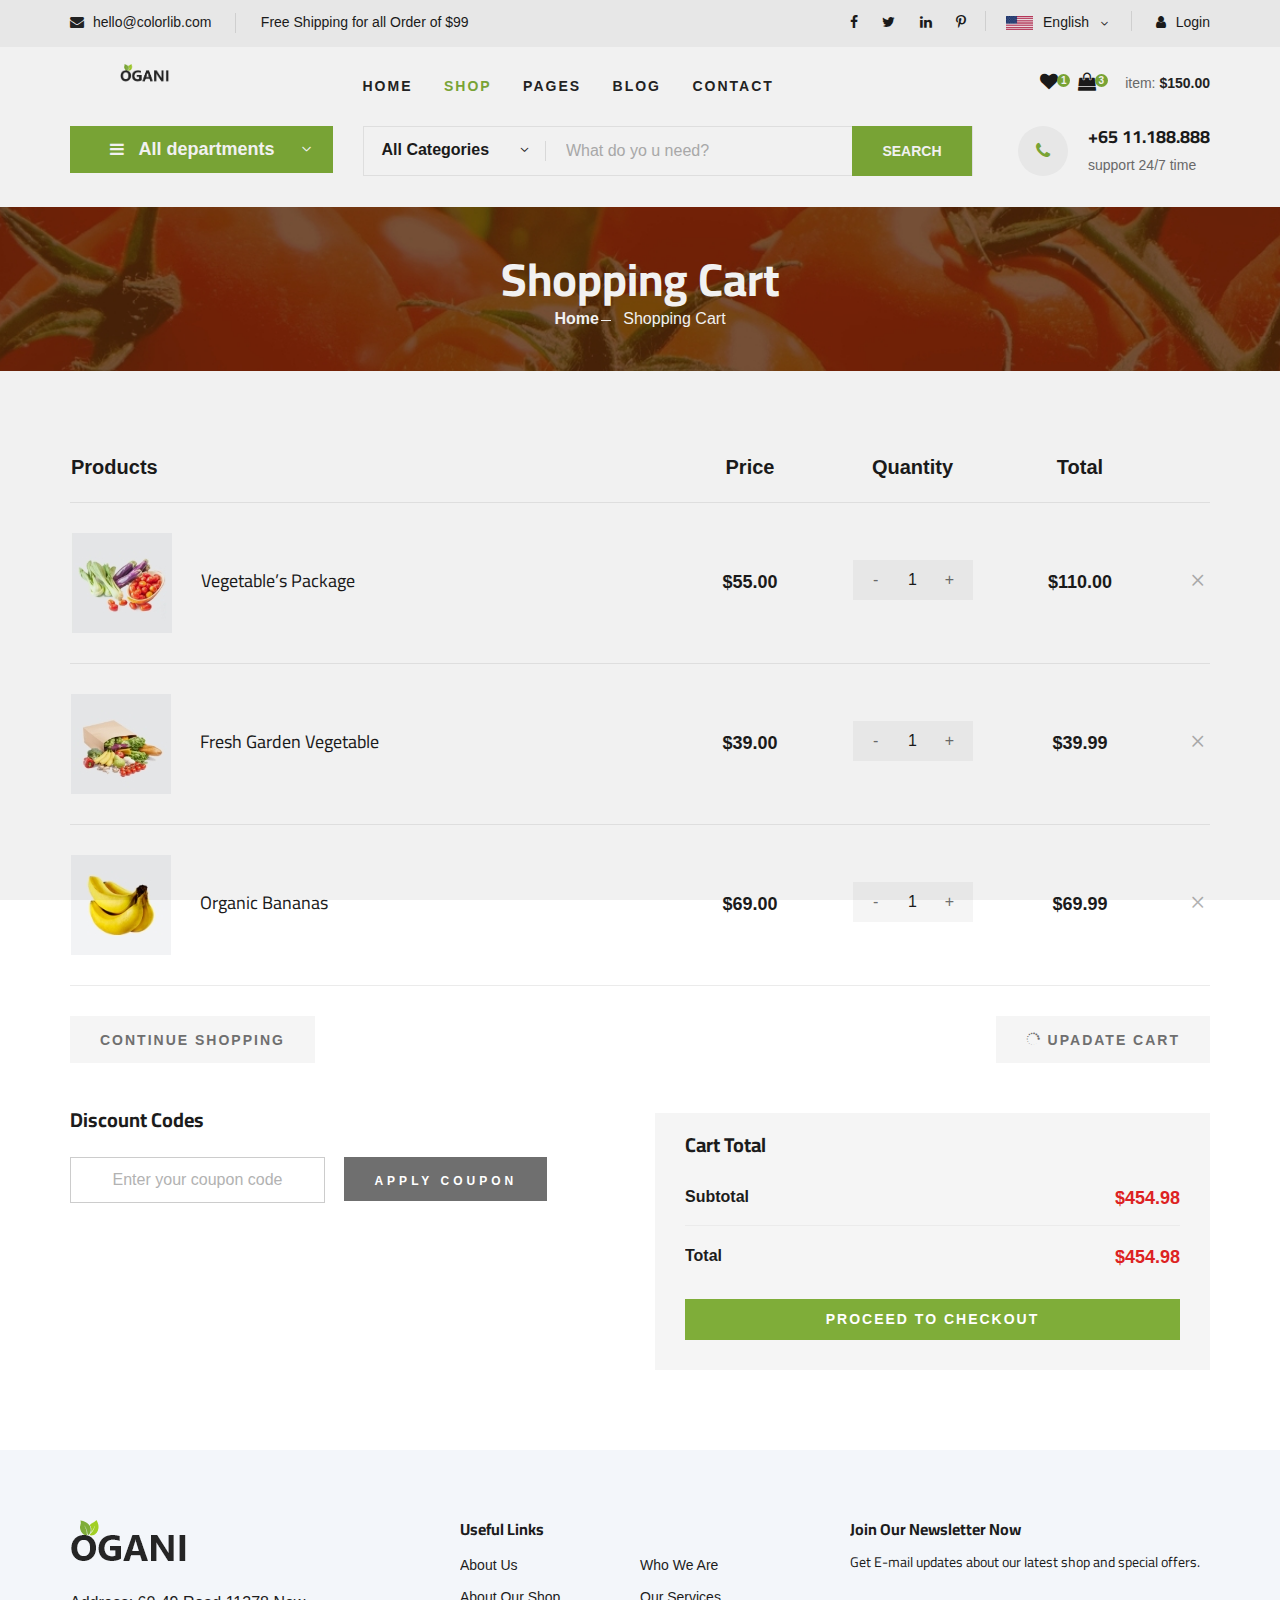
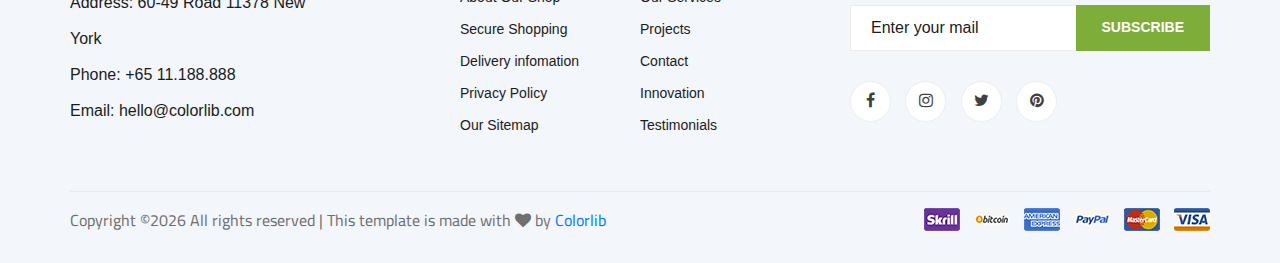
<file: shoping-cart.html>
<!DOCTYPE html>
<html lang="zxx">

<head>
    <meta charset="UTF-8">
    <meta name="description" content="Ogani Template">
    <meta name="keywords" content="Ogani, unica, creative, html">
    <meta name="viewport" content="width=device-width, initial-scale=1.0">
    <meta http-equiv="X-UA-Compatible" content="ie=edge">
    <title>Ogani | Template</title>

    <!-- Google Font -->
    <link href="https://fonts.googleapis.com/css2?family=Cairo:wght@200;300;400;600;900&display=swap" rel="stylesheet">

    <!-- Css Styles -->
    <link rel="stylesheet" href="css/bootstrap.min.css" type="text/css">
    <link rel="stylesheet" href="css/font-awesome.min.css" type="text/css">
    <link rel="stylesheet" href="css/elegant-icons.css" type="text/css">
    <link rel="stylesheet" href="css/nice-select.css" type="text/css">
    <link rel="stylesheet" href="css/jquery-ui.min.css" type="text/css">
    <link rel="stylesheet" href="css/owl.carousel.min.css" type="text/css">
    <link rel="stylesheet" href="css/slicknav.min.css" type="text/css">
    <link rel="stylesheet" href="css/style.css" type="text/css">
</head>

<body>
    <!-- Page Preloder -->
    <div id="preloder">
        <div class="loader"></div>
    </div>

    <!-- Humberger Begin -->
    <div class="humberger__menu__overlay"></div>
    <div class="humberger__menu__wrapper">
        <div class="humberger__menu__logo">
            <a href="#"><img src="img/logo.png" alt=""></a>
        </div>
        <div class="humberger__menu__cart">
            <ul>
                <li><a href="#"><i class="fa fa-heart"></i> <span>1</span></a></li>
                <li><a href="#"><i class="fa fa-shopping-bag"></i> <span>3</span></a></li>
            </ul>
            <div class="header__cart__price">item: <span>$150.00</span></div>
        </div>
        <div class="humberger__menu__widget">
            <div class="header__top__right__language">
                <img src="img/language.png" alt="">
                <div>English</div>
                <span class="arrow_carrot-down"></span>
                <ul>
                    <li><a href="#">Spanis</a></li>
                    <li><a href="#">English</a></li>
                </ul>
            </div>
            <div class="header__top__right__auth">
                <a href="#"><i class="fa fa-user"></i> Login</a>
            </div>
        </div>
        <nav class="humberger__menu__nav mobile-menu">
            <ul>
                <li class="active"><a href="./index.html">Home</a></li>
                <li><a href="./shop-grid.html">Shop</a></li>
                <li><a href="#">Pages</a>
                    <ul class="header__menu__dropdown">
                        <li><a href="./shop-details.html">Shop Details</a></li>
                        <li><a href="./shoping-cart.html">Shoping Cart</a></li>
                        <li><a href="./checkout.html">Check Out</a></li>
                        <li><a href="./blog-details.html">Blog Details</a></li>
                    </ul>
                </li>
                <li><a href="./blog.html">Blog</a></li>
                <li><a href="./contact.html">Contact</a></li>
            </ul>
        </nav>
        <div id="mobile-menu-wrap"></div>
        <div class="header__top__right__social">
            <a href="#"><i class="fa fa-facebook"></i></a>
            <a href="#"><i class="fa fa-twitter"></i></a>
            <a href="#"><i class="fa fa-linkedin"></i></a>
            <a href="#"><i class="fa fa-pinterest-p"></i></a>
        </div>
        <div class="humberger__menu__contact">
            <ul>
                <li><i class="fa fa-envelope"></i> hello@colorlib.com</li>
                <li>Free Shipping for all Order of $99</li>
            </ul>
        </div>
    </div>
    <!-- Humberger End -->

    <!-- Header Section Begin -->
    <header class="header">
        <div class="header__top">
            <div class="container">
                <div class="row">
                    <div class="col-lg-6">
                        <div class="header__top__left">
                            <ul>
                                <li><i class="fa fa-envelope"></i> hello@colorlib.com</li>
                                <li>Free Shipping for all Order of $99</li>
                            </ul>
                        </div>
                    </div>
                    <div class="col-lg-6">
                        <div class="header__top__right">
                            <div class="header__top__right__social">
                                <a href="#"><i class="fa fa-facebook"></i></a>
                                <a href="#"><i class="fa fa-twitter"></i></a>
                                <a href="#"><i class="fa fa-linkedin"></i></a>
                                <a href="#"><i class="fa fa-pinterest-p"></i></a>
                            </div>
                            <div class="header__top__right__language">
                                <img src="img/language.png" alt="">
                                <div>English</div>
                                <span class="arrow_carrot-down"></span>
                                <ul>
                                    <li><a href="#">Spanis</a></li>
                                    <li><a href="#">English</a></li>
                                </ul>
                            </div>
                            <div class="header__top__right__auth">
                                <a href="#"><i class="fa fa-user"></i> Login</a>
                            </div>
                        </div>
                    </div>
                </div>
            </div>
        </div>
        <div class="container">
            <div class="row">
                <div class="col-lg-3">
                    <div class="header__logo">
                        <a href="./index.html"><img src="img/logo.png" alt=""></a>
                    </div>
                </div>
                <div class="col-lg-6">
                    <nav class="header__menu">
                        <ul>
                            <li><a href="./index.html">Home</a></li>
                            <li class="active"><a href="./shop-grid.html">Shop</a></li>
                            <li><a href="#">Pages</a>
                                <ul class="header__menu__dropdown">
                                    <li><a href="./shop-details.html">Shop Details</a></li>
                                    <li><a href="./shoping-cart.html">Shoping Cart</a></li>
                                    <li><a href="./checkout.html">Check Out</a></li>
                                    <li><a href="./blog-details.html">Blog Details</a></li>
                                </ul>
                            </li>
                            <li><a href="./blog.html">Blog</a></li>
                            <li><a href="./contact.html">Contact</a></li>
                        </ul>
                    </nav>
                </div>
                <div class="col-lg-3">
                    <div class="header__cart">
                        <ul>
                            <li><a href="#"><i class="fa fa-heart"></i> <span>1</span></a></li>
                            <li><a href="#"><i class="fa fa-shopping-bag"></i> <span>3</span></a></li>
                        </ul>
                        <div class="header__cart__price">item: <span>$150.00</span></div>
                    </div>
                </div>
            </div>
            <div class="humberger__open">
                <i class="fa fa-bars"></i>
            </div>
        </div>
    </header>
    <!-- Header Section End -->

    <!-- Hero Section Begin -->
    <section class="hero hero-normal">
        <div class="container">
            <div class="row">
                <div class="col-lg-3">
                    <div class="hero__categories">
                        <div class="hero__categories__all">
                            <i class="fa fa-bars"></i>
                            <span>All departments</span>
                        </div>
                        <ul>
                            <li><a href="#">Fresh Meat</a></li>
                            <li><a href="#">Vegetables</a></li>
                            <li><a href="#">Fruit & Nut Gifts</a></li>
                            <li><a href="#">Fresh Berries</a></li>
                            <li><a href="#">Ocean Foods</a></li>
                            <li><a href="#">Butter & Eggs</a></li>
                            <li><a href="#">Fastfood</a></li>
                            <li><a href="#">Fresh Onion</a></li>
                            <li><a href="#">Papayaya & Crisps</a></li>
                            <li><a href="#">Oatmeal</a></li>
                            <li><a href="#">Fresh Bananas</a></li>
                        </ul>
                    </div>
                </div>
                <div class="col-lg-9">
                    <div class="hero__search">
                        <div class="hero__search__form">
                            <form action="#">
                                <div class="hero__search__categories">
                                    All Categories
                                    <span class="arrow_carrot-down"></span>
                                </div>
                                <input type="text" placeholder="What do yo u need?">
                                <button type="submit" class="site-btn">SEARCH</button>
                            </form>
                        </div>
                        <div class="hero__search__phone">
                            <div class="hero__search__phone__icon">
                                <i class="fa fa-phone"></i>
                            </div>
                            <div class="hero__search__phone__text">
                                <h5>+65 11.188.888</h5>
                                <span>support 24/7 time</span>
                            </div>
                        </div>
                    </div>
                </div>
            </div>
        </div>
    </section>
    <!-- Hero Section End -->

    <!-- Breadcrumb Section Begin -->
    <section class="breadcrumb-section set-bg" data-setbg="img/breadcrumb.jpg">
        <div class="container">
            <div class="row">
                <div class="col-lg-12 text-center">
                    <div class="breadcrumb__text">
                        <h2>Shopping Cart</h2>
                        <div class="breadcrumb__option">
                            <a href="./index.html">Home</a>
                            <span>Shopping Cart</span>
                        </div>
                    </div>
                </div>
            </div>
        </div>
    </section>
    <!-- Breadcrumb Section End -->

    <!-- Shoping Cart Section Begin -->
    <section class="shoping-cart spad">
        <div class="container">
            <div class="row">
                <div class="col-lg-12">
                    <div class="shoping__cart__table">
                        <table>
                            <thead>
                                <tr>
                                    <th class="shoping__product">Products</th>
                                    <th>Price</th>
                                    <th>Quantity</th>
                                    <th>Total</th>
                                    <th></th>
                                </tr>
                            </thead>
                            <tbody>
                                <tr>
                                    <td class="shoping__cart__item">
                                        <img src="img/cart/cart-1.jpg" alt="">
                                        <h5>Vegetable’s Package</h5>
                                    </td>
                                    <td class="shoping__cart__price">
                                        $55.00
                                    </td>
                                    <td class="shoping__cart__quantity">
                                        <div class="quantity">
                                            <div class="pro-qty">
                                                <input type="text" value="1">
                                            </div>
                                        </div>
                                    </td>
                                    <td class="shoping__cart__total">
                                        $110.00
                                    </td>
                                    <td class="shoping__cart__item__close">
                                        <span class="icon_close"></span>
                                    </td>
                                </tr>
                                <tr>
                                    <td class="shoping__cart__item">
                                        <img src="img/cart/cart-2.jpg" alt="">
                                        <h5>Fresh Garden Vegetable</h5>
                                    </td>
                                    <td class="shoping__cart__price">
                                        $39.00
                                    </td>
                                    <td class="shoping__cart__quantity">
                                        <div class="quantity">
                                            <div class="pro-qty">
                                                <input type="text" value="1">
                                            </div>
                                        </div>
                                    </td>
                                    <td class="shoping__cart__total">
                                        $39.99
                                    </td>
                                    <td class="shoping__cart__item__close">
                                        <span class="icon_close"></span>
                                    </td>
                                </tr>
                                <tr>
                                    <td class="shoping__cart__item">
                                        <img src="img/cart/cart-3.jpg" alt="">
                                        <h5>Organic Bananas</h5>
                                    </td>
                                    <td class="shoping__cart__price">
                                        $69.00
                                    </td>
                                    <td class="shoping__cart__quantity">
                                        <div class="quantity">
                                            <div class="pro-qty">
                                                <input type="text" value="1">
                                            </div>
                                        </div>
                                    </td>
                                    <td class="shoping__cart__total">
                                        $69.99
                                    </td>
                                    <td class="shoping__cart__item__close">
                                        <span class="icon_close"></span>
                                    </td>
                                </tr>
                            </tbody>
                        </table>
                    </div>
                </div>
            </div>
            <div class="row">
                <div class="col-lg-12">
                    <div class="shoping__cart__btns">
                        <a href="#" class="primary-btn cart-btn">CONTINUE SHOPPING</a>
                        <a href="#" class="primary-btn cart-btn cart-btn-right"><span class="icon_loading"></span>
                            Upadate Cart</a>
                    </div>
                </div>
                <div class="col-lg-6">
                    <div class="shoping__continue">
                        <div class="shoping__discount">
                            <h5>Discount Codes</h5>
                            <form action="#">
                                <input type="text" placeholder="Enter your coupon code">
                                <button type="submit" class="site-btn">APPLY COUPON</button>
                            </form>
                        </div>
                    </div>
                </div>
                <div class="col-lg-6">
                    <div class="shoping__checkout">
                        <h5>Cart Total</h5>
                        <ul>
                            <li>Subtotal <span>$454.98</span></li>
                            <li>Total <span>$454.98</span></li>
                        </ul>
                        <a href="#" class="primary-btn">PROCEED TO CHECKOUT</a>
                    </div>
                </div>
            </div>
        </div>
    </section>
    <!-- Shoping Cart Section End -->

    <!-- Footer Section Begin -->
    <footer class="footer spad">
        <div class="container">
            <div class="row">
                <div class="col-lg-3 col-md-6 col-sm-6">
                    <div class="footer__about">
                        <div class="footer__about__logo">
                            <a href="./index.html"><img src="img/logo.png" alt=""></a>
                        </div>
                        <ul>
                            <li>Address: 60-49 Road 11378 New York</li>
                            <li>Phone: +65 11.188.888</li>
                            <li>Email: hello@colorlib.com</li>
                        </ul>
                    </div>
                </div>
                <div class="col-lg-4 col-md-6 col-sm-6 offset-lg-1">
                    <div class="footer__widget">
                        <h6>Useful Links</h6>
                        <ul>
                            <li><a href="#">About Us</a></li>
                            <li><a href="#">About Our Shop</a></li>
                            <li><a href="#">Secure Shopping</a></li>
                            <li><a href="#">Delivery infomation</a></li>
                            <li><a href="#">Privacy Policy</a></li>
                            <li><a href="#">Our Sitemap</a></li>
                        </ul>
                        <ul>
                            <li><a href="#">Who We Are</a></li>
                            <li><a href="#">Our Services</a></li>
                            <li><a href="#">Projects</a></li>
                            <li><a href="#">Contact</a></li>
                            <li><a href="#">Innovation</a></li>
                            <li><a href="#">Testimonials</a></li>
                        </ul>
                    </div>
                </div>
                <div class="col-lg-4 col-md-12">
                    <div class="footer__widget">
                        <h6>Join Our Newsletter Now</h6>
                        <p>Get E-mail updates about our latest shop and special offers.</p>
                        <form action="#">
                            <input type="text" placeholder="Enter your mail">
                            <button type="submit" class="site-btn">Subscribe</button>
                        </form>
                        <div class="footer__widget__social">
                            <a href="#"><i class="fa fa-facebook"></i></a>
                            <a href="#"><i class="fa fa-instagram"></i></a>
                            <a href="#"><i class="fa fa-twitter"></i></a>
                            <a href="#"><i class="fa fa-pinterest"></i></a>
                        </div>
                    </div>
                </div>
            </div>
            <div class="row">
                <div class="col-lg-12">
                    <div class="footer__copyright">
                        <div class="footer__copyright__text"><p><!-- Link back to Colorlib can't be removed. Template is licensed under CC BY 3.0. -->
  Copyright &copy;<script>document.write(new Date().getFullYear());</script> All rights reserved | This template is made with <i class="fa fa-heart" aria-hidden="true"></i> by <a href="https://colorlib.com" target="_blank">Colorlib</a>
  <!-- Link back to Colorlib can't be removed. Template is licensed under CC BY 3.0. --></p></div>
                        <div class="footer__copyright__payment"><img src="img/payment-item.png" alt=""></div>
                    </div>
                </div>
            </div>
        </div>
    </footer>
    <!-- Footer Section End -->

    <!-- Js Plugins -->
    <script src="js/jquery-3.3.1.min.js"></script>
    <script src="js/bootstrap.min.js"></script>
    <script src="js/jquery.nice-select.min.js"></script>
    <script src="js/jquery-ui.min.js"></script>
    <script src="js/jquery.slicknav.js"></script>
    <script src="js/mixitup.min.js"></script>
    <script src="js/owl.carousel.min.js"></script>
    <script src="js/main.js"></script>


</body>

</html>
</file>
<file: css/elegant-icons.css>
@font-face {
	font-family: 'ElegantIcons';
	src:url('../fonts/ElegantIcons.eot');
	src:url('../fonts/ElegantIcons.eot?#iefix') format('embedded-opentype'),
		url('../fonts/ElegantIcons.woff') format('woff'),
		url('../fonts/ElegantIcons.ttf') format('truetype'),
		url('../fonts/ElegantIcons.svg#ElegantIcons') format('svg');
	font-weight: normal;
	font-style: normal;
}

/* Use the following CSS code if you want to use data attributes for inserting your icons */
[data-icon]:before {
	font-family: 'ElegantIcons';
	content: attr(data-icon);
	speak: none;
	font-weight: normal;
	font-variant: normal;
	text-transform: none;
	line-height: 1;
	-webkit-font-smoothing: antialiased;
	-moz-osx-font-smoothing: grayscale;
}

/* Use the following CSS code if you want to have a class per icon */
/*
Instead of a list of all class selectors,
you can use the generic selector below, but it's slower:
[class*="your-class-prefix"] {
*/
.arrow_up, .arrow_down, .arrow_left, .arrow_right, .arrow_left-up, .arrow_right-up, .arrow_right-down, .arrow_left-down, .arrow-up-down, .arrow_up-down_alt, .arrow_left-right_alt, .arrow_left-right, .arrow_expand_alt2, .arrow_expand_alt, .arrow_condense, .arrow_expand, .arrow_move, .arrow_carrot-up, .arrow_carrot-down, .arrow_carrot-left, .arrow_carrot-right, .arrow_carrot-2up, .arrow_carrot-2down, .arrow_carrot-2left, .arrow_carrot-2right, .arrow_carrot-up_alt2, .arrow_carrot-down_alt2, .arrow_carrot-left_alt2, .arrow_carrot-right_alt2, .arrow_carrot-2up_alt2, .arrow_carrot-2down_alt2, .arrow_carrot-2left_alt2, .arrow_carrot-2right_alt2, .arrow_triangle-up, .arrow_triangle-down, .arrow_triangle-left, .arrow_triangle-right, .arrow_triangle-up_alt2, .arrow_triangle-down_alt2, .arrow_triangle-left_alt2, .arrow_triangle-right_alt2, .arrow_back, .icon_minus-06, .icon_plus, .icon_close, .icon_check, .icon_minus_alt2, .icon_plus_alt2, .icon_close_alt2, .icon_check_alt2, .icon_zoom-out_alt, .icon_zoom-in_alt, .icon_search, .icon_box-empty, .icon_box-selected, .icon_minus-box, .icon_plus-box, .icon_box-checked, .icon_circle-empty, .icon_circle-slelected, .icon_stop_alt2, .icon_stop, .icon_pause_alt2, .icon_pause, .icon_menu, .icon_menu-square_alt2, .icon_menu-circle_alt2, .icon_ul, .icon_ol, .icon_adjust-horiz, .icon_adjust-vert, .icon_document_alt, .icon_documents_alt, .icon_pencil, .icon_pencil-edit_alt, .icon_pencil-edit, .icon_folder-alt, .icon_folder-open_alt, .icon_folder-add_alt, .icon_info_alt, .icon_error-oct_alt, .icon_error-circle_alt, .icon_error-triangle_alt, .icon_question_alt2, .icon_question, .icon_comment_alt, .icon_chat_alt, .icon_vol-mute_alt, .icon_volume-low_alt, .icon_volume-high_alt, .icon_quotations, .icon_quotations_alt2, .icon_clock_alt, .icon_lock_alt, .icon_lock-open_alt, .icon_key_alt, .icon_cloud_alt, .icon_cloud-upload_alt, .icon_cloud-download_alt, .icon_image, .icon_images, .icon_lightbulb_alt, .icon_gift_alt, .icon_house_alt, .icon_genius, .icon_mobile, .icon_tablet, .icon_laptop, .icon_desktop, .icon_camera_alt, .icon_mail_alt, .icon_cone_alt, .icon_ribbon_alt, .icon_bag_alt, .icon_creditcard, .icon_cart_alt, .icon_paperclip, .icon_tag_alt, .icon_tags_alt, .icon_trash_alt, .icon_cursor_alt, .icon_mic_alt, .icon_compass_alt, .icon_pin_alt, .icon_pushpin_alt, .icon_map_alt, .icon_drawer_alt, .icon_toolbox_alt, .icon_book_alt, .icon_calendar, .icon_film, .icon_table, .icon_contacts_alt, .icon_headphones, .icon_lifesaver, .icon_piechart, .icon_refresh, .icon_link_alt, .icon_link, .icon_loading, .icon_blocked, .icon_archive_alt, .icon_heart_alt, .icon_star_alt, .icon_star-half_alt, .icon_star, .icon_star-half, .icon_tools, .icon_tool, .icon_cog, .icon_cogs, .arrow_up_alt, .arrow_down_alt, .arrow_left_alt, .arrow_right_alt, .arrow_left-up_alt, .arrow_right-up_alt, .arrow_right-down_alt, .arrow_left-down_alt, .arrow_condense_alt, .arrow_expand_alt3, .arrow_carrot_up_alt, .arrow_carrot-down_alt, .arrow_carrot-left_alt, .arrow_carrot-right_alt, .arrow_carrot-2up_alt, .arrow_carrot-2dwnn_alt, .arrow_carrot-2left_alt, .arrow_carrot-2right_alt, .arrow_triangle-up_alt, .arrow_triangle-down_alt, .arrow_triangle-left_alt, .arrow_triangle-right_alt, .icon_minus_alt, .icon_plus_alt, .icon_close_alt, .icon_check_alt, .icon_zoom-out, .icon_zoom-in, .icon_stop_alt, .icon_menu-square_alt, .icon_menu-circle_alt, .icon_document, .icon_documents, .icon_pencil_alt, .icon_folder, .icon_folder-open, .icon_folder-add, .icon_folder_upload, .icon_folder_download, .icon_info, .icon_error-circle, .icon_error-oct, .icon_error-triangle, .icon_question_alt, .icon_comment, .icon_chat, .icon_vol-mute, .icon_volume-low, .icon_volume-high, .icon_quotations_alt, .icon_clock, .icon_lock, .icon_lock-open, .icon_key, .icon_cloud, .icon_cloud-upload, .icon_cloud-download, .icon_lightbulb, .icon_gift, .icon_house, .icon_camera, .icon_mail, .icon_cone, .icon_ribbon, .icon_bag, .icon_cart, .icon_tag, .icon_tags, .icon_trash, .icon_cursor, .icon_mic, .icon_compass, .icon_pin, .icon_pushpin, .icon_map, .icon_drawer, .icon_toolbox, .icon_book, .icon_contacts, .icon_archive, .icon_heart, .icon_profile, .icon_group, .icon_grid-2x2, .icon_grid-3x3, .icon_music, .icon_pause_alt, .icon_phone, .icon_upload, .icon_download, .social_facebook, .social_twitter, .social_pinterest, .social_googleplus, .social_tumblr, .social_tumbleupon, .social_wordpress, .social_instagram, .social_dribbble, .social_vimeo, .social_linkedin, .social_rss, .social_deviantart, .social_share, .social_myspace, .social_skype, .social_youtube, .social_picassa, .social_googledrive, .social_flickr, .social_blogger, .social_spotify, .social_delicious, .social_facebook_circle, .social_twitter_circle, .social_pinterest_circle, .social_googleplus_circle, .social_tumblr_circle, .social_stumbleupon_circle, .social_wordpress_circle, .social_instagram_circle, .social_dribbble_circle, .social_vimeo_circle, .social_linkedin_circle, .social_rss_circle, .social_deviantart_circle, .social_share_circle, .social_myspace_circle, .social_skype_circle, .social_youtube_circle, .social_picassa_circle, .social_googledrive_alt2, .social_flickr_circle, .social_blogger_circle, .social_spotify_circle, .social_delicious_circle, .social_facebook_square, .social_twitter_square, .social_pinterest_square, .social_googleplus_square, .social_tumblr_square, .social_stumbleupon_square, .social_wordpress_square, .social_instagram_square, .social_dribbble_square, .social_vimeo_square, .social_linkedin_square, .social_rss_square, .social_deviantart_square, .social_share_square, .social_myspace_square, .social_skype_square, .social_youtube_square, .social_picassa_square, .social_googledrive_square, .social_flickr_square, .social_blogger_square, .social_spotify_square, .social_delicious_square, .icon_printer, .icon_calulator, .icon_building, .icon_floppy, .icon_drive, .icon_search-2, .icon_id, .icon_id-2, .icon_puzzle, .icon_like, .icon_dislike, .icon_mug, .icon_currency, .icon_wallet, .icon_pens, .icon_easel, .icon_flowchart, .icon_datareport, .icon_briefcase, .icon_shield, .icon_percent, .icon_globe, .icon_globe-2, .icon_target, .icon_hourglass, .icon_balance, .icon_rook, .icon_printer-alt, .icon_calculator_alt, .icon_building_alt, .icon_floppy_alt, .icon_drive_alt, .icon_search_alt, .icon_id_alt, .icon_id-2_alt, .icon_puzzle_alt, .icon_like_alt, .icon_dislike_alt, .icon_mug_alt, .icon_currency_alt, .icon_wallet_alt, .icon_pens_alt, .icon_easel_alt, .icon_flowchart_alt, .icon_datareport_alt, .icon_briefcase_alt, .icon_shield_alt, .icon_percent_alt, .icon_globe_alt, .icon_clipboard {
	font-family: 'ElegantIcons';
	speak: none;
	font-style: normal;
	font-weight: normal;
	font-variant: normal;
	text-transform: none;
	line-height: 1;
	-webkit-font-smoothing: antialiased;
}
.arrow_up:before {
	content: "\21";
}
.arrow_down:before {
	content: "\22";
}
.arrow_left:before {
	content: "\23";
}
.arrow_right:before {
	content: "\24";
}
.arrow_left-up:before {
	content: "\25";
}
.arrow_right-up:before {
	content: "\26";
}
.arrow_right-down:before {
	content: "\27";
}
.arrow_left-down:before {
	content: "\28";
}
.arrow-up-down:before {
	content: "\29";
}
.arrow_up-down_alt:before {
	content: "\2a";
}
.arrow_left-right_alt:before {
	content: "\2b";
}
.arrow_left-right:before {
	content: "\2c";
}
.arrow_expand_alt2:before {
	content: "\2d";
}
.arrow_expand_alt:before {
	content: "\2e";
}
.arrow_condense:before {
	content: "\2f";
}
.arrow_expand:before {
	content: "\30";
}
.arrow_move:before {
	content: "\31";
}
.arrow_carrot-up:before {
	content: "\32";
}
.arrow_carrot-down:before {
	content: "\33";
}
.arrow_carrot-left:before {
	content: "\34";
}
.arrow_carrot-right:before {
	content: "\35";
}
.arrow_carrot-2up:before {
	content: "\36";
}
.arrow_carrot-2down:before {
	content: "\37";
}
.arrow_carrot-2left:before {
	content: "\38";
}
.arrow_carrot-2right:before {
	content: "\39";
}
.arrow_carrot-up_alt2:before {
	content: "\3a";
}
.arrow_carrot-down_alt2:before {
	content: "\3b";
}
.arrow_carrot-left_alt2:before {
	content: "\3c";
}
.arrow_carrot-right_alt2:before {
	content: "\3d";
}
.arrow_carrot-2up_alt2:before {
	content: "\3e";
}
.arrow_carrot-2down_alt2:before {
	content: "\3f";
}
.arrow_carrot-2left_alt2:before {
	content: "\40";
}
.arrow_carrot-2right_alt2:before {
	content: "\41";
}
.arrow_triangle-up:before {
	content: "\42";
}
.arrow_triangle-down:before {
	content: "\43";
}
.arrow_triangle-left:before {
	content: "\44";
}
.arrow_triangle-right:before {
	content: "\45";
}
.arrow_triangle-up_alt2:before {
	content: "\46";
}
.arrow_triangle-down_alt2:before {
	content: "\47";
}
.arrow_triangle-left_alt2:before {
	content: "\48";
}
.arrow_triangle-right_alt2:before {
	content: "\49";
}
.arrow_back:before {
	content: "\4a";
}
.icon_minus-06:before {
	content: "\4b";
}
.icon_plus:before {
	content: "\4c";
}
.icon_close:before {
	content: "\4d";
}
.icon_check:before {
	content: "\4e";
}
.icon_minus_alt2:before {
	content: "\4f";
}
.icon_plus_alt2:before {
	content: "\50";
}
.icon_close_alt2:before {
	content: "\51";
}
.icon_check_alt2:before {
	content: "\52";
}
.icon_zoom-out_alt:before {
	content: "\53";
}
.icon_zoom-in_alt:before {
	content: "\54";
}
.icon_search:before {
	content: "\55";
}
.icon_box-empty:before {
	content: "\56";
}
.icon_box-selected:before {
	content: "\57";
}
.icon_minus-box:before {
	content: "\58";
}
.icon_plus-box:before {
	content: "\59";
}
.icon_box-checked:before {
	content: "\5a";
}
.icon_circle-empty:before {
	content: "\5b";
}
.icon_circle-slelected:before {
	content: "\5c";
}
.icon_stop_alt2:before {
	content: "\5d";
}
.icon_stop:before {
	content: "\5e";
}
.icon_pause_alt2:before {
	content: "\5f";
}
.icon_pause:before {
	content: "\60";
}
.icon_menu:before {
	content: "\61";
}
.icon_menu-square_alt2:before {
	content: "\62";
}
.icon_menu-circle_alt2:before {
	content: "\63";
}
.icon_ul:before {
	content: "\64";
}
.icon_ol:before {
	content: "\65";
}
.icon_adjust-horiz:before {
	content: "\66";
}
.icon_adjust-vert:before {
	content: "\67";
}
.icon_document_alt:before {
	content: "\68";
}
.icon_documents_alt:before {
	content: "\69";
}
.icon_pencil:before {
	content: "\6a";
}
.icon_pencil-edit_alt:before {
	content: "\6b";
}
.icon_pencil-edit:before {
	content: "\6c";
}
.icon_folder-alt:before {
	content: "\6d";
}
.icon_folder-open_alt:before {
	content: "\6e";
}
.icon_folder-add_alt:before {
	content: "\6f";
}
.icon_info_alt:before {
	content: "\70";
}
.icon_error-oct_alt:before {
	content: "\71";
}
.icon_error-circle_alt:before {
	content: "\72";
}
.icon_error-triangle_alt:before {
	content: "\73";
}
.icon_question_alt2:before {
	content: "\74";
}
.icon_question:before {
	content: "\75";
}
.icon_comment_alt:before {
	content: "\76";
}
.icon_chat_alt:before {
	content: "\77";
}
.icon_vol-mute_alt:before {
	content: "\78";
}
.icon_volume-low_alt:before {
	content: "\79";
}
.icon_volume-high_alt:before {
	content: "\7a";
}
.icon_quotations:before {
	content: "\7b";
}
.icon_quotations_alt2:before {
	content: "\7c";
}
.icon_clock_alt:before {
	content: "\7d";
}
.icon_lock_alt:before {
	content: "\7e";
}
.icon_lock-open_alt:before {
	content: "\e000";
}
.icon_key_alt:before {
	content: "\e001";
}
.icon_cloud_alt:before {
	content: "\e002";
}
.icon_cloud-upload_alt:before {
	content: "\e003";
}
.icon_cloud-download_alt:before {
	content: "\e004";
}
.icon_image:before {
	content: "\e005";
}
.icon_images:before {
	content: "\e006";
}
.icon_lightbulb_alt:before {
	content: "\e007";
}
.icon_gift_alt:before {
	content: "\e008";
}
.icon_house_alt:before {
	content: "\e009";
}
.icon_genius:before {
	content: "\e00a";
}
.icon_mobile:before {
	content: "\e00b";
}
.icon_tablet:before {
	content: "\e00c";
}
.icon_laptop:before {
	content: "\e00d";
}
.icon_desktop:before {
	content: "\e00e";
}
.icon_camera_alt:before {
	content: "\e00f";
}
.icon_mail_alt:before {
	content: "\e010";
}
.icon_cone_alt:before {
	content: "\e011";
}
.icon_ribbon_alt:before {
	content: "\e012";
}
.icon_bag_alt:before {
	content: "\e013";
}
.icon_creditcard:before {
	content: "\e014";
}
.icon_cart_alt:before {
	content: "\e015";
}
.icon_paperclip:before {
	content: "\e016";
}
.icon_tag_alt:before {
	content: "\e017";
}
.icon_tags_alt:before {
	content: "\e018";
}
.icon_trash_alt:before {
	content: "\e019";
}
.icon_cursor_alt:before {
	content: "\e01a";
}
.icon_mic_alt:before {
	content: "\e01b";
}
.icon_compass_alt:before {
	content: "\e01c";
}
.icon_pin_alt:before {
	content: "\e01d";
}
.icon_pushpin_alt:before {
	content: "\e01e";
}
.icon_map_alt:before {
	content: "\e01f";
}
.icon_drawer_alt:before {
	content: "\e020";
}
.icon_toolbox_alt:before {
	content: "\e021";
}
.icon_book_alt:before {
	content: "\e022";
}
.icon_calendar:before {
	content: "\e023";
}
.icon_film:before {
	content: "\e024";
}
.icon_table:before {
	content: "\e025";
}
.icon_contacts_alt:before {
	content: "\e026";
}
.icon_headphones:before {
	content: "\e027";
}
.icon_lifesaver:before {
	content: "\e028";
}
.icon_piechart:before {
	content: "\e029";
}
.icon_refresh:before {
	content: "\e02a";
}
.icon_link_alt:before {
	content: "\e02b";
}
.icon_link:before {
	content: "\e02c";
}
.icon_loading:before {
	content: "\e02d";
}
.icon_blocked:before {
	content: "\e02e";
}
.icon_archive_alt:before {
	content: "\e02f";
}
.icon_heart_alt:before {
	content: "\e030";
}
.icon_star_alt:before {
	content: "\e031";
}
.icon_star-half_alt:before {
	content: "\e032";
}
.icon_star:before {
	content: "\e033";
}
.icon_star-half:before {
	content: "\e034";
}
.icon_tools:before {
	content: "\e035";
}
.icon_tool:before {
	content: "\e036";
}
.icon_cog:before {
	content: "\e037";
}
.icon_cogs:before {
	content: "\e038";
}
.arrow_up_alt:before {
	content: "\e039";
}
.arrow_down_alt:before {
	content: "\e03a";
}
.arrow_left_alt:before {
	content: "\e03b";
}
.arrow_right_alt:before {
	content: "\e03c";
}
.arrow_left-up_alt:before {
	content: "\e03d";
}
.arrow_right-up_alt:before {
	content: "\e03e";
}
.arrow_right-down_alt:before {
	content: "\e03f";
}
.arrow_left-down_alt:before {
	content: "\e040";
}
.arrow_condense_alt:before {
	content: "\e041";
}
.arrow_expand_alt3:before {
	content: "\e042";
}
.arrow_carrot_up_alt:before {
	content: "\e043";
}
.arrow_carrot-down_alt:before {
	content: "\e044";
}
.arrow_carrot-left_alt:before {
	content: "\e045";
}
.arrow_carrot-right_alt:before {
	content: "\e046";
}
.arrow_carrot-2up_alt:before {
	content: "\e047";
}
.arrow_carrot-2dwnn_alt:before {
	content: "\e048";
}
.arrow_carrot-2left_alt:before {
	content: "\e049";
}
.arrow_carrot-2right_alt:before {
	content: "\e04a";
}
.arrow_triangle-up_alt:before {
	content: "\e04b";
}
.arrow_triangle-down_alt:before {
	content: "\e04c";
}
.arrow_triangle-left_alt:before {
	content: "\e04d";
}
.arrow_triangle-right_alt:before {
	content: "\e04e";
}
.icon_minus_alt:before {
	content: "\e04f";
}
.icon_plus_alt:before {
	content: "\e050";
}
.icon_close_alt:before {
	content: "\e051";
}
.icon_check_alt:before {
	content: "\e052";
}
.icon_zoom-out:before {
	content: "\e053";
}
.icon_zoom-in:before {
	content: "\e054";
}
.icon_stop_alt:before {
	content: "\e055";
}
.icon_menu-square_alt:before {
	content: "\e056";
}
.icon_menu-circle_alt:before {
	content: "\e057";
}
.icon_document:before {
	content: "\e058";
}
.icon_documents:before {
	content: "\e059";
}
.icon_pencil_alt:before {
	content: "\e05a";
}
.icon_folder:before {
	content: "\e05b";
}
.icon_folder-open:before {
	content: "\e05c";
}
.icon_folder-add:before {
	content: "\e05d";
}
.icon_folder_upload:before {
	content: "\e05e";
}
.icon_folder_download:before {
	content: "\e05f";
}
.icon_info:before {
	content: "\e060";
}
.icon_error-circle:before {
	content: "\e061";
}
.icon_error-oct:before {
	content: "\e062";
}
.icon_error-triangle:before {
	content: "\e063";
}
.icon_question_alt:before {
	content: "\e064";
}
.icon_comment:before {
	content: "\e065";
}
.icon_chat:before {
	content: "\e066";
}
.icon_vol-mute:before {
	content: "\e067";
}
.icon_volume-low:before {
	content: "\e068";
}
.icon_volume-high:before {
	content: "\e069";
}
.icon_quotations_alt:before {
	content: "\e06a";
}
.icon_clock:before {
	content: "\e06b";
}
.icon_lock:before {
	content: "\e06c";
}
.icon_lock-open:before {
	content: "\e06d";
}
.icon_key:before {
	content: "\e06e";
}
.icon_cloud:before {
	content: "\e06f";
}
.icon_cloud-upload:before {
	content: "\e070";
}
.icon_cloud-download:before {
	content: "\e071";
}
.icon_lightbulb:before {
	content: "\e072";
}
.icon_gift:before {
	content: "\e073";
}
.icon_house:before {
	content: "\e074";
}
.icon_camera:before {
	content: "\e075";
}
.icon_mail:before {
	content: "\e076";
}
.icon_cone:before {
	content: "\e077";
}
.icon_ribbon:before {
	content: "\e078";
}
.icon_bag:before {
	content: "\e079";
}
.icon_cart:before {
	content: "\e07a";
}
.icon_tag:before {
	content: "\e07b";
}
.icon_tags:before {
	content: "\e07c";
}
.icon_trash:before {
	content: "\e07d";
}
.icon_cursor:before {
	content: "\e07e";
}
.icon_mic:before {
	content: "\e07f";
}
.icon_compass:before {
	content: "\e080";
}
.icon_pin:before {
	content: "\e081";
}
.icon_pushpin:before {
	content: "\e082";
}
.icon_map:before {
	content: "\e083";
}
.icon_drawer:before {
	content: "\e084";
}
.icon_toolbox:before {
	content: "\e085";
}
.icon_book:before {
	content: "\e086";
}
.icon_contacts:before {
	content: "\e087";
}
.icon_archive:before {
	content: "\e088";
}
.icon_heart:before {
	content: "\e089";
}
.icon_profile:before {
	content: "\e08a";
}
.icon_group:before {
	content: "\e08b";
}
.icon_grid-2x2:before {
	content: "\e08c";
}
.icon_grid-3x3:before {
	content: "\e08d";
}
.icon_music:before {
	content: "\e08e";
}
.icon_pause_alt:before {
	content: "\e08f";
}
.icon_phone:before {
	content: "\e090";
}
.icon_upload:before {
	content: "\e091";
}
.icon_download:before {
	content: "\e092";
}
.social_facebook:before {
	content: "\e093";
}
.social_twitter:before {
	content: "\e094";
}
.social_pinterest:before {
	content: "\e095";
}
.social_googleplus:before {
	content: "\e096";
}
.social_tumblr:before {
	content: "\e097";
}
.social_tumbleupon:before {
	content: "\e098";
}
.social_wordpress:before {
	content: "\e099";
}
.social_instagram:before {
	content: "\e09a";
}
.social_dribbble:before {
	content: "\e09b";
}
.social_vimeo:before {
	content: "\e09c";
}
.social_linkedin:before {
	content: "\e09d";
}
.social_rss:before {
	content: "\e09e";
}
.social_deviantart:before {
	content: "\e09f";
}
.social_share:before {
	content: "\e0a0";
}
.social_myspace:before {
	content: "\e0a1";
}
.social_skype:before {
	content: "\e0a2";
}
.social_youtube:before {
	content: "\e0a3";
}
.social_picassa:before {
	content: "\e0a4";
}
.social_googledrive:before {
	content: "\e0a5";
}
.social_flickr:before {
	content: "\e0a6";
}
.social_blogger:before {
	content: "\e0a7";
}
.social_spotify:before {
	content: "\e0a8";
}
.social_delicious:before {
	content: "\e0a9";
}
.social_facebook_circle:before {
	content: "\e0aa";
}
.social_twitter_circle:before {
	content: "\e0ab";
}
.social_pinterest_circle:before {
	content: "\e0ac";
}
.social_googleplus_circle:before {
	content: "\e0ad";
}
.social_tumblr_circle:before {
	content: "\e0ae";
}
.social_stumbleupon_circle:before {
	content: "\e0af";
}
.social_wordpress_circle:before {
	content: "\e0b0";
}
.social_instagram_circle:before {
	content: "\e0b1";
}
.social_dribbble_circle:before {
	content: "\e0b2";
}
.social_vimeo_circle:before {
	content: "\e0b3";
}
.social_linkedin_circle:before {
	content: "\e0b4";
}
.social_rss_circle:before {
	content: "\e0b5";
}
.social_deviantart_circle:before {
	content: "\e0b6";
}
.social_share_circle:before {
	content: "\e0b7";
}
.social_myspace_circle:before {
	content: "\e0b8";
}
.social_skype_circle:before {
	content: "\e0b9";
}
.social_youtube_circle:before {
	content: "\e0ba";
}
.social_picassa_circle:before {
	content: "\e0bb";
}
.social_googledrive_alt2:before {
	content: "\e0bc";
}
.social_flickr_circle:before {
	content: "\e0bd";
}
.social_blogger_circle:before {
	content: "\e0be";
}
.social_spotify_circle:before {
	content: "\e0bf";
}
.social_delicious_circle:before {
	content: "\e0c0";
}
.social_facebook_square:before {
	content: "\e0c1";
}
.social_twitter_square:before {
	content: "\e0c2";
}
.social_pinterest_square:before {
	content: "\e0c3";
}
.social_googleplus_square:before {
	content: "\e0c4";
}
.social_tumblr_square:before {
	content: "\e0c5";
}
.social_stumbleupon_square:before {
	content: "\e0c6";
}
.social_wordpress_square:before {
	content: "\e0c7";
}
.social_instagram_square:before {
	content: "\e0c8";
}
.social_dribbble_square:before {
	content: "\e0c9";
}
.social_vimeo_square:before {
	content: "\e0ca";
}
.social_linkedin_square:before {
	content: "\e0cb";
}
.social_rss_square:before {
	content: "\e0cc";
}
.social_deviantart_square:before {
	content: "\e0cd";
}
.social_share_square:before {
	content: "\e0ce";
}
.social_myspace_square:before {
	content: "\e0cf";
}
.social_skype_square:before {
	content: "\e0d0";
}
.social_youtube_square:before {
	content: "\e0d1";
}
.social_picassa_square:before {
	content: "\e0d2";
}
.social_googledrive_square:before {
	content: "\e0d3";
}
.social_flickr_square:before {
	content: "\e0d4";
}
.social_blogger_square:before {
	content: "\e0d5";
}
.social_spotify_square:before {
	content: "\e0d6";
}
.social_delicious_square:before {
	content: "\e0d7";
}
.icon_printer:before {
	content: "\e103";
}
.icon_calulator:before {
	content: "\e0ee";
}
.icon_building:before {
	content: "\e0ef";
}
.icon_floppy:before {
	content: "\e0e8";
}
.icon_drive:before {
	content: "\e0ea";
}
.icon_search-2:before {
	content: "\e101";
}
.icon_id:before {
	content: "\e107";
}
.icon_id-2:before {
	content: "\e108";
}
.icon_puzzle:before {
	content: "\e102";
}
.icon_like:before {
	content: "\e106";
}
.icon_dislike:before {
	content: "\e0eb";
}
.icon_mug:before {
	content: "\e105";
}
.icon_currency:before {
	content: "\e0ed";
}
.icon_wallet:before {
	content: "\e100";
}
.icon_pens:before {
	content: "\e104";
}
.icon_easel:before {
	content: "\e0e9";
}
.icon_flowchart:before {
	content: "\e109";
}
.icon_datareport:before {
	content: "\e0ec";
}
.icon_briefcase:before {
	content: "\e0fe";
}
.icon_shield:before {
	content: "\e0f6";
}
.icon_percent:before {
	content: "\e0fb";
}
.icon_globe:before {
	content: "\e0e2";
}
.icon_globe-2:before {
	content: "\e0e3";
}
.icon_target:before {
	content: "\e0f5";
}
.icon_hourglass:before {
	content: "\e0e1";
}
.icon_balance:before {
	content: "\e0ff";
}
.icon_rook:before {
	content: "\e0f8";
}
.icon_printer-alt:before {
	content: "\e0fa";
}
.icon_calculator_alt:before {
	content: "\e0e7";
}
.icon_building_alt:before {
	content: "\e0fd";
}
.icon_floppy_alt:before {
	content: "\e0e4";
}
.icon_drive_alt:before {
	content: "\e0e5";
}
.icon_search_alt:before {
	content: "\e0f7";
}
.icon_id_alt:before {
	content: "\e0e0";
}
.icon_id-2_alt:before {
	content: "\e0fc";
}
.icon_puzzle_alt:before {
	content: "\e0f9";
}
.icon_like_alt:before {
	content: "\e0dd";
}
.icon_dislike_alt:before {
	content: "\e0f1";
}
.icon_mug_alt:before {
	content: "\e0dc";
}
.icon_currency_alt:before {
	content: "\e0f3";
}
.icon_wallet_alt:before {
	content: "\e0d8";
}
.icon_pens_alt:before {
	content: "\e0db";
}
.icon_easel_alt:before {
	content: "\e0f0";
}
.icon_flowchart_alt:before {
	content: "\e0df";
}
.icon_datareport_alt:before {
	content: "\e0f2";
}
.icon_briefcase_alt:before {
	content: "\e0f4";
}
.icon_shield_alt:before {
	content: "\e0d9";
}
.icon_percent_alt:before {
	content: "\e0da";
}
.icon_globe_alt:before {
	content: "\e0de";
}
.icon_clipboard:before {
	content: "\e0e6";
}


	.glyph {
		float: left;
		text-align: center;
		padding: .75em;
		margin: .4em 1.5em .75em 0;
		width: 6em;
text-shadow: none;
	}
        .glyph_big {
        font-size: 128px;
        color: #59c5dc;
        float: left;
        margin-right: 20px;
        }

        .glyph div { padding-bottom: 10px;}

	.glyph input {
		font-family: consolas, monospace;
		font-size: 12px;
		width: 100%;
		text-align: center;
		border: 0;
		box-shadow: 0 0 0 1px #ccc;
		padding: .2em;
                -moz-border-radius: 5px;
                -webkit-border-radius: 5px;
	}
	.centered {
		margin-left: auto;
		margin-right: auto;
	}
	.glyph .fs1 {
		font-size: 2em;
	}
</file>
<file: css/nice-select.css>
.nice-select {
  -webkit-tap-highlight-color: transparent;
  background-color: #fff;
  border-radius: 5px;
  border: solid 1px #e8e8e8;
  box-sizing: border-box;
  clear: both;
  cursor: pointer;
  display: block;
  float: left;
  font-family: inherit;
  font-size: 14px;
  font-weight: normal;
  height: 42px;
  line-height: 40px;
  outline: none;
  padding-left: 18px;
  padding-right: 30px;
  position: relative;
  text-align: left !important;
  -webkit-transition: all 0.2s ease-in-out;
  transition: all 0.2s ease-in-out;
  -webkit-user-select: none;
     -moz-user-select: none;
      -ms-user-select: none;
          user-select: none;
  white-space: nowrap;
  width: auto; }
  .nice-select:hover {
    border-color: #dbdbdb; }
  .nice-select:active, .nice-select.open, .nice-select:focus {
    border-color: #999; }
  .nice-select:after {
    border-bottom: 2px solid #999;
    border-right: 2px solid #999;
    content: '';
    display: block;
    height: 5px;
    margin-top: -4px;
    pointer-events: none;
    position: absolute;
    right: 12px;
    top: 50%;
    -webkit-transform-origin: 66% 66%;
        -ms-transform-origin: 66% 66%;
            transform-origin: 66% 66%;
    -webkit-transform: rotate(45deg);
        -ms-transform: rotate(45deg);
            transform: rotate(45deg);
    -webkit-transition: all 0.15s ease-in-out;
    transition: all 0.15s ease-in-out;
    width: 5px; }
  .nice-select.open:after {
    -webkit-transform: rotate(-135deg);
        -ms-transform: rotate(-135deg);
            transform: rotate(-135deg); }
  .nice-select.open .list {
    opacity: 1;
    pointer-events: auto;
    -webkit-transform: scale(1) translateY(0);
        -ms-transform: scale(1) translateY(0);
            transform: scale(1) translateY(0); }
  .nice-select.disabled {
    border-color: #ededed;
    color: #999;
    pointer-events: none; }
    .nice-select.disabled:after {
      border-color: #cccccc; }
  .nice-select.wide {
    width: 100%; }
    .nice-select.wide .list {
      left: 0 !important;
      right: 0 !important; }
  .nice-select.right {
    float: right; }
    .nice-select.right .list {
      left: auto;
      right: 0; }
  .nice-select.small {
    font-size: 12px;
    height: 36px;
    line-height: 34px; }
    .nice-select.small:after {
      height: 4px;
      width: 4px; }
    .nice-select.small .option {
      line-height: 34px;
      min-height: 34px; }
  .nice-select .list {
    background-color: #fff;
    border-radius: 5px;
    box-shadow: 0 0 0 1px rgba(68, 68, 68, 0.11);
    box-sizing: border-box;
    margin-top: 4px;
    opacity: 0;
    overflow: hidden;
    padding: 0;
    pointer-events: none;
    position: absolute;
    top: 100%;
    left: 0;
    -webkit-transform-origin: 50% 0;
        -ms-transform-origin: 50% 0;
            transform-origin: 50% 0;
    -webkit-transform: scale(0.75) translateY(-21px);
        -ms-transform: scale(0.75) translateY(-21px);
            transform: scale(0.75) translateY(-21px);
    -webkit-transition: all 0.2s cubic-bezier(0.5, 0, 0, 1.25), opacity 0.15s ease-out;
    transition: all 0.2s cubic-bezier(0.5, 0, 0, 1.25), opacity 0.15s ease-out;
    z-index: 9; }
    .nice-select .list:hover .option:not(:hover) {
      background-color: transparent !important; }
  .nice-select .option {
    cursor: pointer;
    font-weight: 400;
    line-height: 40px;
    list-style: none;
    min-height: 40px;
    outline: none;
    padding-left: 18px;
    padding-right: 29px;
    text-align: left;
    -webkit-transition: all 0.2s;
    transition: all 0.2s; }
    .nice-select .option:hover, .nice-select .option.focus, .nice-select .option.selected.focus {
      background-color: #f6f6f6; }
    .nice-select .option.selected {
      font-weight: bold; }
    .nice-select .option.disabled {
      background-color: transparent;
      color: #999;
      cursor: default; }

.no-csspointerevents .nice-select .list {
  display: none; }

.no-csspointerevents .nice-select.open .list {
  display: block; }
</file>
<file: css/style.css>
/******************************************************************
  Template Name: Ogani
  Description:  Ogani eCommerce  HTML Template
  Author: Colorlib
  Author URI: https://colorlib.com
  Version: 1.0
  Created: Colorlib
******************************************************************/

/*------------------------------------------------------------------
[Table of contents]

1.  Template default CSS
	1.1	Variables
	1.2	Mixins
	1.3	Flexbox
	1.4	Reset
2.  Helper Css
3.  Header Section
4.  Hero Section
5.  Service Section
6.  Categories Section
7.  Featured Section
8.  Latest Product Section
9.  Contact
10.  Footer Style
-------------------------------------------------------------------*/

/*----------------------------------------*/
/* Template default CSS
/*----------------------------------------*/

html,
body {
	height: 100%;
	font-smoothing: antialiased;
	font-family: 'Montserrat', sans-serif;
	font-family: 'Roboto', sans-serif;
	-webkit-font-smoothing: antialiased;
}

h1,
h2,
h3,
h4,
h5,
h6 {
	margin: 0;
	color: #111111;
	font-weight: 400;
	font-family: "Cairo", sans-serif;
}

h1 {
	font-size: 70px;
}

h2 {
	font-size: 36px;
}

h3 {
	font-size: 30px;
}

h4 {
	font-size: 24px;
}

h5 {
	font-size: 18px;
}

h6 {
	font-size: 16px;
}

p {
	font-size: 16px;
	font-family: "Cairo", sans-serif;
	color: #6f6f6f;
	font-weight: 400;
	line-height: 26px;
	margin: 0 0 15px 0;
}

img {
	max-width: 100%;
}

input:focus,
select:focus,
button:focus,
textarea:focus {
	outline: none;
}

a:hover,
a:focus {
	text-decoration: none;
	outline: none;
	color: #ffffff;
}

ul,
ol {
	padding: 0;
	margin: 0;
}

/*---------------------
  Helper CSS
-----------------------*/

.section-title {
	margin-bottom: 50px;
	text-align: center;
}

.section-title h2 {
	color: #1c1c1c;
	font-weight: 700;
	position: relative;
}

.section-title h2:after {
	position: absolute;
	left: 0;
	bottom: -15px;
	right: 0;
	height: 4px;
	width: 80px;
	background: #7fad39;
	content: "";
	margin: 0 auto;
}

.set-bg {
	background-repeat: no-repeat;
	background-size: cover;
	background-position: top center;
}

.spad {
	padding-top: 100px;
	padding-bottom: 100px;
}

.text-white h1,
.text-white h2,
.text-white h3,
.text-white h4,
.text-white h5,
.text-white h6,
.text-white p,
.text-white span,
.text-white li,
.text-white a {
	color: #fff;
}

/* buttons */

.primary-btn {
	display: inline-block;
	font-size: 14px;
	padding: 10px 28px 10px;
	color: #ffffff;
	text-transform: uppercase;
	font-weight: 700;
	background: #7fad39;
	letter-spacing: 2px;
}

.site-btn {
	font-size: 14px;
	color: #ffffff;
	font-weight: 800;
	text-transform: uppercase;
	display: inline-block;
	padding: 13px 30px 12px;
	background: #7fad39;
	border: none;
}

/* Preloder */

#preloder {
	position: fixed;
	width: 100%;
	height: 100%;
	top: 0;
	left: 0;
	z-index: 999999;
	background: #000;
}

.loader {
	width: 40px;
	height: 40px;
	position: absolute;
	top: 50%;
	left: 50%;
	margin-top: -13px;
	margin-left: -13px;
	border-radius: 60px;
	animation: loader 0.8s linear infinite;
	-webkit-animation: loader 0.8s linear infinite;
}

@keyframes loader {
	0% {
		-webkit-transform: rotate(0deg);
		transform: rotate(0deg);
		border: 4px solid #f44336;
		border-left-color: transparent;
	}
	50% {
		-webkit-transform: rotate(180deg);
		transform: rotate(180deg);
		border: 4px solid #673ab7;
		border-left-color: transparent;
	}
	100% {
		-webkit-transform: rotate(360deg);
		transform: rotate(360deg);
		border: 4px solid #f44336;
		border-left-color: transparent;
	}
}

@-webkit-keyframes loader {
	0% {
		-webkit-transform: rotate(0deg);
		border: 4px solid #f44336;
		border-left-color: transparent;
	}
	50% {
		-webkit-transform: rotate(180deg);
		border: 4px solid #673ab7;
		border-left-color: transparent;
	}
	100% {
		-webkit-transform: rotate(360deg);
		border: 4px solid #f44336;
		border-left-color: transparent;
	}
}

/*---------------------
  Header
-----------------------*/

.header__top {
	background: #f5f5f5;
}

.header__top__left {
	padding: 10px 0 13px;
}

.header__top__left ul li {
	font-size: 14px;
	color: #1c1c1c;
	display: inline-block;
	margin-right: 45px;
	position: relative;
}

.header__top__left ul li:after {
	position: absolute;
	right: -25px;
	top: 1px;
	height: 20px;
	width: 1px;
	background: #000000;
	opacity: 0.1;
	content: "";
}

.header__top__left ul li:last-child {
	margin-right: 0;
}

.header__top__left ul li:last-child:after {
	display: none;
}

.header__top__left ul li i {
	color: #252525;
	margin-right: 5px;
}

.header__top__right {
	text-align: right;
	padding: 10px 0 13px;
}

.header__top__right__social {
	position: relative;
	display: inline-block;
	margin-right: 35px;
}

.header__top__right__social:after {
	position: absolute;
	right: -20px;
	top: 1px;
	height: 20px;
	width: 1px;
	background: #000000;
	opacity: 0.1;
	content: "";
}

.header__top__right__social a {
	font-size: 14px;
	display: inline-block;
	color: #1c1c1c;
	margin-right: 20px;
}

.header__top__right__social a:last-child {
	margin-right: 0;
}

.header__top__right__language {
	position: relative;
	display: inline-block;
	margin-right: 40px;
	cursor: pointer;
}

.header__top__right__language:hover ul {
	top: 23px;
	opacity: 1;
	visibility: visible;
}

.header__top__right__language:after {
	position: absolute;
	right: -21px;
	top: 1px;
	height: 20px;
	width: 1px;
	background: #000000;
	opacity: 0.1;
	content: "";
}

.header__top__right__language img {
	margin-right: 6px;
}

.header__top__right__language div {
	font-size: 14px;
	color: #1c1c1c;
	display: inline-block;
	margin-right: 4px;
}

.header__top__right__language span {
	font-size: 14px;
	color: #1c1c1c;
	position: relative;
	top: 2px;
}

.header__top__right__language ul {
	background: #222222;
	width: 100px;
	text-align: left;
	padding: 5px 0;
	position: absolute;
	left: 0;
	top: 43px;
	z-index: 9;
	opacity: 0;
	visibility: hidden;
	-webkit-transition: all, 0.3s;
	-moz-transition: all, 0.3s;
	-ms-transition: all, 0.3s;
	-o-transition: all, 0.3s;
	transition: all, 0.3s;
}

.header__top__right__language ul li {
	list-style: none;
}

.header__top__right__language ul li a {
	font-size: 14px;
	color: #ffffff;
	padding: 5px 10px;
}

.header__top__right__auth {
	display: inline-block;
}

.header__top__right__auth a {
	display: block;
	font-size: 14px;
	color: #1c1c1c;
}

.header__top__right__auth a i {
	margin-right: 6px;
}

.header__logo {
	padding: 15px 0;
}

.header__logo a {
	display: inline-block;
}
.header__logo img{
	width: 50px;
	margin: 0 50px;
}

.header__menu {
	padding: 24px 0;
}

.header__menu ul li {
	list-style: none;
	display: inline-block;
	margin-right: 27px;
	position: relative;
}

.header__menu ul li .header__menu__dropdown {
	position: absolute;
	left: 0;
	top: 50px;
	background: #222222;
	width: 180px;
	z-index: 9;
	padding: 5px 0;
	-webkit-transition: all, 0.3s;
	-moz-transition: all, 0.3s;
	-ms-transition: all, 0.3s;
	-o-transition: all, 0.3s;
	transition: all, 0.3s;
	opacity: 0;
	visibility: hidden;
}

.header__menu ul li .header__menu__dropdown li {
	margin-right: 0;
	display: block;
}

.header__menu ul li .header__menu__dropdown li:hover>a {
	color: #7fad39;
}

.header__menu ul li .header__menu__dropdown li a {
	text-transform: capitalize;
	color: #ffffff;
	font-weight: 400;
	padding: 5px 15px;
}

.header__menu ul li.active a {
	color: #7fad39;
}

.header__menu ul li:hover .header__menu__dropdown {
	top: 30px;
	opacity: 1;
	visibility: visible;
}

.header__menu ul li:hover>a {
	color: #7fad39;
}

.header__menu ul li:last-child {
	margin-right: 0;
}

.header__menu ul li a {
	font-size: 14px;
	color: #252525;
	text-transform: uppercase;
	font-weight: 700;
	letter-spacing: 2px;
	-webkit-transition: all, 0.3s;
	-moz-transition: all, 0.3s;
	-ms-transition: all, 0.3s;
	-o-transition: all, 0.3s;
	transition: all, 0.3s;
	padding: 5px 0;
	display: block;
}

.header__cart {
	text-align: right;
	padding: 24px 0;
}

.header__cart ul {
	display: inline-block;
	margin-right: 25px;
}

.header__cart ul li {
	list-style: none;
	display: inline-block;
	margin-right: 15px;
}

.header__cart ul li:last-child {
	margin-right: 0;
}

.header__cart ul li a {
	position: relative;
}

.header__cart ul li a i {
	font-size: 18px;
	color: #1c1c1c;
}

.header__cart ul li a span {
	height: 13px;
	width: 13px;
	background: #7fad39;
	font-size: 10px;
	color: #ffffff;
	line-height: 13px;
	text-align: center;
	font-weight: 700;
	display: inline-block;
	border-radius: 50%;
	position: absolute;
	top: 0;
	right: -12px;
}

.header__cart .header__cart__price {
	font-size: 14px;
	color: #6f6f6f;
	display: inline-block;
}

.header__cart .header__cart__price span {
	color: #252525;
	font-weight: 700;
}

.humberger__menu__wrapper {
	display: none;
}

.humberger__open {
	display: none;
}

/*---------------------
  Hero
-----------------------*/

.hero {
	padding-bottom: 50px;
}

.hero.hero-normal {
	padding-bottom: 30px;
}

.hero.hero-normal .hero__categories {
	position: relative;
}

.hero.hero-normal .hero__categories ul {
	display: none;
	position: absolute;
	left: 0;
	top: 46px;
	width: 100%;
	z-index: 9;
	background: #ffffff;
}

.hero.hero-normal .hero__search {
	margin-bottom: 0;
}

.hero__categories__all {
	background: #7fad39;
	position: relative;
	padding: 10px 25px 10px 40px;
	cursor: pointer;
}

.hero__categories__all i {
	font-size: 16px;
	color: #ffffff;
	margin-right: 10px;
}

.hero__categories__all span {
	font-size: 18px;
	font-weight: 700;
	color: #ffffff;
}

.hero__categories__all:after {
	position: absolute;
	right: 18px;
	top: 9px;
	content: "3";
	font-family: "ElegantIcons";
	font-size: 18px;
	color: #ffffff;
}

.hero__categories ul {
	border: 1px solid #ebebeb;
	padding-left: 40px;
	padding-top: 10px;
	padding-bottom: 12px;
}

.hero__categories ul li {
	list-style: none;
}

.hero__categories ul li a {
	font-size: 16px;
	color: #1c1c1c;
	line-height: 39px;
	display: block;
}

.hero__search {
	overflow: hidden;
	margin-bottom: 30px;
}

.hero__search__form {
	width: 610px;
	height: 50px;
	border: 1px solid #ebebeb;
	position: relative;
	float: left;
}

.hero__search__form form .hero__search__categories {
	width: 30%;
	float: left;
	font-size: 16px;
	color: #1c1c1c;
	font-weight: 700;
	padding-left: 18px;
	padding-top: 11px;
	position: relative;
}

.hero__search__form form .hero__search__categories:after {
	position: absolute;
	right: 0;
	top: 14px;
	height: 20px;
	width: 1px;
	background: #000000;
	opacity: 0.1;
	content: "";
}

.hero__search__form form .hero__search__categories span {
	position: absolute;
	right: 14px;
	top: 14px;
}

.hero__search__form form input {
	width: 70%;
	border: none;
	height: 48px;
	font-size: 16px;
	color: #b2b2b2;
	padding-left: 20px;
}

.hero__search__form form input::placeholder {
	color: #b2b2b2;
}

.hero__search__form form button {
	position: absolute;
	right: 0;
	top: -1px;
	height: 50px;
}

.hero__search__phone {
	float: right;
}

.hero__search__phone__icon {
	font-size: 18px;
	color: #7fad39;
	height: 50px;
	width: 50px;
	background: #f5f5f5;
	line-height: 50px;
	text-align: center;
	border-radius: 50%;
	float: left;
	margin-right: 20px;
}

.hero__search__phone__text {
	overflow: hidden;
}

.hero__search__phone__text h5 {
	color: #1c1c1c;
	font-weight: 700;
	margin-bottom: 5px;
}

.hero__search__phone__text span {
	font-size: 14px;
	color: #6f6f6f;
}

.hero__item {
	height: 431px;
	display: flex;
	align-items: center;
	padding-left: 75px;
}

.hero__text span {
	font-size: 14px;
	text-transform: uppercase;
	font-weight: 700;
	letter-spacing: 4px;
	color: #1b260c;
}
.hero__text{
	margin: 0 auto;
}

.hero__text h2 {
	font-size: 46px;
	color: #7fad39;
	line-height: 52px;
	font-weight: 700;
	margin: 10px 0;
}

.hero__text p {
	margin-bottom: 35px;
	color: rgb(4, 4, 4);
	font-weight: 600;
}

/*---------------------
  Categories
-----------------------*/

.categories__item {
	height: 270px;
	position: relative;
}

.categories__item h5 {
	position: absolute;
	left: 0;
	width: 100%;
	padding: 0 20px;
	bottom: 20px;
	text-align: center;
}

.categories__item h5 a {
	font-size: 18px;
	color: #1c1c1c;
	font-weight: 700;
	text-transform: uppercase;
	letter-spacing: 2px;
	padding: 12px 0 10px;
	background: #ffffff;
	display: block;
}

.categories__slider .col-lg-3 {
	max-width: 100%;
}

.categories__slider.owl-carousel .owl-nav button {
	font-size: 18px;
	color: #1c1c1c;
	height: 70px;
	width: 30px;
	line-height: 70px;
	text-align: center;
	border: 1px solid #ebebeb;
	position: absolute;
	left: -35px;
	top: 50%;
	-webkit-transform: translateY(-35px);
	background: #ffffff;
	border: 1px solid black;
	border-radius:10px 5px 5px 10px ;
}

.categories__slider.owl-carousel .owl-nav button.owl-next {
	left: auto;
	right: -35px;
	border-radius:5px 10px 10px 5px ;
}

/*---------------------
  Featured
-----------------------*/

.featured {
	padding-top: 80px;
	padding-bottom: 40px;
}

.featured__controls {
	text-align: center;
	margin-bottom: 50px;
}

.featured__controls ul li {
	list-style: none;
	font-size: 18px;
	color: #1c1c1c;
	display: inline-block;
	margin-right: 25px;
	position: relative;
	cursor: pointer;
}

.featured__controls ul li.active:after {
	opacity: 1;
}

.featured__controls ul li:after {
	position: absolute;
	left: 0;
	bottom: -2px;
	width: 100%;
	height: 2px;
	background: #7fad39;
	content: "";
	opacity: 0;
}

.featured__controls ul li:last-child {
	margin-right: 0;
}

.featured__item {
	margin-bottom: 50px;
}

.featured__item:hover .featured__item__pic .featured__item__pic__hover {
	bottom: 20px;
}

.featured__item__pic {
	height: 270px;
	position: relative;
	overflow: hidden;
	background-position: center center;
}

.featured__item__pic__hover {
	position: absolute;
	left: 0;
	bottom: -50px;
	width: 100%;
	text-align: center;
	-webkit-transition: all, 0.5s;
	-moz-transition: all, 0.5s;
	-ms-transition: all, 0.5s;
	-o-transition: all, 0.5s;
	transition: all, 0.5s;
}

.featured__item__pic__hover li {
	list-style: none;
	display: inline-block;
	margin-right: 6px;
}

.featured__item__pic__hover li:last-child {
	margin-right: 0;
}

.featured__item__pic__hover li:hover a {
	background: #7fad39;
	border-color: #7fad39;
}

.featured__item__pic__hover li:hover a i {
	color: #ffffff;
	transform: rotate(360deg);
}

.featured__item__pic__hover li a {
	font-size: 16px;
	color: #1c1c1c;
	height: 40px;
	width: 40px;
	line-height: 40px;
	text-align: center;
	border: 1px solid #ebebeb;
	background: #ffffff;
	display: block;
	border-radius: 50%;
	-webkit-transition: all, 0.5s;
	-moz-transition: all, 0.5s;
	-ms-transition: all, 0.5s;
	-o-transition: all, 0.5s;
	transition: all, 0.5s;
}

.featured__item__pic__hover li a i {
	position: relative;
	transform: rotate(0);
	-webkit-transition: all, 0.3s;
	-moz-transition: all, 0.3s;
	-ms-transition: all, 0.3s;
	-o-transition: all, 0.3s;
	transition: all, 0.3s;
}

.featured__item__text {
	text-align: center;
	padding-top: 15px;
}

.featured__item__text h6 {
	margin-bottom: 10px;
}

.featured__item__text h6 a {
	color: #252525;
}

.featured__item__text h5 {
	color: #252525;
	font-weight: 700;
}

/*---------------------
  Latest Product
-----------------------*/

.latest-product {
	padding-top: 80px;
	padding-bottom: 0;
}

.latest-product__text h4 {
	font-weight: 700;
	color: #1c1c1c;
	margin-bottom: 45px;
}

.latest-product__slider.owl-carousel .owl-nav {
	position: absolute;
	right: 20px;
	top: -75px;
}

.latest-product__slider.owl-carousel .owl-nav button {
	height: 30px;
	width: 30px;
	background: #F3F6FA;
	border: 1px solid #e6e6e6;
	font-size: 14px;
	color: #636363;
	margin-right: 10px;
	line-height: 30px;
	text-align: center;
}

.latest-product__slider.owl-carousel .owl-nav button span {
	font-weight: 700;
}

.latest-product__slider.owl-carousel .owl-nav button:last-child {
	margin-right: 0;
}

.latest-product__item {
	margin-bottom: 20px;
	overflow: hidden;
	display: block;
}

.latest-product__item__pic {
	float: left;
	margin-right: 26px;
}

.latest-product__item__pic img {
	height: 110px;
	width: 110px;
}

.latest-product__item__text {
	overflow: hidden;
	padding-top: 10px;
}

.latest-product__item__text h6 {
	color: #252525;
	margin-bottom: 8px;
}

.latest-product__item__text span {
	font-size: 18px;
	display: block;
	color: #252525;
	font-weight: 700;
}

/*---------------------
  Form BLog
-----------------------*/

.from-blog {
	padding-top: 50px;
	padding-bottom: 50px;
}

.from-blog .blog__item {
	margin-bottom: 30px;
}

.from-blog__title {
	margin-bottom: 70px;
}

/*---------------------
  Breadcrumb
-----------------------*/

.breadcrumb-section {
	display: flex;
	align-items: center;
	padding: 45px 0 40px;
}

.breadcrumb__text h2 {
	font-size: 46px;
	color: #ffffff;
	font-weight: 700;
}

.breadcrumb__option a {
	display: inline-block;
	font-size: 16px;
	color: #ffffff;
	font-weight: 700;
	margin-right: 20px;
	position: relative;
}

.breadcrumb__option a:after {
	position: absolute;
	right: -12px;
	top: 13px;
	height: 1px;
	width: 10px;
	background: #ffffff;
	content: "";
}

.breadcrumb__option span {
	display: inline-block;
	font-size: 16px;
	color: #ffffff;
}

/*---------------------
  Sidebar
-----------------------*/

.sidebar__item {
	margin-bottom: 35px;
}

.sidebar__item.sidebar__item__color--option {
	overflow: hidden;
}

.sidebar__item h4 {
	color: #1c1c1c;
	font-weight: 700;
	margin-bottom: 25px;
}

.sidebar__item ul li {
	list-style: none;
}

.sidebar__item ul li a {
	font-size: 16px;
	color: #1c1c1c;
	line-height: 39px;
	display: block;
}

.sidebar__item .latest-product__text {
	position: relative;
}

.sidebar__item .latest-product__text h4 {
	margin-bottom: 45px;
}

.sidebar__item .latest-product__text .owl-carousel .owl-nav {
	right: 0;
}

.price-range-wrap .range-slider {
	margin-top: 20px;
}

.price-range-wrap .range-slider .price-input {
	position: relative;
}

.price-range-wrap .range-slider .price-input:after {
	position: absolute;
	left: 38px;
	top: 13px;
	height: 1px;
	width: 5px;
	background: #dd2222;
	content: "";
}

.price-range-wrap .range-slider .price-input input {
	font-size: 16px;
	color: #dd2222;
	font-weight: 700;
	max-width: 20%;
	border: none;
	display: inline-block;
}

.price-range-wrap .price-range {
	border-radius: 0;
}

.price-range-wrap .price-range.ui-widget-content {
	border: none;
	background: #ebebeb;
	height: 5px;
}

.price-range-wrap .price-range.ui-widget-content .ui-slider-handle {
	height: 13px;
	width: 13px;
	border-radius: 50%;
	background: #ffffff;
	border: none;
	-webkit-box-shadow: 0px 1px 10px rgba(0, 0, 0, 0.2);
	box-shadow: 0px 1px 10px rgba(0, 0, 0, 0.2);
	outline: none;
	cursor: pointer;
}

.price-range-wrap .price-range .ui-slider-range {
	background: #dd2222;
	border-radius: 0;
}

.price-range-wrap .price-range .ui-slider-range.ui-corner-all.ui-widget-header:last-child {
	background: #dd2222;
}

.sidebar__item__color {
	float: left;
	width: 40%;
}

.sidebar__item__color.sidebar__item__color--white label:after {
	border: 2px solid #333333;
	background: transparent;
}

.sidebar__item__color.sidebar__item__color--gray label:after {
	background: #E9A625;
}

.sidebar__item__color.sidebar__item__color--red label:after {
	background: #D62D2D;
}

.sidebar__item__color.sidebar__item__color--black label:after {
	background: #252525;
}

.sidebar__item__color.sidebar__item__color--blue label:after {
	background: #249BC8;
}

.sidebar__item__color.sidebar__item__color--green label:after {
	background: #3CC032;
}

.sidebar__item__color label {
	font-size: 16px;
	color: #333333;
	position: relative;
	padding-left: 32px;
	cursor: pointer;
}

.sidebar__item__color label input {
	position: absolute;
	visibility: hidden;
}

.sidebar__item__color label:after {
	position: absolute;
	left: 0;
	top: 5px;
	height: 14px;
	width: 14px;
	background: #222;
	content: "";
	border-radius: 50%;
}

.sidebar__item__size {
	display: inline-block;
	margin-right: 16px;
	margin-bottom: 10px;
}

.sidebar__item__size label {
	font-size: 12px;
	color: #6f6f6f;
	display: inline-block;
	padding: 8px 25px 6px;
	background: #f5f5f5;
	cursor: pointer;
	margin-bottom: 0;
}

.sidebar__item__size label input {
	position: absolute;
	visibility: hidden;
}

/*---------------------
  Shop Grid
-----------------------*/

.product {
	padding-top: 80px;
	padding-bottom: 80px;
}

.product__discount {
	padding-bottom: 50px;
}

.product__discount__title {
	text-align: left;
	margin-bottom: 65px;
}

.product__discount__title h2 {
	display: inline-block;
}

.product__discount__title h2:after {
	margin: 0;
	width: 100%;
}

.product__discount__item:hover .product__discount__item__pic .product__item__pic__hover {
	bottom: 20px;
}

.product__discount__item__pic {
	height: 270px;
	position: relative;
	overflow: hidden;
}

.product__discount__item__pic .product__discount__percent {
	height: 45px;
	width: 45px;
	background: #dd2222;
	border-radius: 50%;
	font-size: 14px;
	color: #ffffff;
	line-height: 45px;
	text-align: center;
	position: absolute;
	left: 15px;
	top: 15px;
}

.product__item__pic__hover {
	position: absolute;
	left: 0;
	bottom: -50px;
	width: 100%;
	text-align: center;
	-webkit-transition: all, 0.5s;
	-moz-transition: all, 0.5s;
	-ms-transition: all, 0.5s;
	-o-transition: all, 0.5s;
	transition: all, 0.5s;
}

.product__item__pic__hover li {
	list-style: none;
	display: inline-block;
	margin-right: 6px;
}

.product__item__pic__hover li:last-child {
	margin-right: 0;
}

.product__item__pic__hover li:hover a {
	background: #7fad39;
	border-color: #7fad39;
}

.product__item__pic__hover li:hover a i {
	color: #ffffff;
	transform: rotate(360deg);
}

.product__item__pic__hover li a {
	font-size: 16px;
	color: #1c1c1c;
	height: 40px;
	width: 40px;
	line-height: 40px;
	text-align: center;
	border: 1px solid #ebebeb;
	background: #ffffff;
	display: block;
	border-radius: 50%;
	-webkit-transition: all, 0.5s;
	-moz-transition: all, 0.5s;
	-ms-transition: all, 0.5s;
	-o-transition: all, 0.5s;
	transition: all, 0.5s;
}

.product__item__pic__hover li a i {
	position: relative;
	transform: rotate(0);
	-webkit-transition: all, 0.3s;
	-moz-transition: all, 0.3s;
	-ms-transition: all, 0.3s;
	-o-transition: all, 0.3s;
	transition: all, 0.3s;
}

.product__discount__item__text {
	text-align: center;
	padding-top: 20px;
}

.product__discount__item__text span {
	font-size: 14px;
	color: #b2b2b2;
	display: block;
	margin-bottom: 4px;
}

.product__discount__item__text h5 {
	margin-bottom: 6px;
}

.product__discount__item__text h5 a {
	color: #1c1c1c;
}

.product__discount__item__text .product__item__price {
	font-size: 18px;
	color: #1c1c1c;
	font-weight: 700;
}

.product__discount__item__text .product__item__price span {
	display: inline-block;
	font-weight: 400;
	text-decoration: line-through;
	margin-left: 10px;
}

.product__discount__slider .col-lg-4 {
	max-width: 100%;
}

.product__discount__slider.owl-carousel .owl-dots {
	text-align: center;
	margin-top: 30px;
}

.product__discount__slider.owl-carousel .owl-dots button {
	height: 12px;
	width: 12px;
	border: 1px solid #b2b2b2;
	border-radius: 50%;
	margin-right: 12px;
}

.product__discount__slider.owl-carousel .owl-dots button.active {
	background: #707070;
	border-color: #6f6f6f;
}

.product__discount__slider.owl-carousel .owl-dots button:last-child {
	margin-right: 0;
}

.filter__item {
	padding-top: 45px;
	border-top: 1px solid #ebebeb;
	padding-bottom: 20px;
}

.filter__sort {
	margin-bottom: 15px;
}

.filter__sort span {
	font-size: 16px;
	color: #6f6f6f;
	display: inline-block;
}

.filter__sort .nice-select {
	background-color: #fff;
	border-radius: 0;
	border: none;
	display: inline-block;
	float: none;
	height: 0;
	line-height: 0;
	padding-left: 18px;
	padding-right: 30px;
	font-size: 16px;
	color: #1c1c1c;
	font-weight: 700;
	cursor: pointer;
}

.filter__sort .nice-select span {
	color: #1c1c1c;
}

.filter__sort .nice-select:after {
	border-bottom: 1.5px solid #1c1c1c;
	border-right: 1.5px solid #1c1c1c;
	height: 8px;
	margin-top: 0;
	right: 16px;
	width: 8px;
	top: -5px;
}

.filter__sort .nice-select.open .list {
	opacity: 1;
	pointer-events: auto;
	-webkit-transform: scale(1) translateY(0);
	-ms-transform: scale(1) translateY(0);
	transform: scale(1) translateY(0);
}

.filter__sort .nice-select .list {
	border-radius: 0;
	margin-top: 0;
	top: 15px;
}

.filter__sort .nice-select .option {
	line-height: 30px;
	min-height: 30px;
}

.filter__found {
	text-align: center;
	margin-bottom: 15px;
}

.filter__found h6 {
	font-size: 16px;
	color: #b2b2b2;
}

.filter__found h6 span {
	color: #1c1c1c;
	font-weight: 700;
	margin-right: 5px;
}

.filter__option {
	text-align: right;
	margin-bottom: 15px;
}

.filter__option span {
	font-size: 24px;
	color: #b2b2b2;
	margin-right: 10px;
	cursor: pointer;
	-webkit-transition: all, 0.3s;
	-moz-transition: all, 0.3s;
	-ms-transition: all, 0.3s;
	-o-transition: all, 0.3s;
	transition: all, 0.3s;
}

.filter__option span:last-child {
	margin: 0;
}

.filter__option span:hover {
	color: #7fad39;
}

.product__item {
	margin-bottom: 50px;
}

.product__item:hover .product__item__pic .product__item__pic__hover {
	bottom: 20px;
}

.product__item__pic {
	height: 270px;
	position: relative;
	overflow: hidden;
}

.product__item__pic__hover {
	position: absolute;
	left: 0;
	bottom: -50px;
	width: 100%;
	text-align: center;
	-webkit-transition: all, 0.5s;
	-moz-transition: all, 0.5s;
	-ms-transition: all, 0.5s;
	-o-transition: all, 0.5s;
	transition: all, 0.5s;
}

.product__item__pic__hover li {
	list-style: none;
	display: inline-block;
	margin-right: 6px;
}

.product__item__pic__hover li:last-child {
	margin-right: 0;
}

.product__item__pic__hover li:hover a {
	background: #7fad39;
	border-color: #7fad39;
}

.product__item__pic__hover li:hover a i {
	color: #ffffff;
	transform: rotate(360deg);
}

.product__item__pic__hover li a {
	font-size: 16px;
	color: #1c1c1c;
	height: 40px;
	width: 40px;
	line-height: 40px;
	text-align: center;
	border: 1px solid #ebebeb;
	background: #ffffff;
	display: block;
	border-radius: 50%;
	-webkit-transition: all, 0.5s;
	-moz-transition: all, 0.5s;
	-ms-transition: all, 0.5s;
	-o-transition: all, 0.5s;
	transition: all, 0.5s;
}

.product__item__pic__hover li a i {
	position: relative;
	transform: rotate(0);
	-webkit-transition: all, 0.3s;
	-moz-transition: all, 0.3s;
	-ms-transition: all, 0.3s;
	-o-transition: all, 0.3s;
	transition: all, 0.3s;
}

.product__item__text {
	text-align: center;
	padding-top: 15px;
}

.product__item__text h6 {
	margin-bottom: 10px;
}

.product__item__text h6 a {
	color: #252525;
}

.product__item__text h5 {
	color: #252525;
	font-weight: 700;
}

.product__pagination,
.blog__pagination {
	padding-top: 10px;
}

.product__pagination a,
.blog__pagination a {
	display: inline-block;
	width: 30px;
	height: 30px;
	border: 1px solid #b2b2b2;
	font-size: 14px;
	color: #b2b2b2;
	font-weight: 700;
	line-height: 28px;
	text-align: center;
	margin-right: 16px;
	-webkit-transition: all, 0.3s;
	-moz-transition: all, 0.3s;
	-ms-transition: all, 0.3s;
	-o-transition: all, 0.3s;
	transition: all, 0.3s;
}

.product__pagination a:hover,
.blog__pagination a:hover {
	background: #7fad39;
	border-color: #7fad39;
	color: #ffffff;
}

.product__pagination a:last-child,
.blog__pagination a:last-child {
	margin-right: 0;
}

/*---------------------
  Shop Details
-----------------------*/

.product-details {
	padding-top: 80px;
}

.product__details__pic__item {
	margin-bottom: 20px;
}

.product__details__pic__item img {
	min-width: 100%;
}

.product__details__pic__slider img {
	cursor: pointer;
}

.product__details__pic__slider.owl-carousel .owl-item img {
	width: auto;
}

.product__details__text h3 {
	color: #252525;
	font-weight: 700;
	margin-bottom: 16px;
}

.product__details__text .product__details__rating {
	font-size: 14px;
	margin-bottom: 12px;
}

.product__details__text .product__details__rating i {
	margin-right: -2px;
	color: #EDBB0E;
}

.product__details__text .product__details__rating span {
	color: #dd2222;
	margin-left: 4px;
}

.product__details__text .product__details__price {
	font-size: 30px;
	color: #dd2222;
	font-weight: 600;
	margin-bottom: 15px;
}

.product__details__text p {
	margin-bottom: 45px;
}

.product__details__text .primary-btn {
	padding: 16px 28px 14px;
	margin-right: 6px;
	margin-bottom: 5px;
}

.product__details__text .heart-icon {
	display: inline-block;
	font-size: 16px;
	color: #6f6f6f;
	padding: 13px 16px 13px;
	background: #f5f5f5;
}

.product__details__text ul {
	border-top: 1px solid #ebebeb;
	padding-top: 40px;
	margin-top: 50px;
}

.product__details__text ul li {
	font-size: 16px;
	color: #1c1c1c;
	list-style: none;
	line-height: 36px;
}

.product__details__text ul li b {
	font-weight: 700;
	width: 170px;
	display: inline-block;
}

.product__details__text ul li span samp {
	color: #dd2222;
}

.product__details__text ul li .share {
	display: inline-block;
}

.product__details__text ul li .share a {
	display: inline-block;
	font-size: 15px;
	color: #1c1c1c;
	margin-right: 25px;
}

.product__details__text ul li .share a:last-child {
	margin-right: 0;
}

.product__details__quantity {
	display: inline-block;
	margin-right: 6px;
}

.pro-qty {
	width: 140px;
	height: 50px;
	display: inline-block;
	position: relative;
	text-align: center;
	background: #f5f5f5;
	margin-bottom: 5px;
}

.pro-qty input {
	height: 100%;
	width: 100%;
	font-size: 16px;
	color: #6f6f6f;
	width: 50px;
	border: none;
	background: #f5f5f5;
	text-align: center;
}

.pro-qty .qtybtn {
	width: 35px;
	font-size: 16px;
	color: #6f6f6f;
	cursor: pointer;
	display: inline-block;
}

.product__details__tab {
	padding-top: 85px;
}

.product__details__tab .nav-tabs {
	border-bottom: none;
	justify-content: center;
	position: relative;
}

.product__details__tab .nav-tabs:before {
	position: absolute;
	left: 0;
	top: 12px;
	height: 1px;
	width: 370px;
	background: #ebebeb;
	content: "";
}

.product__details__tab .nav-tabs:after {
	position: absolute;
	right: 0;
	top: 12px;
	height: 1px;
	width: 370px;
	background: #ebebeb;
	content: "";
}

.product__details__tab .nav-tabs li {
	margin-bottom: 0;
	margin-right: 65px;
}

.product__details__tab .nav-tabs li:last-child {
	margin-right: 0;
}

.product__details__tab .nav-tabs li a {
	font-size: 16px;
	color: #999999;
	font-weight: 700;
	border: none;
	border-top-left-radius: 0;
	border-top-right-radius: 0;
	padding: 0;
}

.product__details__tab .product__details__tab__desc {
	padding-top: 44px;
}

.product__details__tab .product__details__tab__desc h6 {
	font-weight: 700;
	color: #333333;
	margin-bottom: 26px;
}

.product__details__tab .product__details__tab__desc p {
	color: #666666;
}

/*---------------------
  Shop Details
-----------------------*/

.related-product {
	padding-bottom: 30px;
}

.related__product__title {
	margin-bottom: 70px;
}

/*---------------------
  Shop Cart
-----------------------*/

.shoping-cart {
	padding-top: 80px;
	padding-bottom: 80px;
}

.shoping__cart__table {
	margin-bottom: 30px;
}

.shoping__cart__table table {
	width: 100%;
	text-align: center;
}

.shoping__cart__table table thead tr {
	border-bottom: 1px solid #ebebeb;
}

.shoping__cart__table table thead th {
	font-size: 20px;
	font-weight: 700;
	color: #1c1c1c;
	padding-bottom: 20px;
}

.shoping__cart__table table thead th.shoping__product {
	text-align: left;
}

.shoping__cart__table table tbody tr td {
	padding-top: 30px;
	padding-bottom: 30px;
	border-bottom: 1px solid #ebebeb;
}

.shoping__cart__table table tbody tr td.shoping__cart__item {
	width: 630px;
	text-align: left;
}

.shoping__cart__table table tbody tr td.shoping__cart__item img {
	display: inline-block;
	margin-right: 25px;
}

.shoping__cart__table table tbody tr td.shoping__cart__item h5 {
	color: #1c1c1c;
	display: inline-block;
}

.shoping__cart__table table tbody tr td.shoping__cart__price {
	font-size: 18px;
	color: #1c1c1c;
	font-weight: 700;
	width: 100px;
}

.shoping__cart__table table tbody tr td.shoping__cart__total {
	font-size: 18px;
	color: #1c1c1c;
	font-weight: 700;
	width: 110px;
}

.shoping__cart__table table tbody tr td.shoping__cart__item__close {
	text-align: right;
}

.shoping__cart__table table tbody tr td.shoping__cart__item__close span {
	font-size: 24px;
	color: #b2b2b2;
	cursor: pointer;
}

.shoping__cart__table table tbody tr td.shoping__cart__quantity {
	width: 225px;
}

.shoping__cart__table table tbody tr td.shoping__cart__quantity .pro-qty {
	width: 120px;
	height: 40px;
}

.shoping__cart__table table tbody tr td.shoping__cart__quantity .pro-qty input {
	color: #1c1c1c;
}

.shoping__cart__table table tbody tr td.shoping__cart__quantity .pro-qty input::placeholder {
	color: #1c1c1c;
}

.shoping__cart__table table tbody tr td.shoping__cart__quantity .pro-qty .qtybtn {
	width: 15px;
}

.primary-btn.cart-btn {
	color: #6f6f6f;
	padding: 14px 30px 12px;
	background: #f5f5f5;
}

.primary-btn.cart-btn span {
	font-size: 14px;
}

.primary-btn.cart-btn.cart-btn-right {
	float: right;
}

.shoping__discount {
	margin-top: 45px;
}

.shoping__discount h5 {
	font-size: 20px;
	color: #1c1c1c;
	font-weight: 700;
	margin-bottom: 25px;
}

.shoping__discount form input {
	width: 255px;
	height: 46px;
	border: 1px solid #cccccc;
	font-size: 16px;
	color: #b2b2b2;
	text-align: center;
	display: inline-block;
	margin-right: 15px;
}

.shoping__discount form input::placeholder {
	color: #b2b2b2;
}

.shoping__discount form button {
	padding: 15px 30px 11px;
	font-size: 12px;
	letter-spacing: 4px;
	background: #6f6f6f;
}

.shoping__checkout {
	background: #f5f5f5;
	padding: 30px;
	padding-top: 20px;
	margin-top: 50px;
}

.shoping__checkout h5 {
	color: #1c1c1c;
	font-weight: 700;
	font-size: 20px;
	margin-bottom: 28px;
}

.shoping__checkout ul {
	margin-bottom: 28px;
}

.shoping__checkout ul li {
	font-size: 16px;
	color: #1c1c1c;
	font-weight: 700;
	list-style: none;
	overflow: hidden;
	border-bottom: 1px solid #ebebeb;
	padding-bottom: 13px;
	margin-bottom: 18px;
}

.shoping__checkout ul li:last-child {
	padding-bottom: 0;
	border-bottom: none;
	margin-bottom: 0;
}

.shoping__checkout ul li span {
	font-size: 18px;
	color: #dd2222;
	float: right;
}

.shoping__checkout .primary-btn {
	display: block;
	text-align: center;
}

/*---------------------
  Checkout
-----------------------*/

.checkout {
	padding-top: 80px;
	padding-bottom: 60px;
}

.checkout h6 {
	color: #999999;
	text-align: center;
	background: #f5f5f5;
	border-top: 1px solid #6AB963;
	padding: 12px 0 12px;
	margin-bottom: 75px;
}

.checkout h6 span {
	font-size: 16px;
	color: #6AB963;
	margin-right: 5px;
}

.checkout h6 a {
	text-decoration: underline;
	color: #999999;
}

.checkout__form h4 {
	color: #1c1c1c;
	font-weight: 700;
	border-bottom: 1px solid #e1e1e1;
	padding-bottom: 20px;
	margin-bottom: 25px;
}

.checkout__form p {
	column-rule: #b2b2b2;
}

.checkout__input {
	margin-bottom: 24px;
}

.checkout__input p {
	color: #1c1c1c;
	margin-bottom: 20px;
}

.checkout__input p span {
	color: #dd2222;
}

.checkout__input input {
	width: 100%;
	height: 46px;
	border: 1px solid #ebebeb;
	padding-left: 20px;
	font-size: 16px;
	color: #b2b2b2;
	border-radius: 4px;
}

.checkout__input input.checkout__input__add {
	margin-bottom: 20px;
}

.checkout__input input::placeholder {
	color: #b2b2b2;
}

.checkout__input__checkbox {
	margin-bottom: 10px;
}

.checkout__input__checkbox label {
	position: relative;
	font-size: 16px;
	color: #1c1c1c;
	padding-left: 40px;
	cursor: pointer;
}

.checkout__input__checkbox label input {
	position: absolute;
	visibility: hidden;
}

.checkout__input__checkbox label input:checked~.checkmark {
	background: #7fad39;
	border-color: #7fad39;
}

.checkout__input__checkbox label input:checked~.checkmark:after {
	opacity: 1;
}

.checkout__input__checkbox label .checkmark {
	position: absolute;
	left: 0;
	top: 4px;
	height: 16px;
	width: 14px;
	border: 1px solid #a6a6a6;
	content: "";
	border-radius: 4px;
}

.checkout__input__checkbox label .checkmark:after {
	position: absolute;
	left: 1px;
	top: 1px;
	width: 10px;
	height: 8px;
	border: solid white;
	border-width: 3px 3px 0px 0px;
	-webkit-transform: rotate(127deg);
	-ms-transform: rotate(127deg);
	transform: rotate(127deg);
	content: "";
	opacity: 0;
}

.checkout__order {
	background: #f5f5f5;
	padding: 40px;
	padding-top: 30px;
}

.checkout__order h4 {
	color: #1c1c1c;
	font-weight: 700;
	border-bottom: 1px solid #e1e1e1;
	padding-bottom: 20px;
	margin-bottom: 20px;
}

.checkout__order .checkout__order__products {
	font-size: 18px;
	color: #1c1c1c;
	font-weight: 700;
	margin-bottom: 10px;
}

.checkout__order .checkout__order__products span {
	float: right;
}

.checkout__order ul {
	margin-bottom: 12px;
}

.checkout__order ul li {
	font-size: 16px;
	color: #6f6f6f;
	line-height: 40px;
	list-style: none;
}

.checkout__order ul li span {
	font-weight: 700;
	float: right;
}

.checkout__order .checkout__order__subtotal {
	font-size: 18px;
	color: #1c1c1c;
	font-weight: 700;
	border-bottom: 1px solid #e1e1e1;
	border-top: 1px solid #e1e1e1;
	padding-bottom: 15px;
	margin-bottom: 15px;
	padding-top: 15px;
}

.checkout__order .checkout__order__subtotal span {
	float: right;
}

.checkout__order .checkout__input__checkbox label {
	padding-left: 20px;
}

.checkout__order .checkout__order__total {
	font-size: 18px;
	color: #1c1c1c;
	font-weight: 700;
	border-bottom: 1px solid #e1e1e1;
	padding-bottom: 15px;
	margin-bottom: 25px;
}

.checkout__order .checkout__order__total span {
	float: right;
	color: #dd2222;
}

.checkout__order button {
	font-size: 18px;
	letter-spacing: 2px;
	width: 100%;
	margin-top: 10px;
}

/*---------------------
  Blog
-----------------------*/

.blog__item {
	margin-bottom: 60px;
}

.blog__item__pic img {
	min-width: 100%;
}

.blog__item__text {
	padding-top: 25px;
}

.blog__item__text ul {
	margin-bottom: 15px;
}

.blog__item__text ul li {
	font-size: 16px;
	color: #b2b2b2;
	list-style: none;
	display: inline-block;
	margin-right: 15px;
}

.blog__item__text ul li:last-child {
	margin-right: 0;
}

.blog__item__text h5 {
	margin-bottom: 12px;
}

.blog__item__text h5 a {
	font-size: 20px;
	color: #1c1c1c;
	font-weight: 700;
}

.blog__item__text p {
	margin-bottom: 25px;
}

.blog__item__text .blog__btn {
	display: inline-block;
	font-size: 14px;
	color: #1c1c1c;
	text-transform: uppercase;
	letter-spacing: 1px;
	border: 1px solid #b2b2b2;
	padding: 14px 20px 12px;
	border-radius: 25px;
}

.blog__item__text .blog__btn span {
	position: relative;
	top: 1px;
	margin-left: 5px;
}

.blog__pagination {
	padding-top: 5px;
	position: relative;
}

.blog__pagination:before {
	position: absolute;
	left: 0;
	top: -29px;
	height: 1px;
	width: 100%;
	background: #000000;
	opacity: 0.1;
	content: "";
}

/*---------------------
  Blog Sidebar
-----------------------*/

.blog__sidebar {
	padding-top: 50px;
}

.blog__sidebar__item {
	margin-bottom: 50px;
}

.blog__sidebar__item h4 {
	color: #1c1c1c;
	font-weight: 700;
	margin-bottom: 25px;
}

.blog__sidebar__item ul li {
	list-style: none;
}

.blog__sidebar__item ul li a {
	font-size: 16px;
	color: #666666;
	line-height: 48px;
	-webkit-transition: all, 0.3s;
	-moz-transition: all, 0.3s;
	-ms-transition: all, 0.3s;
	-o-transition: all, 0.3s;
	transition: all, 0.3s;
}

.blog__sidebar__item ul li a:hover {
	color: #7fad39;
}

.blog__sidebar__search {
	margin-bottom: 50px;
}

.blog__sidebar__search form {
	position: relative;
}

.blog__sidebar__search form input {
	width: 100%;
	height: 46px;
	font-size: 16px;
	color: #6f6f6f;
	padding-left: 15px;
	border: 1px solid #e1e1e1;
	border-radius: 20px;
}

.blog__sidebar__search form input::placeholder {
	color: #6f6f6f;
}

.blog__sidebar__search form button {
	font-size: 16px;
	color: #6f6f6f;
	background: transparent;
	border: none;
	position: absolute;
	right: 0;
	top: 0;
	height: 100%;
	padding: 0px 18px;
}

.blog__sidebar__recent .blog__sidebar__recent__item {
	display: block;
}

.blog__sidebar__recent .blog__sidebar__recent__item:last-child {
	margin-bottom: 0;
}

.blog__sidebar__recent__item {
	overflow: hidden;
	margin-bottom: 20px;
}

.blog__sidebar__recent__item__pic {
	float: left;
	margin-right: 20px;
}

.blog__sidebar__recent__item__text {
	overflow: hidden;
}

.blog__sidebar__recent__item__text h6 {
	font-weight: 700;
	color: #333333;
	line-height: 20px;
	margin-bottom: 5px;
}

.blog__sidebar__recent__item__text span {
	font-size: 12px;
	color: #999999;
	text-transform: uppercase;
}

.blog__sidebar__item__tags a {
	font-size: 16px;
	color: #6f6f6f;
	background: #f5f5f5;
	display: inline-block;
	padding: 7px 26px 5px;
	margin-right: 6px;
	margin-bottom: 10px;
}

/*---------------------
  Blog Details Hero
-----------------------*/

.blog-details-hero {
	height: 350px;
	display: flex;
	align-items: center;
}

.blog__details__hero__text {
	text-align: center;
}

.blog__details__hero__text h2 {
	font-size: 46px;
	color: #ffffff;
	font-weight: 700;
	margin-bottom: 10px;
}

.blog__details__hero__text ul li {
	font-size: 16px;
	color: #ffffff;
	list-style: none;
	display: inline-block;
	margin-right: 45px;
	position: relative;
}

.blog__details__hero__text ul li:after {
	position: absolute;
	right: -26px;
	top: 0;
	content: "|";
}

.blog__details__hero__text ul li:last-child {
	margin-right: 0;
}

.blog__details__hero__text ul li:last-child:after {
	display: none;
}

/*---------------------
  Blog Details
-----------------------*/

.related-blog {
	padding-top: 70px;
	padding-bottom: 10px;
}

.related-blog-title {
	margin-bottom: 70px;
}

.blog-details {
	padding-bottom: 75px;
	border-bottom: 1px solid #e1e1e1;
}

.blog__details__text {
	margin-bottom: 45px;
}

.blog__details__text img {
	margin-bottom: 30px;
}

.blog__details__text p {
	font-size: 18px;
	line-height: 30px;
}

.blog__details__text h3 {
	color: #333333;
	font-weight: 700;
	line-height: 30px;
	margin-bottom: 30px;
}

.blog__details__author__pic {
	float: left;
	margin-right: 15px;
}

.blog__details__author__pic img {
	height: 92px;
	width: 92px;
	border-radius: 50%;
}

.blog__details__author__text {
	overflow: hidden;
	padding-top: 30px;
}

.blog__details__author__text h6 {
	color: #1c1c1c;
	font-weight: 700;
}

.blog__details__author__text span {
	font-size: 16px;
	color: #6f6f6f;
}

.blog__details__widget ul {
	margin-bottom: 5px;
}

.blog__details__widget ul li {
	font-size: 16px;
	color: #6f6f6f;
	list-style: none;
	line-height: 30px;
}

.blog__details__widget ul li span {
	color: #1c1c1c;
	font-weight: 700;
}

.blog__details__widget .blog__details__social a {
	display: inline-block;
	font-size: 20px;
	color: #6f6f6f;
	margin-right: 24px;
	-webkit-transition: all, 0.3s;
	-moz-transition: all, 0.3s;
	-ms-transition: all, 0.3s;
	-o-transition: all, 0.3s;
	transition: all, 0.3s;
}

.blog__details__widget .blog__details__social a:hover {
	color: #7fad39;
}

.blog__details__widget .blog__details__social a:last-child {
	margin-right: 0;
}

/*---------------------
  Footer
-----------------------*/

.footer {
	background: #F3F6FA;
	padding-top: 70px;
	padding-bottom: 0;
}

.footer__about {
	margin-bottom: 30px;
}

.footer__about ul li {
	font-size: 16px;
	color: #1c1c1c;
	line-height: 36px;
	list-style: none;
}

.footer__about__logo {
	margin-bottom: 15px;
}

.footer__about__logo a {
	display: inline-block;
}

.footer__widget {
	margin-bottom: 30px;
	overflow: hidden;
}

.footer__widget h6 {
	color: #1c1c1c;
	font-weight: 700;
	margin-bottom: 10px;
}

.footer__widget ul {
	width: 50%;
	float: left;
}

.footer__widget ul li {
	list-style: none;
}

.footer__widget ul li a {
	color: #1c1c1c;
	font-size: 14px;
	line-height: 32px;
}

.footer__widget p {
	font-size: 14px;
	color: #1c1c1c;
	margin-bottom: 30px;
}

.footer__widget form {
	position: relative;
	margin-bottom: 30px;
}

.footer__widget form input {
	width: 100%;
	font-size: 16px;
	padding-left: 20px;
	color: #1c1c1c;
	height: 46px;
	border: 1px solid #ededed;
}

.footer__widget form input::placeholder {
	color: #1c1c1c;
}

.footer__widget form button {
	position: absolute;
	right: 0;
	top: 0;
	padding: 0 26px;
	height: 100%;
}

.footer__widget .footer__widget__social a {
	display: inline-block;
	height: 41px;
	width: 41px;
	font-size: 16px;
	color: #404040;
	border: 1px solid #ededed;
	border-radius: 50%;
	line-height: 38px;
	text-align: center;
	background: #ffffff;
	-webkit-transition: all, 0.3s;
	-moz-transition: all, 0.3s;
	-ms-transition: all, 0.3s;
	-o-transition: all, 0.3s;
	transition: all, 0.3s;
	margin-right: 10px;
}

.footer__widget .footer__widget__social a:last-child {
	margin-right: 0;
}

.footer__widget .footer__widget__social a:hover {
	background: #7fad39;
	color: #ffffff;
	border-color: #ffffff;
}

.footer__copyright {
	border-top: 1px solid #ebebeb;
	padding: 15px 0;
	overflow: hidden;
	margin-top: 20px;
}

.footer__copyright__text {
	font-size: 14px;
	color: #1c1c1c;
	float: left;
	line-height: 25px;
}

.footer__copyright__payment {
	float: right;
}

/*---------------------
  Contact
-----------------------*/

.contact {
	padding-top: 80px;
	padding-bottom: 50px;
}

.contact__widget {
	margin-bottom: 30px;
}

.contact__widget span {
	font-size: 36px;
	color: #7fad39;
}

.contact__widget h4 {
	color: #1c1c1c;
	font-weight: 700;
	margin-bottom: 6px;
	margin-top: 18px;
}

.contact__widget p {
	color: #666666;
	margin-bottom: 0;
}

/*---------------------
  Map
-----------------------*/

.map {
	height: 500px;
	position: relative;
}

.map iframe {
	width: 100%;
}

.map .map-inside {
	position: absolute;
	left: 50%;
	top: 160px;
	-webkit-transform: translateX(-175px);
	-ms-transform: translateX(-175px);
	transform: translateX(-175px);
}

.map .map-inside i {
	font-size: 48px;
	color: #7fad39;
	position: absolute;
	bottom: -75px;
	left: 50%;
	-webkit-transform: translateX(-18px);
	-ms-transform: translateX(-18px);
	transform: translateX(-18px);
}

.map .map-inside .inside-widget {
	width: 350px;
	background: #ffffff;
	text-align: center;
	padding: 23px 0;
	position: relative;
	z-index: 1;
	-webkit-box-shadow: 0 0 20px 5px rgba(12, 7, 26, 0.15);
	box-shadow: 0 0 20px 5px rgba(12, 7, 26, 0.15);
}

.map .map-inside .inside-widget:after {
	position: absolute;
	left: 50%;
	bottom: -30px;
	-webkit-transform: translateX(-6px);
	-ms-transform: translateX(-6px);
	transform: translateX(-6px);
	border: 12px solid transparent;
	border-top: 30px solid #ffffff;
	content: "";
	z-index: -1;
}

.map .map-inside .inside-widget h4 {
	font-size: 22px;
	font-weight: 700;
	color: #1c1c1c;
	margin-bottom: 4px;
}

.map .map-inside .inside-widget ul li {
	list-style: none;
	font-size: 16px;
	color: #666666;
	line-height: 26px;
}

/*---------------------
  Contact Form
-----------------------*/

.contact__form__title {
	margin-bottom: 50px;
	text-align: center;
}

.contact__form__title h2 {
	color: #1c1c1c;
	font-weight: 700;
}

.contact-form {
	padding-top: 80px;
	padding-bottom: 80px;
}

.contact-form form input {
	width: 100%;
	height: 50px;
	font-size: 16px;
	color: #6f6f6f;
	padding-left: 20px;
	margin-bottom: 30px;
	border: 1px solid #ebebeb;
	border-radius: 4px;
}

.contact-form form input::placeholder {
	color: #6f6f6f;
}

.contact-form form textarea {
	width: 100%;
	height: 150px;
	font-size: 16px;
	color: #6f6f6f;
	padding-left: 20px;
	margin-bottom: 24px;
	border: 1px solid #ebebeb;
	border-radius: 4px;
	padding-top: 12px;
	resize: none;
}

.contact-form form textarea::placeholder {
	color: #6f6f6f;
}

.contact-form form button {
	font-size: 18px;
	letter-spacing: 2px;
}

/*--------------------------------- Responsive Media Quaries -----------------------------*/

@media only screen and (min-width: 1200px) {
	.container {
		max-width: 1170px;
	}
}

/* Medium Device = 1200px */

@media only screen and (min-width: 992px) and (max-width: 1199px) {
	.header__menu ul li {
		margin-right: 45px;
	}
	.hero__search__form {
		width: 490px;
	}
	.hero__categories__all {
		padding: 10px 25px 10px 20px;
	}
	.hero__categories ul {
		padding-left: 20px;
	}
	.latest-product__slider.owl-carousel .owl-nav {
		right: 0;
	}
	.product__details__tab .nav-tabs:before {
		width: 265px;
	}
	.product__details__tab .nav-tabs:after {
		width: 265px;
	}
	.shoping__discount form input {
		width: 240px;
	}
}

/* Tablet Device = 768px */

@media only screen and (min-width: 768px) and (max-width: 991px) {
	.hero__categories {
		margin-bottom: 30px;
	}
	.hero__search__form {
		width: 485px;
	}
	.categories__slider.owl-carousel .owl-nav button {
		left: -20px;
	}
	.categories__slider.owl-carousel .owl-nav button.owl-next {
		right: -20px;
	}
	.filter__sort .nice-select {
		padding-left: 5px;
		padding-right: 28px;
	}
	.product__details__quantity {
		margin-bottom: 10px;
	}
	.product__details__text .primary-btn {
		margin-bottom: 10px;
	}
	.product__details__tab .nav-tabs:before {
		width: 150px;
	}
	.product__details__tab .nav-tabs:after {
		width: 150px;
	}
	.blog__details__author {
		overflow: hidden;
		margin-bottom: 25px;
	}
	.humberger__open {
		display: block;
		font-size: 22px;
		color: #1c1c1c;
		height: 35px;
		width: 35px;
		line-height: 33px;
		text-align: center;
		border: 1px solid #1c1c1c;
		cursor: pointer;
		position: absolute;
		right: 15px;
		top: 22px;
	}
	.header .container {
		position: relative;
	}
	.humberger__menu__wrapper {
		width: 300px;
		background: #ffffff;
		position: fixed;
		left: -300px;
		top: 0;
		height: 100%;
		overflow-y: auto;
		z-index: 99;
		padding: 30px;
		padding-top: 50px;
		opacity: 0;
		display: block;
		-webkit-transition: all, 0.6s;
		-moz-transition: all, 0.6s;
		-ms-transition: all, 0.6s;
		-o-transition: all, 0.6s;
		transition: all, 0.6s;
	}
	.humberger__menu__wrapper.show__humberger__menu__wrapper {
		opacity: 1;
		left: 0;
	}
	.humberger__menu__logo {
		margin-bottom: 30px;
	}
	.humberger__menu__logo a {
		display: inline-block;
	}
	.humberger__menu__contact {
		padding: 10px 0 13px;
	}
	.humberger__menu__contact ul li {
		font-size: 14px;
		color: #1c1c1c;
		position: relative;
		line-height: 30px;
		list-style: none;
	}
	.humberger__menu__contact ul li i {
		color: #252525;
		margin-right: 5px;
	}
	.humberger__menu__cart ul {
		display: inline-block;
		margin-right: 25px;
	}
	.humberger__menu__cart ul li {
		list-style: none;
		display: inline-block;
		margin-right: 15px;
	}
	.humberger__menu__cart ul li:last-child {
		margin-right: 0;
	}
	.humberger__menu__cart ul li a {
		position: relative;
	}
	.humberger__menu__cart ul li a i {
		font-size: 18px;
		color: #1c1c1c;
	}
	.humberger__menu__cart ul li a span {
		height: 13px;
		width: 13px;
		background: #7fad39;
		font-size: 10px;
		color: #ffffff;
		line-height: 13px;
		text-align: center;
		font-weight: 700;
		display: inline-block;
		border-radius: 50%;
		position: absolute;
		top: 0;
		right: -12px;
	}
	.humberger__menu__cart .header__cart__price {
		font-size: 14px;
		color: #6f6f6f;
		display: inline-block;
	}
	.humberger__menu__cart .header__cart__price span {
		color: #252525;
		font-weight: 700;
	}
	.humberger__menu__cart {
		margin-bottom: 25px;
	}
	.humberger__menu__widget {
		margin-bottom: 20px;
	}
	.humberger__menu__widget .header__top__right__language {
		margin-right: 20px;
	}
	.humberger__menu__nav {
		display: none;
	}
	.humberger__menu__wrapper .header__top__right__social {
		display: block;
		margin-right: 0;
		margin-bottom: 20px;
	}
	.humberger__menu__wrapper .slicknav_btn {
		display: none;
	}
	.humberger__menu__wrapper .slicknav_nav .slicknav_item a {
		border-bottom: none !important;
	}
	.humberger__menu__wrapper .slicknav_nav {
		display: block !important;
	}
	.humberger__menu__wrapper .slicknav_menu {
		background: transparent;
		padding: 0;
		margin-bottom: 30px;
	}
	.humberger__menu__wrapper .slicknav_nav ul {
		margin: 0;
	}
	.humberger__menu__wrapper .slicknav_nav a {
		color: #1c1c1c;
		font-size: 16px;
		font-weight: 600;
		margin: 0;
		border-bottom: 1px solid #e1e1e1;
	}
	.humberger__menu__wrapper .slicknav_nav a:hover {
		-webkit-border-radius: 0;
		border-radius: 0;
		background: transparent;
		color: #7fad39;
	}
	.humberger__menu__wrapper .slicknav_nav .slicknav_row,
	.humberger__menu__wrapper .slicknav_nav a {
		padding: 8px 0;
	}
	.humberger__menu__overlay {
		position: fixed;
		left: 0;
		top: 0;
		height: 100%;
		width: 100%;
		background: rgba(0, 0, 0, 0.5);
		content: "";
		z-index: 98;
		visibility: hidden;
		-webkit-transition: all, 0.6s;
		-moz-transition: all, 0.6s;
		-ms-transition: all, 0.6s;
		-o-transition: all, 0.6s;
		transition: all, 0.6s;
	}
	.humberger__menu__overlay.active {
		visibility: visible;
	}
	.header__top {
		display: none;
	}
	.header__menu {
		display: none;
	}
	.header__cart {
		text-align: center;
		padding: 10px 0 24px;
	}
	.over_hid {
		overflow: hidden;
	}
}

/* Wide Mobile = 480px */

@media only screen and (max-width: 767px) {
	.hero__categories {
		margin-bottom: 30px;
	}
	.hero__search {
		margin-bottom: 30px;
	}
	.hero__search__form {
		width: 100%;
	}
	.hero__search__form form input {
		width: 100%;
	}
	.hero__search__form form .hero__search__categories {
		display: none;
	}
	.hero__search__phone {
		float: left;
		margin-top: 30px;
	}
	.categories__slider.owl-carousel .owl-nav {
		text-align: center;
		margin-top: 40px;
	}
	.categories__slider.owl-carousel .owl-nav button {
		position: relative;
		left: 0;
		top: 0;
		-webkit-transform: translateY(0);
	}
	.categories__slider.owl-carousel .owl-nav button.owl-next {
		right: -10px;
	}
	.footer__copyright {
		text-align: center;
	}
	.footer__copyright__text {
		float: none;
		margin-bottom: 25px;
	}
	.footer__copyright__payment {
		float: none;
	}
	.filter__item {
		text-align: center;
	}
	.filter__option {
		text-align: center;
	}
	.product__details__pic {
		margin-bottom: 40px;
	}
	.product__details__tab .nav-tabs:before {
		display: none;
	}
	.product__details__tab .nav-tabs:after {
		display: none;
	}
	.shoping__cart__table {
		overflow-y: auto;
	}
	.shoping__discount form input {
		margin-bottom: 15px;
	}
	.blog__details__author {
		overflow: hidden;
		margin-bottom: 25px;
	}
	.humberger__open {
		display: block;
		font-size: 22px;
		color: #1c1c1c;
		height: 35px;
		width: 35px;
		line-height: 33px;
		text-align: center;
		border: 1px solid #1c1c1c;
		cursor: pointer;
		position: absolute;
		right: 15px;
		top: 22px;
	}
	.header .container {
		position: relative;
	}
	.humberger__menu__wrapper {
		width: 300px;
		background: #ffffff;
		position: fixed;
		left: -300px;
		top: 0;
		height: 100%;
		overflow-y: auto;
		z-index: 99;
		padding: 30px;
		padding-top: 50px;
		opacity: 0;
		display: block;
		-webkit-transition: all, 0.6s;
		-moz-transition: all, 0.6s;
		-ms-transition: all, 0.6s;
		-o-transition: all, 0.6s;
		transition: all, 0.6s;
	}
	.humberger__menu__wrapper.show__humberger__menu__wrapper {
		opacity: 1;
		left: 0;
	}
	.humberger__menu__logo {
		margin-bottom: 30px;
	}
	.humberger__menu__logo a {
		display: inline-block;
	}
	.humberger__menu__contact {
		padding: 10px 0 13px;
	}
	.humberger__menu__contact ul li {
		font-size: 14px;
		color: #1c1c1c;
		position: relative;
		line-height: 30px;
		list-style: none;
	}
	.humberger__menu__contact ul li i {
		color: #252525;
		margin-right: 5px;
	}
	.humberger__menu__cart ul {
		display: inline-block;
		margin-right: 25px;
	}
	.humberger__menu__cart ul li {
		list-style: none;
		display: inline-block;
		margin-right: 15px;
	}
	.humberger__menu__cart ul li:last-child {
		margin-right: 0;
	}
	.humberger__menu__cart ul li a {
		position: relative;
	}
	.humberger__menu__cart ul li a i {
		font-size: 18px;
		color: #1c1c1c;
	}
	.humberger__menu__cart ul li a span {
		height: 13px;
		width: 13px;
		background: #7fad39;
		font-size: 10px;
		color: #ffffff;
		line-height: 13px;
		text-align: center;
		font-weight: 700;
		display: inline-block;
		border-radius: 50%;
		position: absolute;
		top: 0;
		right: -12px;
	}
	.humberger__menu__cart .header__cart__price {
		font-size: 14px;
		color: #6f6f6f;
		display: inline-block;
	}
	.humberger__menu__cart .header__cart__price span {
		color: #252525;
		font-weight: 700;
	}
	.humberger__menu__cart {
		margin-bottom: 25px;
	}
	.humberger__menu__widget {
		margin-bottom: 20px;
	}
	.humberger__menu__widget .header__top__right__language {
		margin-right: 20px;
	}
	.humberger__menu__nav {
		display: none;
	}
	.humberger__menu__wrapper .header__top__right__social {
		display: block;
		margin-right: 0;
		margin-bottom: 20px;
	}
	.humberger__menu__wrapper .slicknav_btn {
		display: none;
	}
	.humberger__menu__wrapper .slicknav_nav .slicknav_item a {
		border-bottom: none !important;
	}
	.humberger__menu__wrapper .slicknav_nav {
		display: block !important;
	}
	.humberger__menu__wrapper .slicknav_menu {
		background: transparent;
		padding: 0;
		margin-bottom: 30px;
	}
	.humberger__menu__wrapper .slicknav_nav ul {
		margin: 0;
	}
	.humberger__menu__wrapper .slicknav_nav a {
		color: #1c1c1c;
		font-size: 16px;
		font-weight: 600;
		margin: 0;
		border-bottom: 1px solid #e1e1e1;
	}
	.humberger__menu__wrapper .slicknav_nav a:hover {
		-webkit-border-radius: 0;
		border-radius: 0;
		background: transparent;
		color: #7fad39;
	}
	.humberger__menu__wrapper .slicknav_nav .slicknav_row,
	.humberger__menu__wrapper .slicknav_nav a {
		padding: 8px 0;
	}
	.humberger__menu__overlay {
		position: fixed;
		left: 0;
		top: 0;
		height: 100%;
		width: 100%;
		background: rgba(0, 0, 0, 0.5);
		content: "";
		z-index: 98;
		visibility: hidden;
		-webkit-transition: all, 0.6s;
		-moz-transition: all, 0.6s;
		-ms-transition: all, 0.6s;
		-o-transition: all, 0.6s;
		transition: all, 0.6s;
	}
	.humberger__menu__overlay.active {
		visibility: visible;
	}
	.header__top {
		display: none;
	}
	.header__menu {
		display: none;
	}
	.header__cart {
		text-align: center;
		padding: 10px 0 24px;
	}
	.over_hid {
		overflow: hidden;
	}
}

/* Small Device = 320px */

@media only screen and (max-width: 479px) {
	.hero__search__form form .hero__search__categories {
		display: none;
	}
	.featured__controls ul li {
		margin-bottom: 10px;
	}
	.product__details__text ul li b {
		width: 100px;
	}
	.product__details__tab .nav-tabs li {
		margin-right: 20px;
	}
	.shoping__cart__btns {
		text-align: center;
	}
	.primary-btn.cart-btn.cart-btn-right {
		float: none;
		margin-top: 10px;
	}
	.shoping__checkout .primary-btn {
		display: block;
		text-align: center;
		padding: 10px 15px 10px;
	}
	.map .map-inside {
		-webkit-transform: translateX(-125px);
		-ms-transform: translateX(-125px);
		transform: translateX(-125px);
	}
	.map .map-inside .inside-widget {
		width: 250px;
	}
	.product__details__tab .nav-tabs li {
		margin-right: 15px;
	}
	.shoping__discount form input {
		width: 100%;
	}
	.checkout__order {
		padding: 20px;
	}
	.blog__details__hero__text h2 {
		font-size: 24px;
	}
}
</file>
